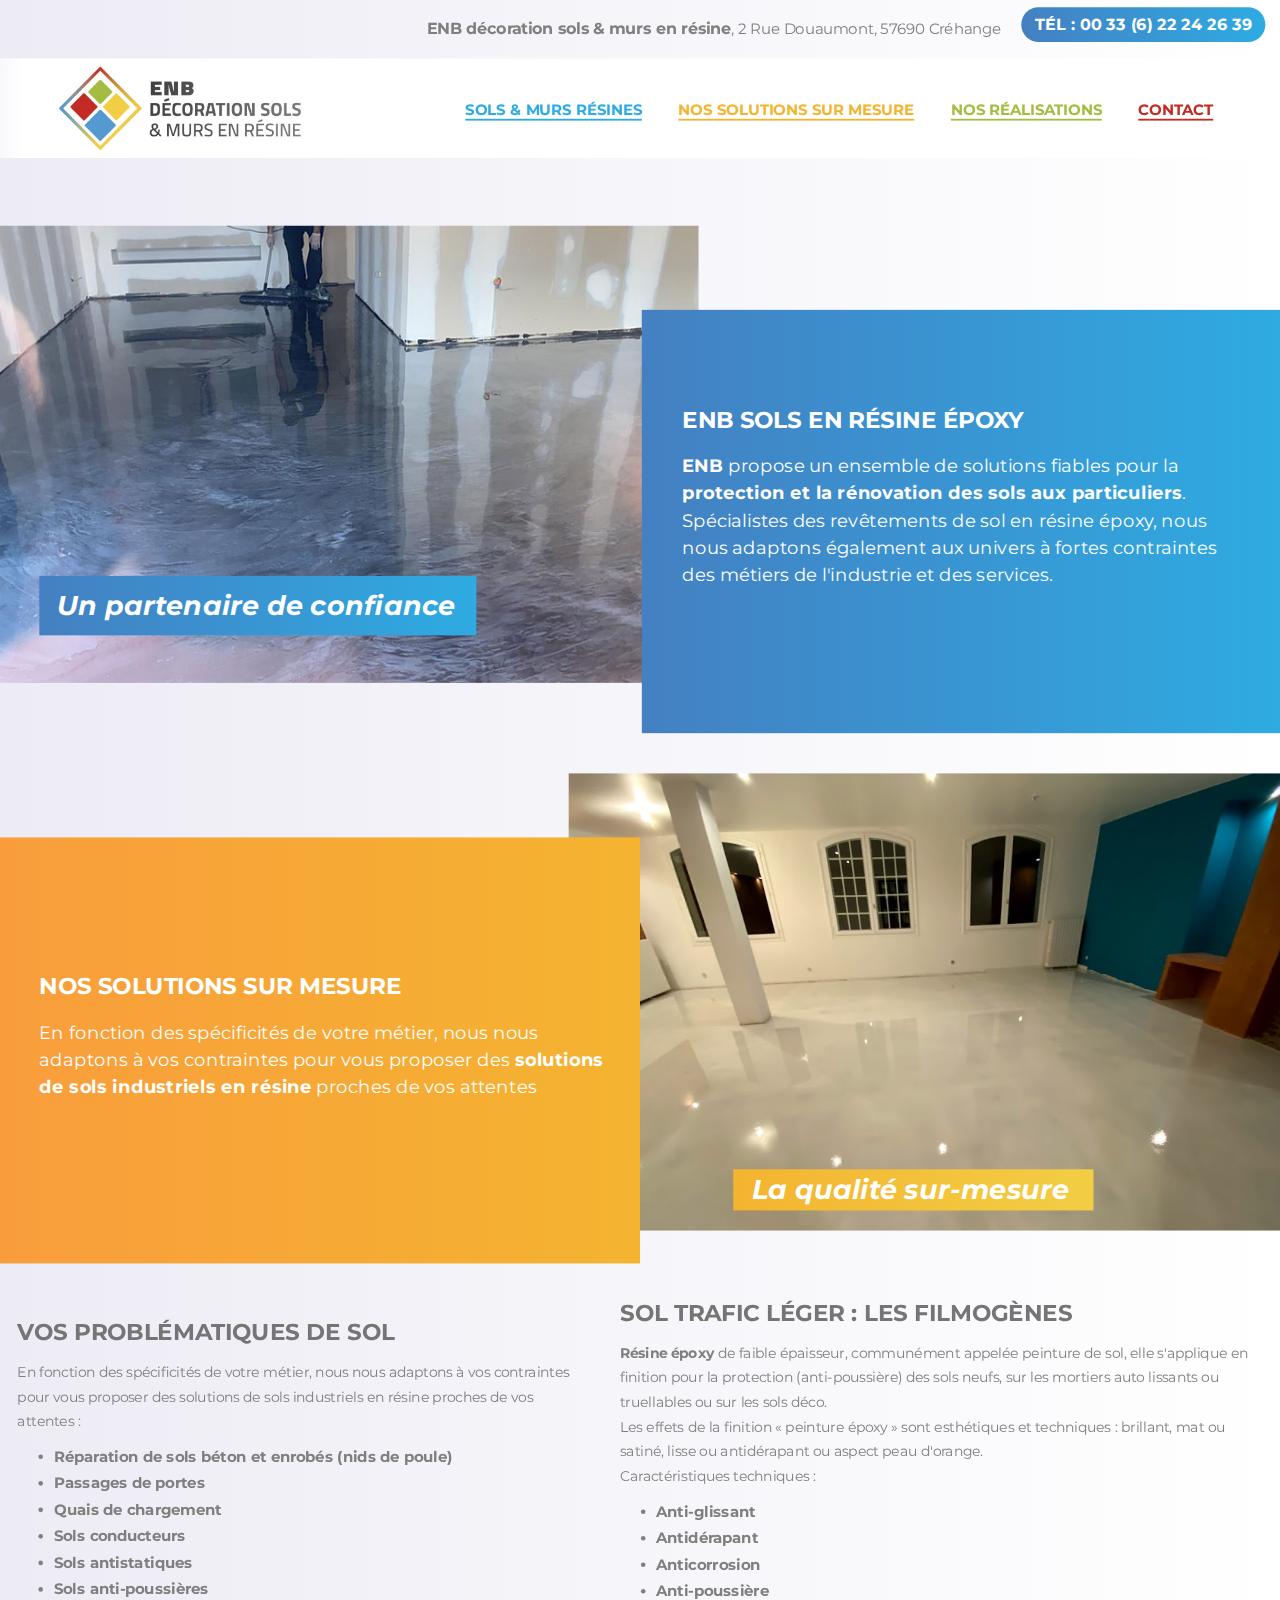
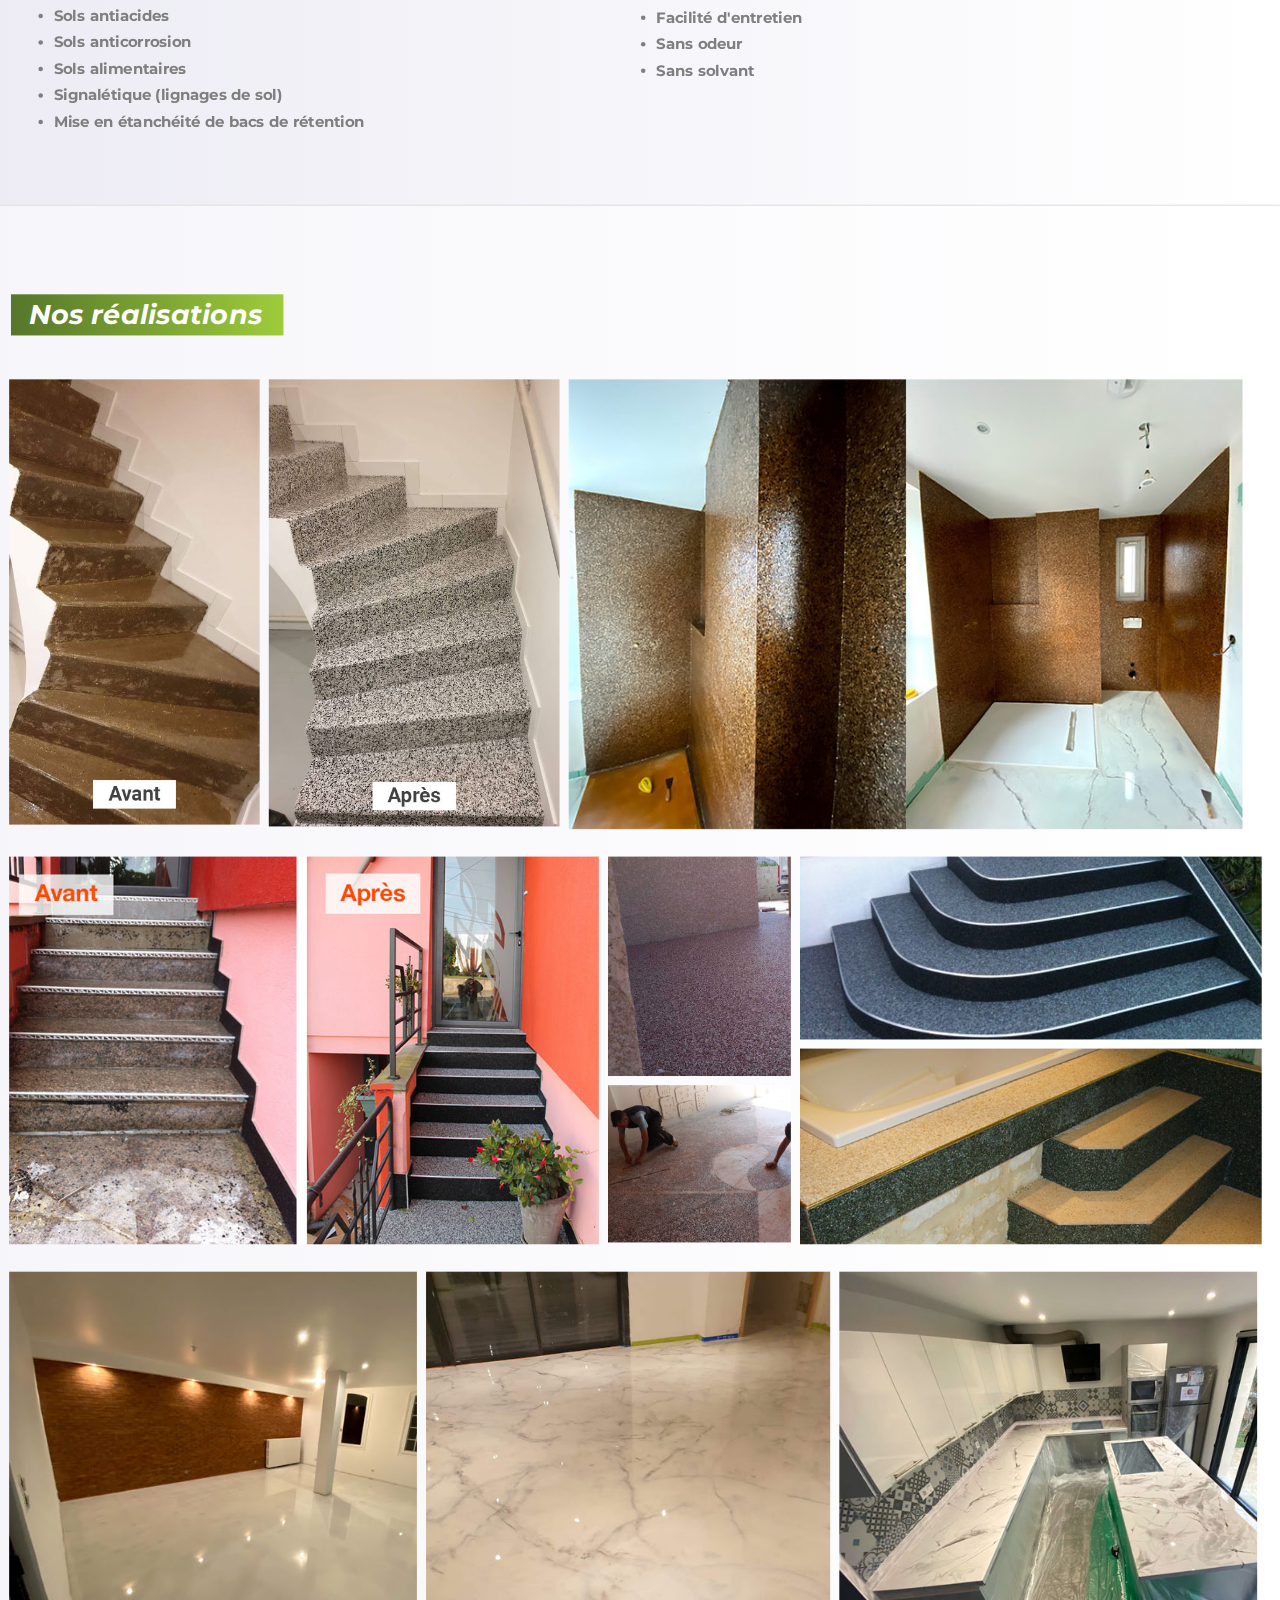
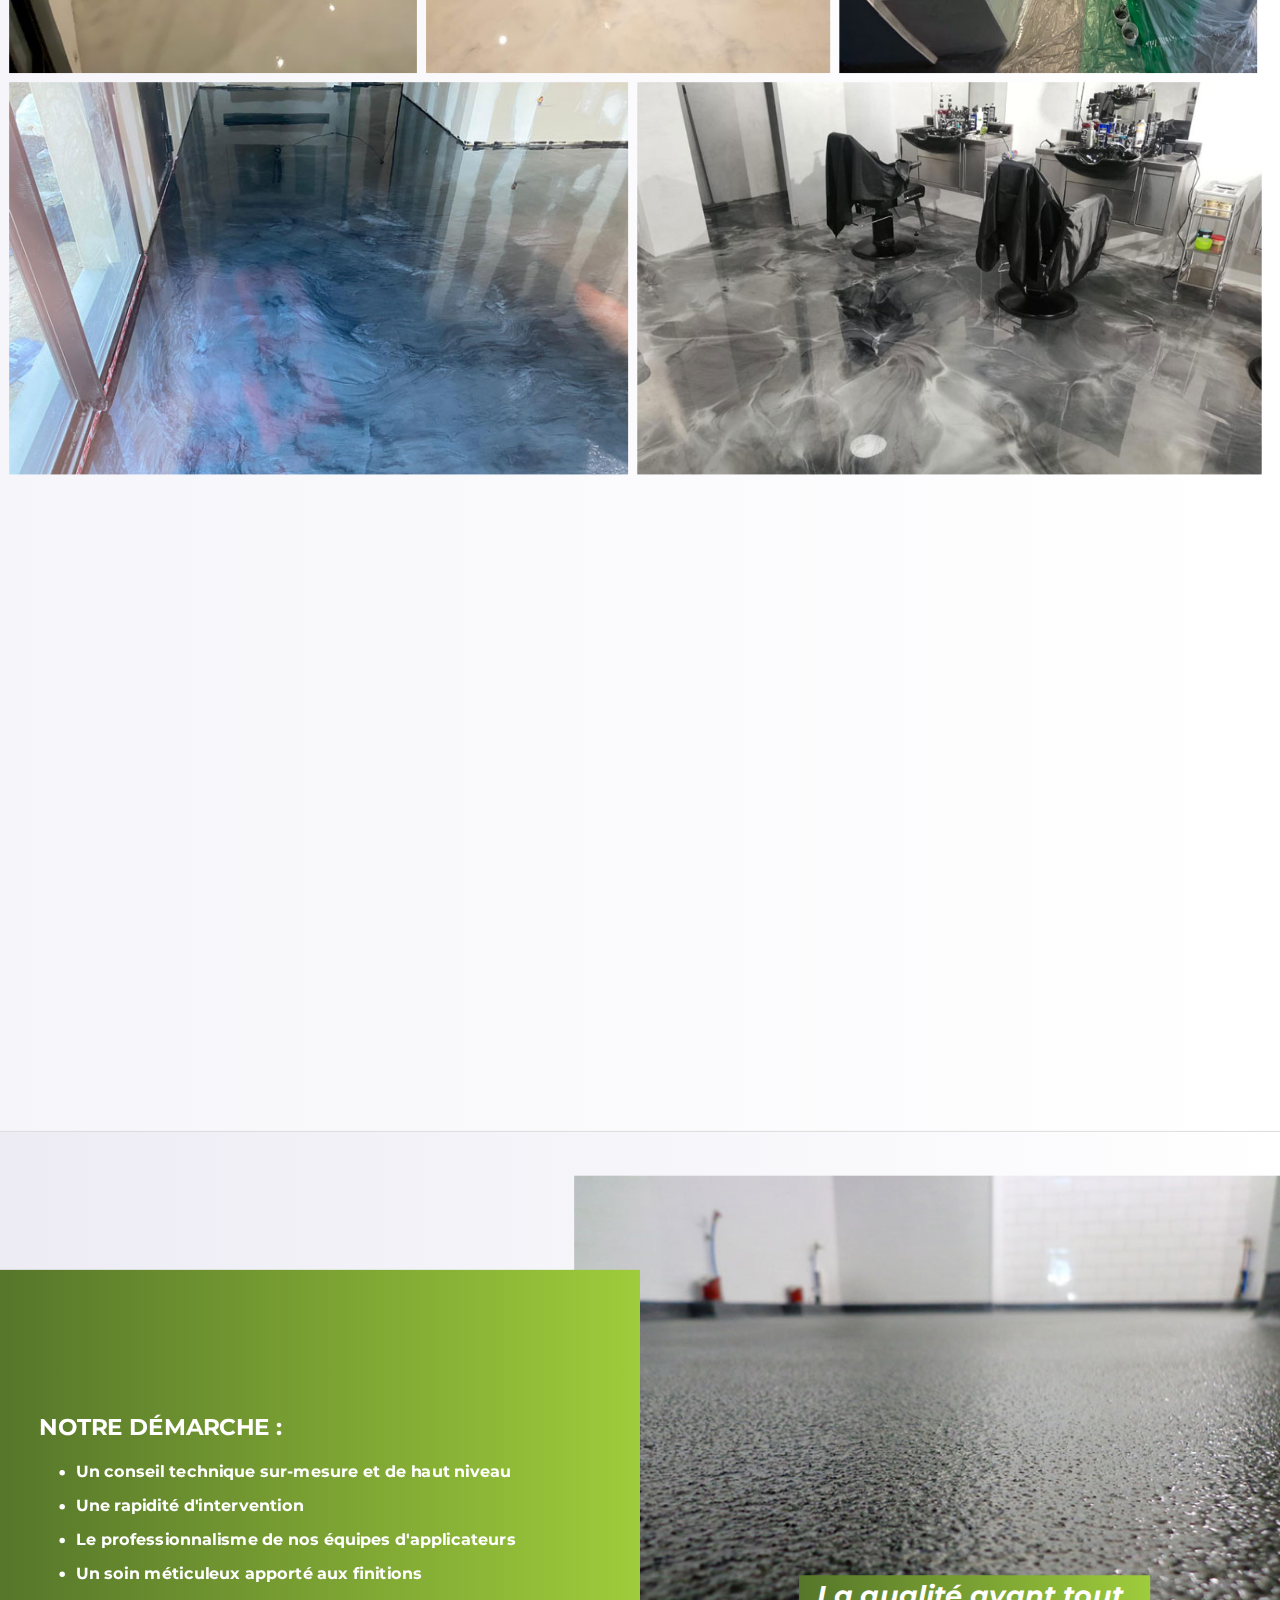
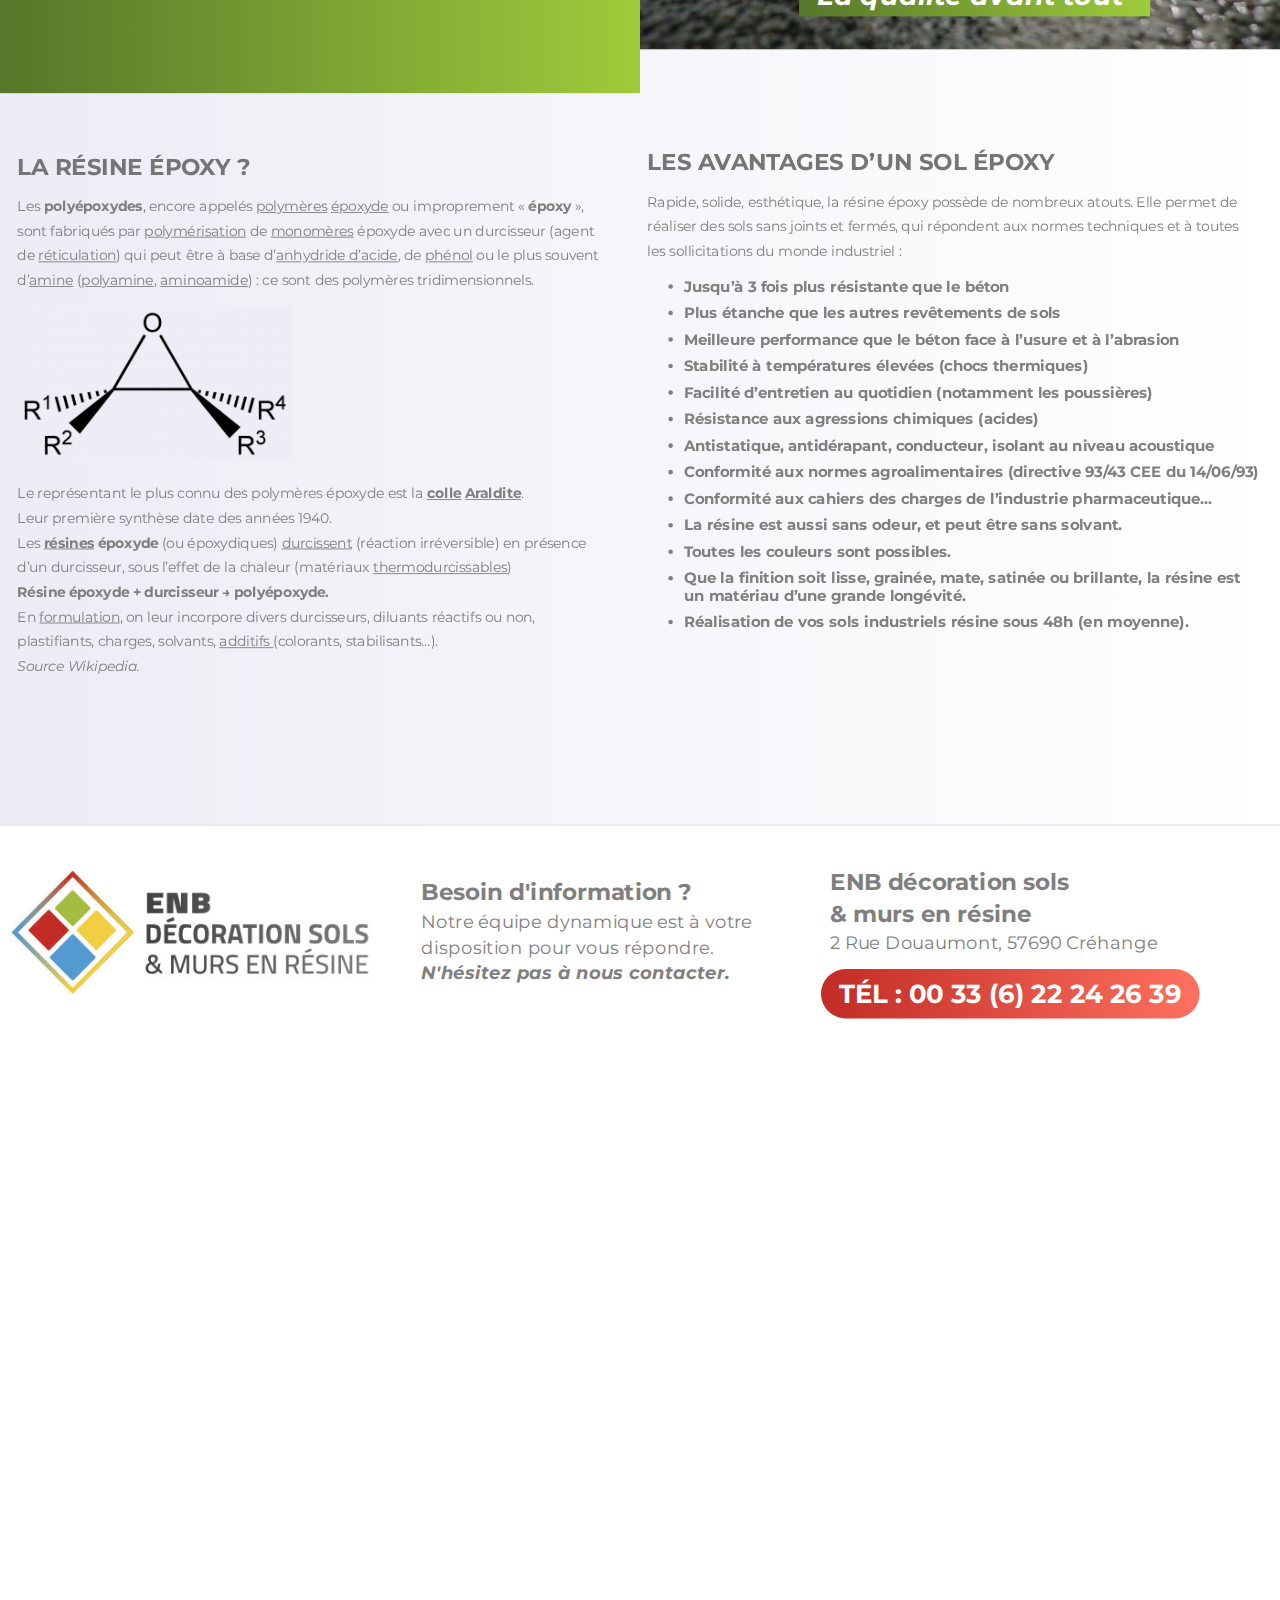
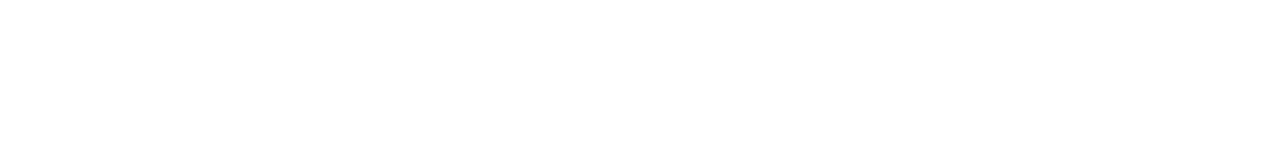
<file: index.html>
<!doctype html><html lang="" class=""><head>
    <meta charset="UTF-8">
    <!-- generator meta tag -->
    <!-- leave this for stats and Silex version check -->
    <meta name="generator" content="Silex v2.2.12">
    <!-- End of generator meta tag -->
    <script type="text/javascript" src="js/jquery.js"></script>
    
    
    <script type="text/javascript" src="js/front-end.js"></script>
    <link rel="stylesheet" href="css/normalize.css">
    <link rel="stylesheet" href="css/front-end.css">

    
    
    
    <title>ENB décoration sols &amp; murs en résine - ENB décoration sols et murs en résine</title>
    

    
<meta name="viewport" content="width=device-width, initial-scale=1"><link href="https://fonts.googleapis.com/css?family=Montserrat:400,400i,700,700i&amp;display=swap" rel="stylesheet" class="silex-custom-font"><meta name="description" content="Spécialistes des revêtements de sol en résine époxy, nous nous adaptons aux univers à fortes contraintes des métiers de l’industrie et des services ainsi qu'aux particuliers"><link href="css/ENB-favico.png" rel="shortcut icon"><meta name="twitter:title" content="ENB décoration sols &amp; murs en résine"><meta name="og:title" content="ENB décoration sols &amp; murs en résine"><meta name="twitter:description" content="Spécialistes des revêtements de sol en résine époxy, nous nous adaptons aux univers à fortes contraintes des métiers de l’industrie et des services ainsi qu'aux particuliers"><meta name="og:description" content="Spécialistes des revêtements de sol en résine époxy, nous nous adaptons aux univers à fortes contraintes des métiers de l’industrie et des services ainsi qu'aux particuliers"><meta name="twitter:card" content="summary"><meta name="twitter:image" content="https://mediapubdiffusion.github.io/enb-decoration-resine/assets/ENB-sols-et-murs-resines-screen.JPG"><meta name="og:image" content="https://mediapubdiffusion.github.io/enb-decoration-resine/assets/ENB-sols-et-murs-resines-screen.JPG"><script src="js/script.js" type="text/javascript"></script><link href="css/styles.css" rel="stylesheet" type="text/css"><style>body { opacity: 0; transition: .25s opacity ease; }</style></head>

<body class="body-initial all-style enable-mobile prevent-resizable prevent-selectable editable-style silex-runtime silex-published" data-silex-type="container-element" style="" data-current-page="page-enb-d-coration-sols-et-murs-en-r-sine">
    









    
    
    
















<style id="stylus-28-superseded-by-Stylus" type="text/css" class="stylus">.active-menu {border-bottom: 2px solid #000 !important;}</style><style id="stylus-28-superseded-by-Stylus" type="text/css" class="stylus">.active-menu {border-bottom: 2px solid #000 !important;}</style><style id="stylus-28-superseded-by-Stylus" type="text/css" class="stylus">.active-menu {border-bottom: 2px solid #000 !important;}</style>
<style id="stylus-28-superseded-by-Stylus" type="text/css" class="stylus">.active-menu {border-color: #fff;}.active-menu a {border-bottom: 2px solid #fff; border-color: inherit !important;}</style><style id="stylus-28-superseded-by-Stylus" type="text/css" class="stylus">.active-menu {border-color: #fff;}.active-menu a {border-bottom: 2px solid #fff; border-color: inherit !important;}</style><style id="stylus-28-superseded-by-Stylus" type="text/css" class="stylus">.active-menu {border-bottom: 2px solid #fff !important;}a.active-menu {border-color: inherit !important;}</style><style id="stylus-28" type="text/css" class="stylus">.website-width {width: 1400px;}@media (min-width: 481px) {.silex-editor {min-width: 1600px;}}</style><section data-silex-type="container-element" class="container-element editable-style silex-id-1478366444112-1 section-element prevent-resizable anchor-accueil" style="">
        
    <div data-silex-type="container-element" class="editable-style silex-element-content silex-id-1478366444112-0 container-element website-width" style=""><div data-silex-type="text-element" class="editable-style text-element silex-id-1584020088435-3 style-top-bar" style=""><div class="silex-element-content normal"><p><u>tél : 00 33 (6) 22 24 26 39</u></p><span class="_wysihtml-temp-caret-fix" style="position: absolute; display: block; min-width: 1px; z-index: 99999;">﻿</span></div></div><div data-silex-type="text-element" class="editable-style text-element silex-id-1584020702112-4 style-top-bar" style=""><div class="silex-element-content normal"><p><b>ENB décoration sols &amp; murs en résine</b><i></i>, 2 Rue Douaumont, 57690 Créhange</p><span class="_wysihtml-temp-caret-fix" style="position: absolute; display: block; min-width: 1px; z-index: 99999;">﻿</span></div></div><div data-silex-type="container-element" class="editable-style silex-id-1583509383739-2 container-element menu-bandeau fixed" style=""><div data-silex-type="text-element" class="editable-style silex-id-1583502964331-1 text-element style-menu anchor-link active-menu hide-on-mobile" style=""><div class="silex-element-content normal"><ul><li><p><a href="#anchor-accueil" title="accueil" rel="" target="" type="" download="" linktype="LinkTypeExternal">Sols &amp; murs résines</a></p></li><li><p><a href="#anchor-accueil" title="accueil"></a><a href="#anchor-solutions" title="Nos solutions sur mesure">Nos solutions sur mesure</a></p></li><li><p><a href="#anchor-solutions" title="Nos solutions sur mesure"></a><a href="#anchor-realisations" title="nos réalisations">Nos réalisations</a></p></li><li><p><a href="#anchor-realisations" title="nos réalisations"></a><a href="#anchor-contact" title="contact">C</a><a href="#anchor-contact" title="contact">ont</a><a href="#anchor-contact" title="contact">act</a></p></li></ul><p><a href="#anchor-accueil" title="accueil"></a></p><p><a href="#anchor-accueil" title="accueil"></a></p></div></div><a href="#" data-silex-type="container-element" class="editable-style silex-id-1583502670680-0 container-element" style=""></a></div></div></section><section data-silex-type="container-element" class="container-element editable-style section-element prevent-resizable silex-id-1583511908391-7" style="">
        
    <div data-silex-type="container-element" class="editable-style silex-element-content container-element website-width silex-id-1583511908391-8" style=""><div data-silex-type="container-element" class="editable-style container-element silex-id-1583511908391-9" style="" title="sol-résine"><div data-silex-type="text-element" class="editable-style text-element silex-id-1611565020299-0 style-deg-bleu-titres page-enb-d-coration-sols-et-murs-en-r-sine paged-element paged-element-visible" title="" style=""><div class="silex-element-content normal">

<p><b>Un partenaire de confiance</b></p>

</div></div></div><div data-silex-type="container-element" class="editable-style container-element silex-id-1583511908479-10 style-deg-bleu" style=""><div data-silex-type="text-element" class="editable-style text-element silex-id-1583511908479-11 style-txts-white" style=""><div class="silex-element-content normal"><h1>ENB SOLS EN RÉSINE ÉPOXY<br></h1><p> <b>ENB </b>propose un ensemble de solutions fiables pour la <b>protection et la rénovation des sols aux particuliers</b>.<br>Spécialistes des revêtements de sol en résine époxy, nous nous adaptons également aux univers à fortes contraintes des métiers de l'industrie et des services.<br></p></div></div></div></div></section><section data-silex-type="container-element" class="container-element editable-style section-element prevent-resizable silex-id-1583775572368-9 anchor-solutions" style="">
        
    <div data-silex-type="container-element" class="editable-style silex-element-content container-element website-width silex-id-1583775572368-10" style=""><div data-silex-type="text-element" class="editable-style text-element silex-id-1583774206094-8 style-txts-grey" style=""><div class="silex-element-content normal"><h2>SOL TRAFIC LÉGER : LES FILMOGÈNES<br></h2><p><b>Résine époxy</b> de faible épaisseur, communément appelée peinture de sol, elle s'applique en finition pour la protection (anti-poussière) des sols neufs, sur les mortiers auto lissants ou truellables ou sur les sols déco.<br>Les effets de la finition « peinture époxy » sont esthétiques et techniques : brillant, mat ou satiné, lisse ou antidérapant ou aspect peau d'orange.<br>Caractéristiques techniques :<br></p><ul><li>  Anti-glissant</li><li>Antidérapant</li><li>  Anticorrosion</li><li>  Anti-poussière</li><li>  Facilité d'entretien</li><li>  Sans odeur</li><li>  Sans solvant</li></ul><p></p></div></div><div data-silex-type="text-element" class="editable-style text-element silex-id-1583774206052-7 style-txts-grey" style=""><div class="silex-element-content normal"><h2>VOS PROBLÉMATIQUES DE SOL</h2><p></p><p>En fonction des spécificités de votre métier, nous nous adaptons à vos contraintes pour vous proposer des solutions de sols industriels en résine proches de vos attentes :</p><p></p><ul><li>Réparation de sols béton et enrobés (nids de poule)</li><li>Passages de portes</li><li>Quais de chargement</li><li>Sols conducteurs</li><li>Sols antistatiques</li><li>Sols anti-poussières</li><li>Sols antiacides</li><li>Sols anticorrosion</li><li>Sols alimentaires</li><li>Signalétique (lignages de sol)</li><li>Mise en étanchéité de bacs de rétention</li></ul><p></p></div></div><div data-silex-type="container-element" class="editable-style container-element silex-id-1583775572571-13" style="" title="sol-résine"><div data-silex-type="text-element" class="editable-style text-element silex-id-1611419621694-24 style-deg-orange-titres page-enb-d-coration-sols-et-murs-en-r-sine paged-element paged-element-visible" title="" style=""><div class="silex-element-content normal"><p><b>La qualité sur-mesure</b></p><span class="_wysihtml-temp-caret-fix" style="position: absolute; display: block; min-width: 1px; z-index: 99999;">﻿</span></div></div></div><div data-silex-type="container-element" class="editable-style container-element silex-id-1583775572683-16 style-deg-orange" style=""><div data-silex-type="text-element" class="editable-style text-element silex-id-1583775572683-17 style-txts-white" style=""><div class="silex-element-content normal"><h2>Nos solutions sur mesure<br></h2><p><b></b></p><p><b></b>En fonction des spécificités de votre métier, nous nous adaptons à vos contraintes pour vous proposer des <b>solutions de sols industriels en résine</b> proches de vos attentes</p>  </div></div></div></div></section><div data-silex-type="container-element" class="editable-style section-element silex-id-1611419164392-19 anchor-realisations page-enb-d-coration-sols-et-murs-en-r-sine paged-element paged-element-visible" style=""><div data-silex-type="container-element" class="editable-style container-element silex-id-1611419164393-20 silex-element-content website-width prevent-draggable" style=""><div data-silex-type="container-element" class="editable-style container-element silex-id-1611422758029-47" style=""><div data-silex-type="text-element" class="editable-style text-element silex-id-1611419205110-21 style-deg-green-titres" title="" style=""><div class="silex-element-content normal"><p><b>Nos réalisations</b></p><span class="_wysihtml-temp-caret-fix" style="position: absolute; display: block; min-width: 1px; z-index: 99999;">﻿</span></div></div></div><div data-silex-type="container-element" class="editable-style container-element silex-id-1611419758185-27" style=""><div data-silex-type="image-element" class="editable-style image-element silex-id-1611421061067-29" style="" title="escalier-époxy"><img src="assets/enb-photo-escalier-avant.jpg"></div><div data-silex-type="image-element" class="editable-style image-element silex-id-1611421067106-30" style="" title="escalier-époxy"><img src="assets/enb-phot-escalier-apr%C3%A8s.jpg"></div><div data-silex-type="image-element" class="editable-style image-element silex-id-1611422021100-36" style="" title="murs-résine"><img src="assets/murs-resine.jpg"></div></div><div data-silex-type="container-element" class="editable-style container-element silex-id-1611593279568-4" style=""><div data-silex-type="container-element" class="editable-style container-element silex-id-1611594518564-21" style=""><div data-silex-type="container-element" class="editable-style container-element silex-id-1611594518564-22" style="" title="escalier-époxy"></div></div><div data-silex-type="container-element" class="editable-style container-element silex-id-1611593720765-8" style=""><div data-silex-type="container-element" class="editable-style container-element silex-id-1611594296558-17" style="" title="sol-résine"></div><div data-silex-type="container-element" class="editable-style container-element silex-id-1611594381507-19" style="" title="sol-résine"></div></div><div data-silex-type="container-element" class="editable-style container-element silex-id-1611593913558-12" style=""><div data-silex-type="container-element" class="editable-style container-element silex-id-1611594183031-15" style="" title="escalier-époxy"></div><div data-silex-type="container-element" class="editable-style container-element silex-id-1611594258676-16" style="" title="escalier-époxy"></div></div></div><div data-silex-type="container-element" class="editable-style container-element silex-id-1611421075634-31" style=""><div data-silex-type="container-element" class="editable-style container-element silex-id-1611595332847-24" style="" title="sol-résine"></div><div data-silex-type="container-element" class="editable-style container-element silex-id-1611595408146-25" style="" title="sol-résine"></div><div data-silex-type="container-element" class="editable-style container-element silex-id-1613582004578-0" title="sol-résine" style=""></div><div data-silex-type="container-element" class="editable-style container-element silex-id-1611595414082-26" style="" title="sol-résine"></div><div data-silex-type="container-element" class="editable-style container-element silex-id-1613582234235-2" title="sol-résine" style=""></div></div><div data-silex-type="container-element" class="editable-style container-element silex-id-1611423021841-48 resp-iframe" style=""><div data-silex-type="html-element" class="editable-style html-element silex-id-1611422523570-41" style=""><div class="silex-element-content"><iframe width="100%" height="315" src="https://www.youtube-nocookie.com/embed/EYKloQb0buA?controls=0&amp;rel=0&amp;modestbranding=0&amp;autohide=1&amp;showinfo=0" frameborder="0" allow="accelerometer; autoplay; clipboard-write; encrypted-media; gyroscope; picture-in-picture" allowfullscreen=""></iframe></div></div><div data-silex-type="html-element" class="editable-style html-element silex-id-1611422349010-40" style=""><div class="silex-element-content"><iframe width="100%" height="315" src="https://www.youtube-nocookie.com/embed/Ggd0-ZlyNrU?controls=0&amp;rel=0&amp;modestbranding=0&amp;autohide=1&amp;showinfo=0" frameborder="0" allow="accelerometer; autoplay; clipboard-write; encrypted-media; gyroscope; picture-in-picture" allowfullscreen=""></iframe></div></div><div data-silex-type="html-element" class="editable-style html-element silex-id-1612790863503-0" style=""><div class="silex-element-content"><iframe width="100%" height="315" src="https://www.youtube-nocookie.com/embed/v7jPkqhl9Pk?controls=0&amp;rel=0&amp;modestbranding=0&amp;autohide=1&amp;showinfo=0" frameborder="0" allow="accelerometer; autoplay; clipboard-write; encrypted-media; gyroscope; picture-in-picture" allowfullscreen=""></iframe></div></div></div></div></div><div data-silex-type="container-element" class="editable-style section-element silex-id-1611418517852-15 page-enb-d-coration-sols-et-murs-en-r-sine paged-element paged-element-visible" style=""><div data-silex-type="container-element" class="editable-style container-element silex-id-1611418517853-16 silex-element-content website-width prevent-draggable" style=""><div data-silex-type="container-element" class="editable-style silex-id-1583508112352-0 container-element" style="" title="sol-résine"><div data-silex-type="text-element" class="editable-style text-element silex-id-1611412861131-4 style-deg-green-titres" title="" style=""><div class="silex-element-content normal"><p><b>La qualité avant&nbsp;</b><b>tout</b></p><p><b></b></p></div></div><div data-silex-type="container-element" class="editable-style silex-id-1583509935421-3 container-element style-deg-green" style=""><div data-silex-type="text-element" class="editable-style silex-id-1583510689820-4 text-element style-txts-white" style=""><div class="silex-element-content normal"><h2>Notre démarche :<br></h2><ul><li>  Un conseil technique sur-mesure et de haut niveau</li><li>  Une rapidité d'intervention</li><li>  Le professionnalisme de nos équipes d'applicateurs</li><li>  Un soin méticuleux apporté aux finitions</li></ul><br></div></div></div></div><div data-silex-type="text-element" class="editable-style silex-id-1583765439157-9 text-element style-txts-grey" style=""><div class="silex-element-content normal"><h2>LA RÉSINE ÉPOXY ?</h2>

<p>Les <b>polyépoxydes</b>, encore appelés <a href="https://fr.wikipedia.org/wiki/Polym%C3%A8re" target="_blank" title="Polymère">polymères</a>&nbsp;<a href="https://fr.wikipedia.org/wiki/%C3%89poxyde" target="_blank" title="Époxyde">époxyde</a>&nbsp;ou improprement « <b>époxy</b>&nbsp;», sont fabriqués par <a href="https://fr.wikipedia.org/wiki/Polym%C3%A9risation" target="_blank" title="Polymérisation">polymérisation</a>&nbsp;de <a href="https://fr.wikipedia.org/wiki/Monom%C3%A8re" target="_blank" title="Monomère">monomères</a>&nbsp;époxyde avec un&nbsp;durcisseur (agent de <a href="https://fr.wikipedia.org/wiki/R%C3%A9ticulation" target="_blank" title="Réticulation">réticulation</a>) qui peut être à base d’<a href="https://fr.wikipedia.org/wiki/Anhydride_d%27acide" target="_blank" title="Anhydride d'acide">anhydride d’acide</a>, de&nbsp;<a href="https://fr.wikipedia.org/wiki/Ph%C3%A9nol_%28mol%C3%A9cule%29" target="_blank" title="Phénol (molécule)">phénol</a>&nbsp;ou le plus souvent d’<a href="https://fr.wikipedia.org/wiki/Amine_%28chimie%29" target="_blank" title="Amine (chimie)">amine</a>&nbsp;(<a href="https://fr.wikipedia.org/wiki/Polyamine" target="_blank" title="Polyamine">polyamine</a>, <a href="https://fr.wikipedia.org/w/index.php?title=Aminoamide&amp;action=edit&amp;redlink=1" target="_blank" title="Aminoamide (page inexistante)">aminoamide</a>) : ce sont des polymères tridimensionnels.</p><p>

<img src="assets/Epoxide_generic.png" alt="epoxide">
<br></p><p>Le représentant le plus connu des polymères époxyde est la <a href="https://fr.wikipedia.org/wiki/Colle" target="_blank" title="Colle"><b>colle</b></a><b>&nbsp;</b><a href="https://fr.wikipedia.org/wiki/Araldite" target="_blank" title="Araldite"><b>Araldite</b></a>.<br>Leur première synthèse date des années 1940.<br>Les <a href="https://fr.wikipedia.org/wiki/R%C3%A9sine_%28constituant%29" target="_blank" title="Résine (constituant)"><b>résines</b></a><b>&nbsp;époxyde</b> (ou époxydiques) <a href="https://fr.wikipedia.org/wiki/R%C3%A9ticulation" target="_blank" title="Réticulation">durcissent</a>&nbsp;(réaction irréversible) en présence d’un durcisseur, sous l’effet de la chaleur (matériaux&nbsp;<a href="https://fr.wikipedia.org/wiki/Thermodurcissable" target="_blank" title="Thermodurcissable">thermodurcissables</a>)<br><b>Résine époxyde + durcisseur → polyépoxyde.</b><br>En <a href="https://fr.wikipedia.org/wiki/Formulation" target="_blank" title="Formulation">formulation</a>, on leur incorpore divers durcisseurs, diluants réactifs ou non, plastifiants, charges, solvants, <a href="https://fr.wikipedia.org/wiki/Additif" target="_blank" title="Additif">additifs </a>(colorants, stabilisants…). <br><i>Source Wikipedia.</i></p><span class="_wysihtml-temp-caret-fix" style="position: absolute; display: block; min-width: 1px; z-index: 99999;">﻿</span></div></div><div data-silex-type="text-element" class="editable-style text-element silex-id-1583766459084-10 style-txts-grey" style=""><div class="silex-element-content normal"><h2></h2>

<h2>LES AVANTAGES D’UN SOL ÉPOXY</h2><p>Rapide, solide, esthétique, la résine époxy possède de nombreux atouts. Elle permet de réaliser des sols sans joints et fermés, qui répondent aux normes techniques et à toutes les sollicitations du monde industriel :</p><ul><li>Jusqu’à 3 fois plus résistante que le béton</li><li>Plus étanche que les autres revêtements de sols</li><li>Meilleure performance que le béton face à l’usure et à l’abrasion</li><li>Stabilité à températures élevées (chocs thermiques)</li><li>Facilité d’entretien au quotidien (notamment les poussières)</li><li>Résistance aux agressions chimiques (acides)</li><li>Antistatique, antidérapant, conducteur, isolant au niveau acoustique</li><li>Conformité aux normes agroalimentaires (directive 93/43 CEE du 14/06/93)</li><li>Conformité aux cahiers des charges de l’industrie pharmaceutique…</li><li>La résine est aussi sans odeur, et peut être sans solvant.</li><li>Toutes les couleurs sont possibles.</li><li>Que la finition soit lisse, grainée, mate, satinée ou brillante, la résine est un matériau d’une grande longévité.</li><li>Réalisation de vos sols industriels résine sous 48h (en moyenne).</li></ul><p></p><p></p></div></div></div></div><section data-silex-type="container-element" class="prevent-resizable container-element editable-style silex-id-1583859022193-1 section-element anchor-contact"><div data-silex-type="container-element" class="editable-style silex-id-1583859022078-0 container-element silex-element-content website-width" style=""><div data-silex-type="text-element" class="editable-style text-element silex-id-1583859431359-4 style-footer" style=""><div class="silex-element-content normal"><p><b>ENB décoration sols <br>&amp; murs en résine</b><br>2 Rue Douaumont, 57690 Créhange</p></div></div><div data-silex-type="text-element" class="editable-style text-element silex-id-1583859482380-5 style-footer" style=""><div class="silex-element-content normal">

<p><u>tél : 00 33 (6) 22 24 26 39</u></p>

</div></div><div data-silex-type="container-element" class="editable-style container-element silex-id-1611422134355-37" title="" style=""></div><div data-silex-type="text-element" class="editable-style silex-id-1583859188688-3 text-element style-footer" style=""><div class="silex-element-content normal"><p><b>Besoin d'information ?</b><br>Notre équipe dynamique est à votre disposition pour vous répondre. <br><i>N'hésitez pas à nous contacter.</i></p><span class="_wysihtml-temp-caret-fix" style="position: absolute; display: block; min-width: 1px; z-index: 99999;">﻿</span></div></div></div></section></body></html>
</file>
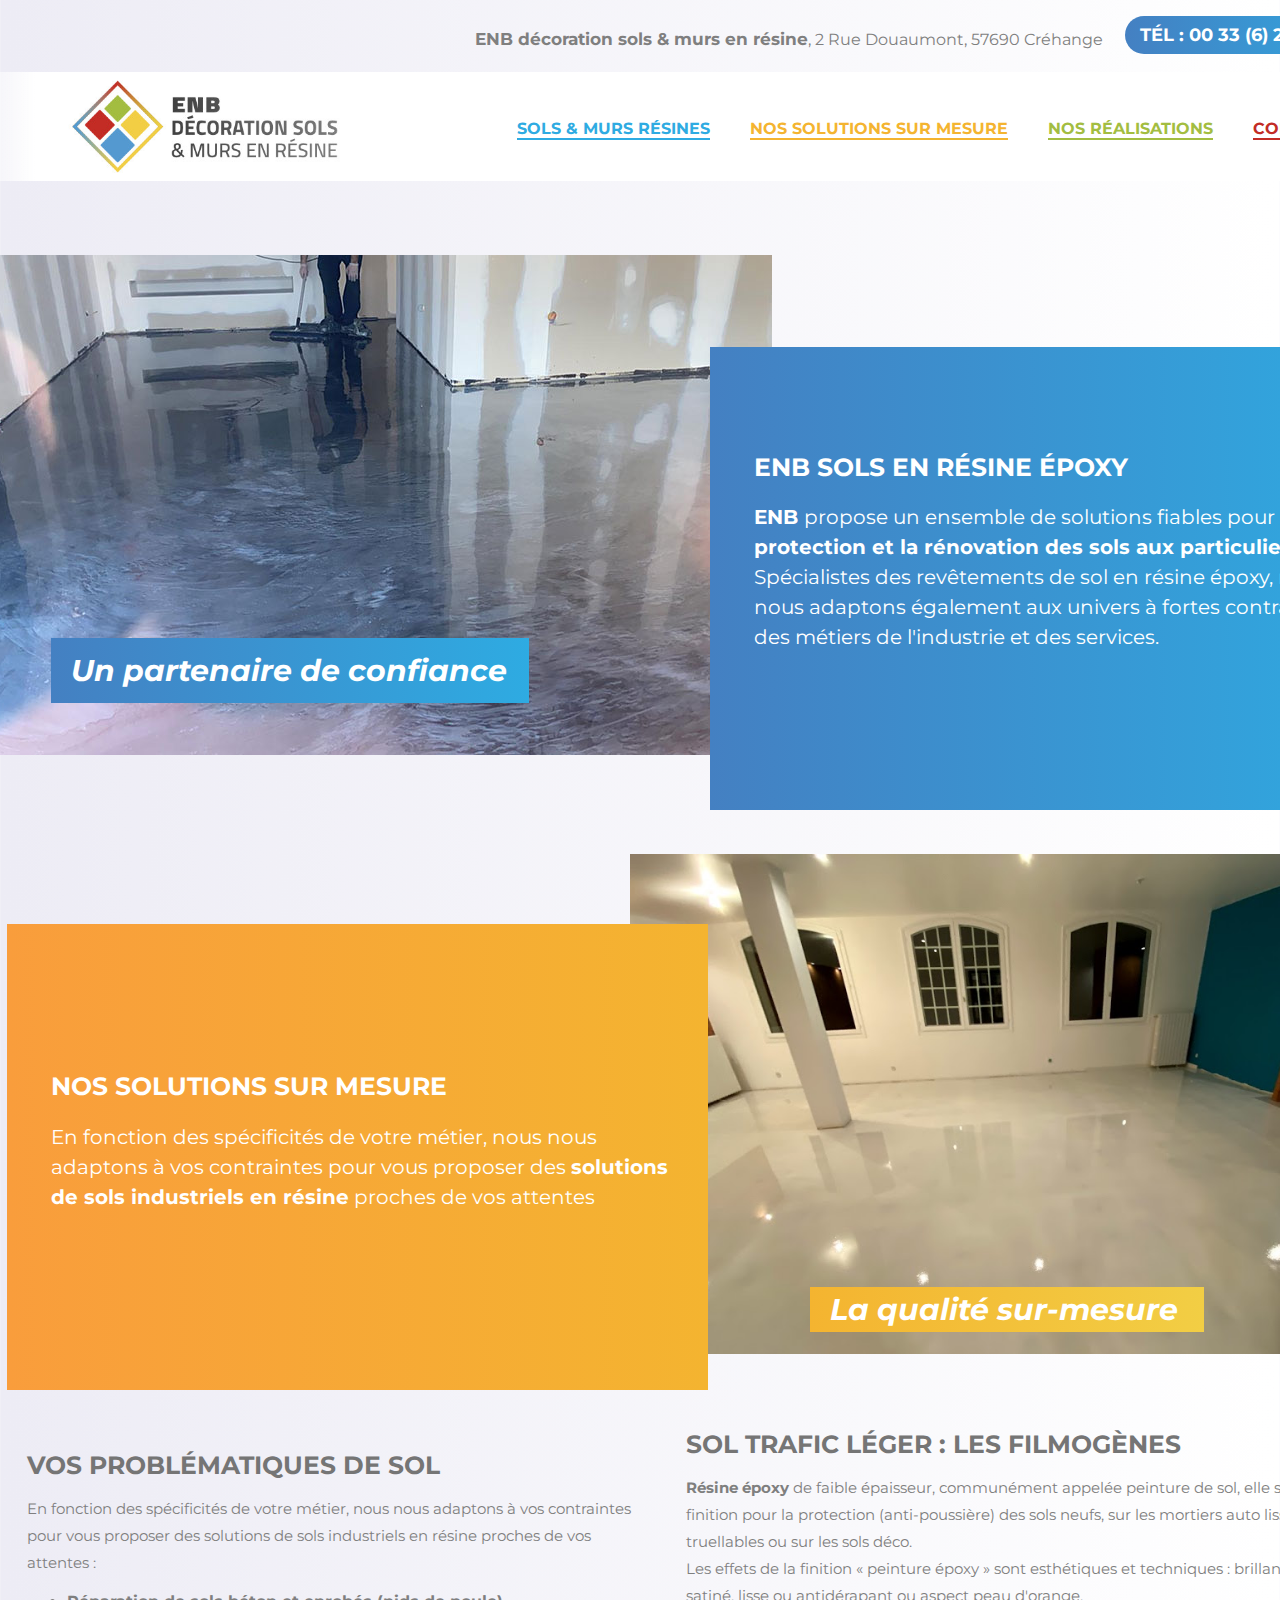
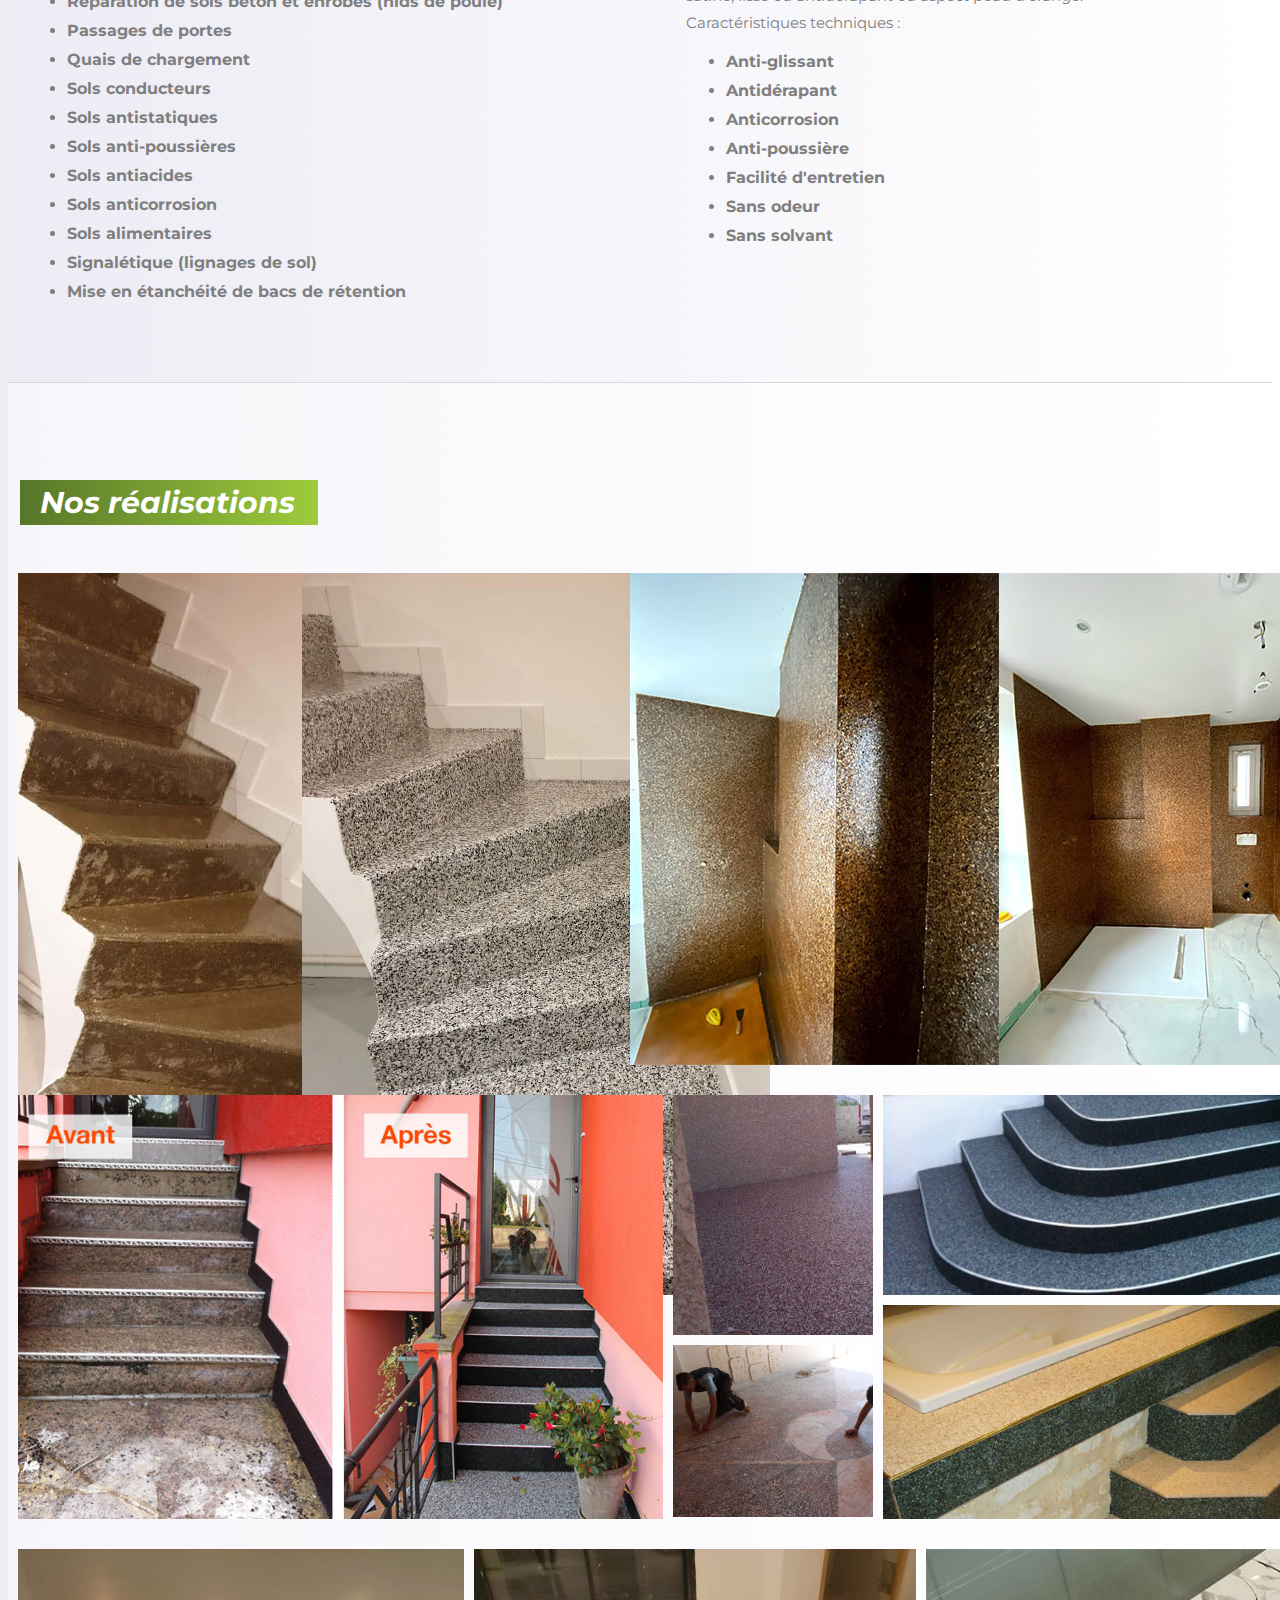
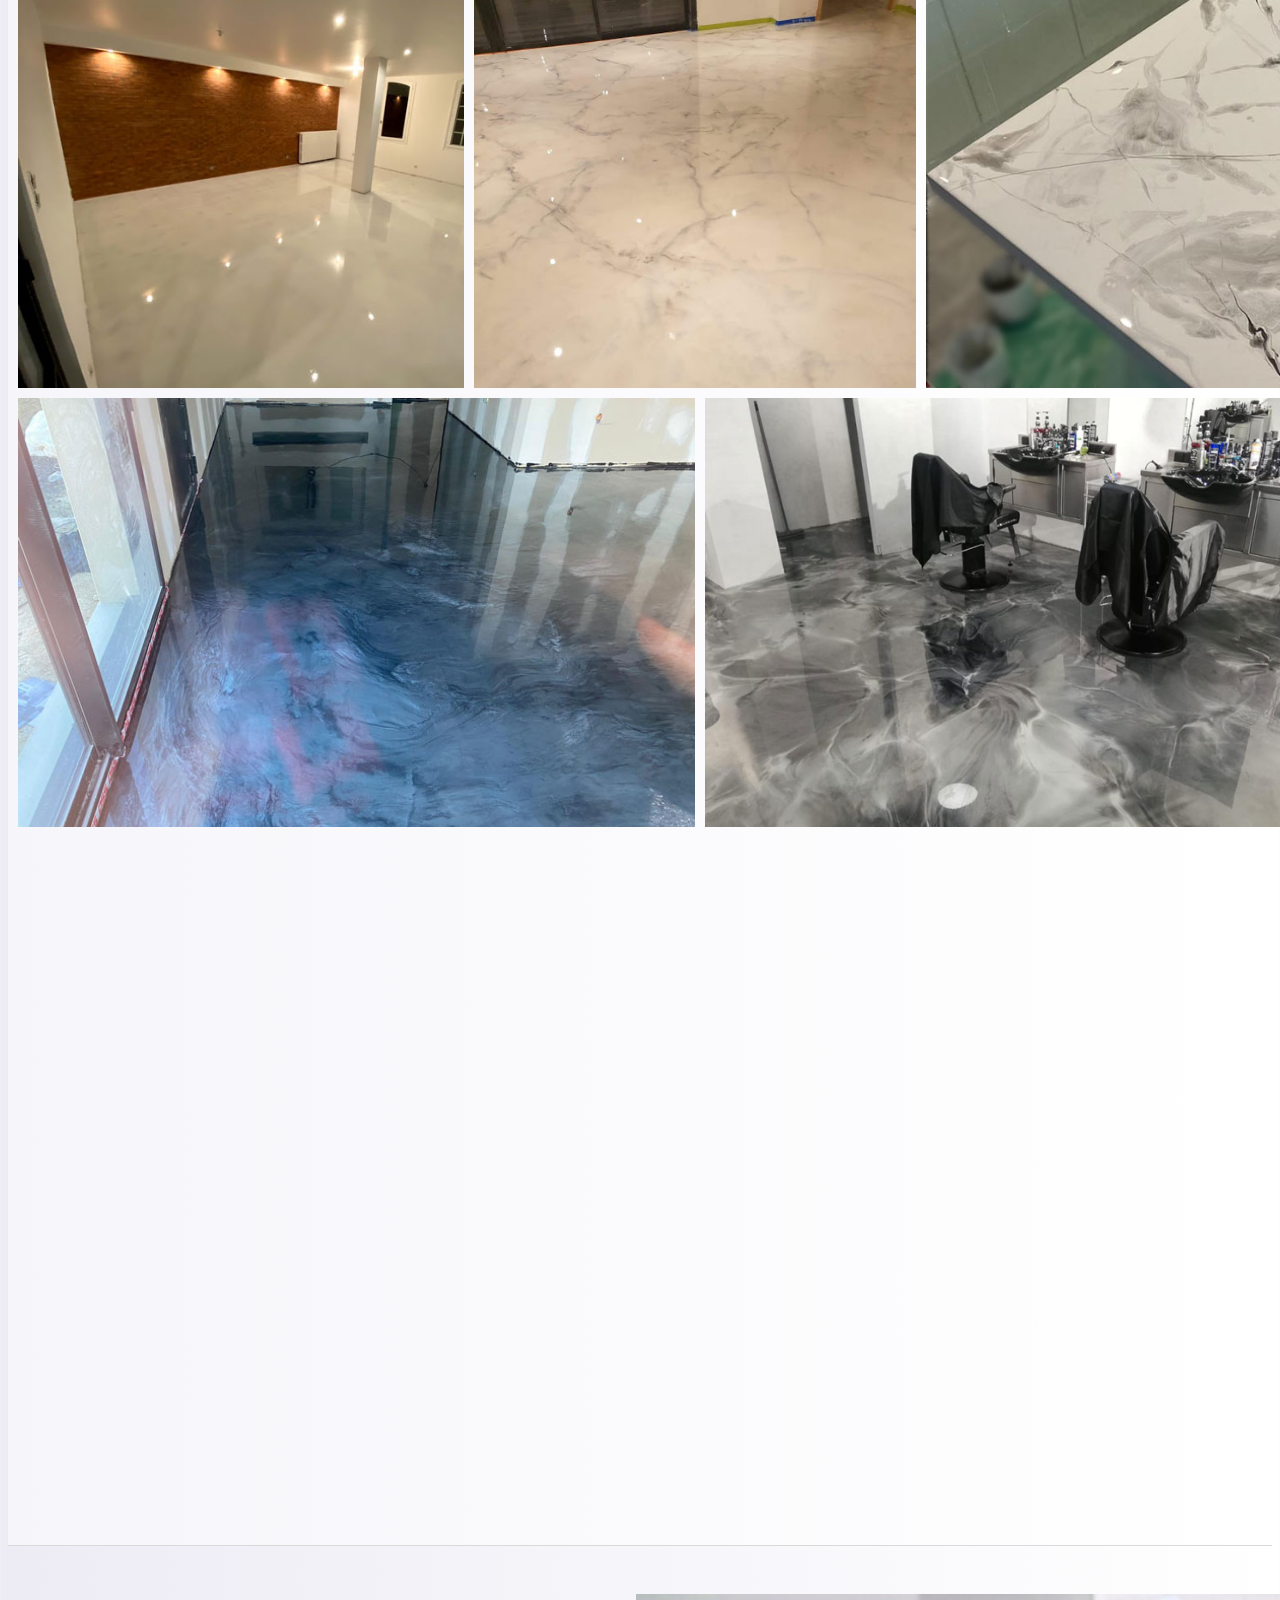
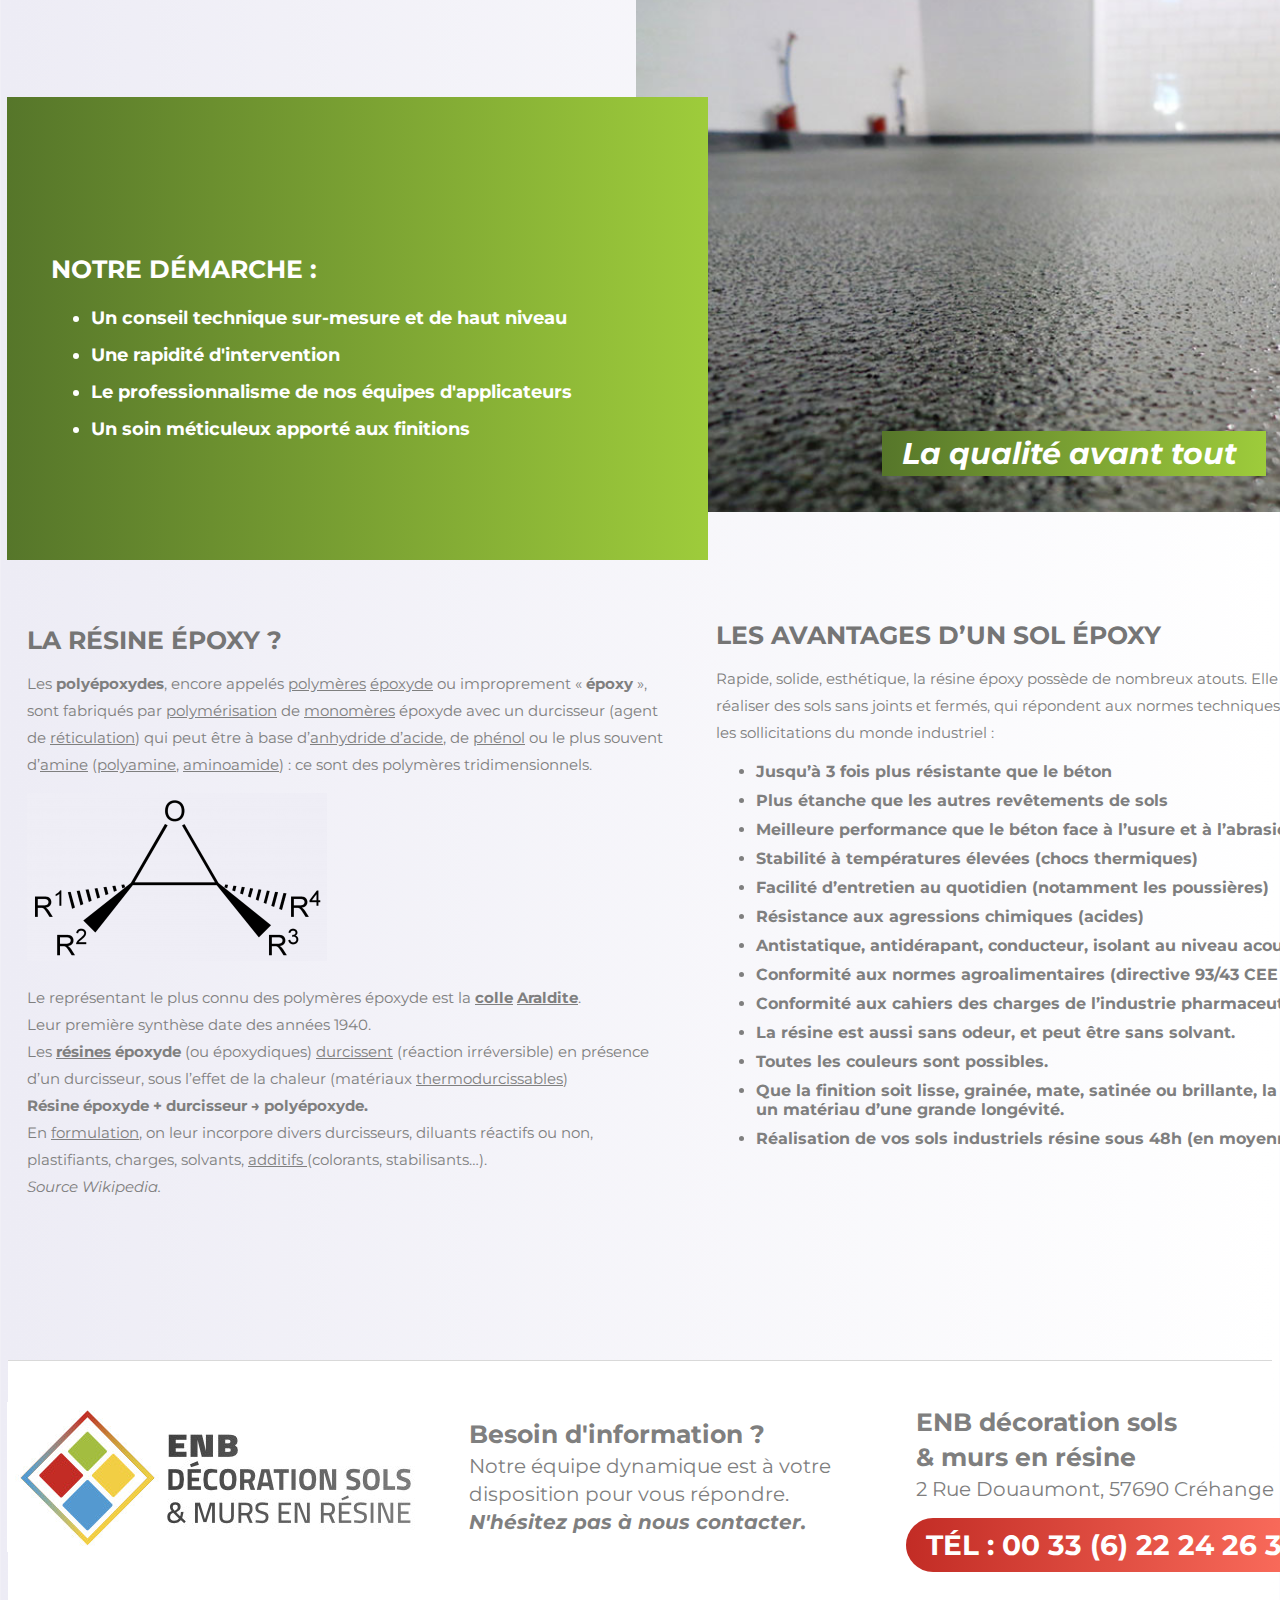
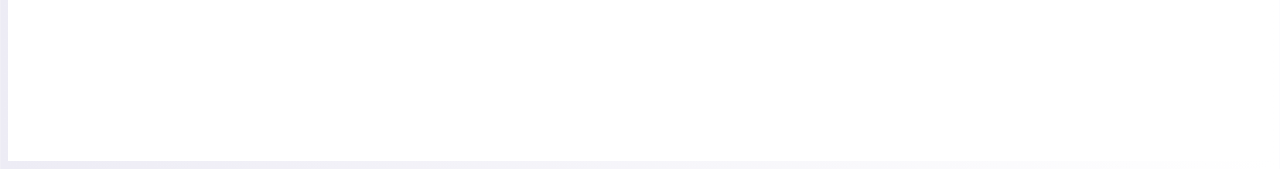
<file: bak-editable-2021-b.html>
<!DOCTYPE html><html lang="" class=""><head><script type="text/javascript" class="silex-json-styles" data-silex-static="">
    window.silex = window.silex || {}
    window.silex.data = {"site":{"width":1400},"pages":[{"id":"page-enb-d-coration-sols-et-murs-en-r-sine","displayName":"ENB décoration sols et murs en résine","link":{"linkType":"LinkTypePage","href":"#!page-enb-d-coration-sols-et-murs-en-r-sine"},"canDelete":true,"canProperties":true,"canMove":true,"canRename":true,"opened":false}]}</script>
    <meta charset="UTF-8">
    <!-- generator meta tag -->
    <!-- leave this for stats and Silex version check -->
    <meta name="generator" content="Silex v2.2.12">
    <!-- End of generator meta tag -->
    <script type="text/javascript" src="https://preprod.silex.me/static/2.11/jquery.js" data-silex-static=""></script>
    <script type="text/javascript" src="https://preprod.silex.me/static/2.11/jquery-ui.js" data-silex-static="" data-silex-remove-publish=""></script>
    <script type="text/javascript" src="https://preprod.silex.me/static/2.11/pageable.js" data-silex-static="" data-silex-remove-publish=""></script>
    <script type="text/javascript" src="https://preprod.silex.me/static/2.11/front-end.js" data-silex-static=""></script>
    <link rel="stylesheet" href="https://preprod.silex.me/static/2.11/normalize.css" data-silex-static="">
    <link rel="stylesheet" href="https://preprod.silex.me/static/2.11/front-end.css" data-silex-static="">

    <style type="text/css" class="silex-style">@import url(https://fonts.googleapis.com/css?family=Montserrat:400,400i,700,700i&display=swap);.all-style .silex-element-content>* {font-family: 'Montserrat', sans-serif;}.style-menu li {display: inline-block;}.style-menu :nth-child(1n) a {color: #2EABE2;}.style-menu :nth-child(2n) a {color: #F4B430;}.style-menu :nth-child(3n) a {color: #A3BD41;}.style-menu :nth-child(4n) a {color: #C22C25;}.style-menu :nth-child(5n) a {color: #F4B430;}.style-menu :nth-child(6n) a {color: #7F7F7F;}.body-initial {background: linear-gradient(90deg, rgba(237, 236, 245, 1) 0%, rgba(255, 255, 255, 1) 100%);}.menu-bandeau {background: linear-gradient(90deg, rgba(255, 255, 255, 0) 0%, rgba(255, 255, 255, 1) 5%, rgba(255, 255, 255, 1) 95%, rgba(255, 255, 255, 0) 100%);}.style-footer u,
.style-top-bar u {border-radius: 30px;}.active-menu {border-bottom: 2px solid #fff !important;}a.active-menu {border-color: inherit !important;}.fixed {z-index: 20 !important;}@media (max-width:480px) {.menu-bandeau {transform: none !important;}}.style-deg-rouge {background: linear-gradient(90deg, #C22C25, #FE705F) !important;}.style-deg-orange-titres, .style-deg-green-titres {background: initial !important;}</style>
    <script type="text/javascript" class="silex-script">
        /*
         * active menu widget for Silex
         * create an element which links to an anchor, e.g. an element with a link to #anchor1
         * add the css class "anchor-link" to this element
         * create an element which is the anchor, e.g. an element with the css class "anchor1"
         * when the user clicks on the link, the scroll slides until the element is visible
         * when the user slides and the element is visible, the link gets a css class "active-menu"
         */
        $(function() {
            // Cache selectors
            var lastId,
            // All list items
            menuItems = $(".anchor-link a");
            $(menuItems[0]).addClass("active-menu");
            // Anchors corresponding to menu items
            // find the name of the elements which are anchors
            var scrollItems = menuItems.map(function(){
                // the names are in the href attribute of the anchor links
                var attr = $(this).attr("data-silex-href") || $(this).attr("href");
                // case of a link in text field or an external link after publish
                $(this).find("[href]").each(function() {
                    attr = $(this).attr("href");
                });
                // case of an "external link" before publish
                $(this).find("[data-silex-href]").each(function() {
                    attr = $(this).attr("href");
                });
                // the links to anchors are expected to start with #
                if(attr && attr.indexOf("#") === 0) {
                    var name = attr.substring(1);
                    var item = $("." + name);
                    // check if there is a hash in the URL to scroll to the anchor at start
                    if(window.location.hash.indexOf(name) === 1) {
                        var offsetTop = item.offset().top;
                        $('html, body').stop().animate({
                            scrollTop: offsetTop - 85
                        }, 300);
                    }
                    // now find the element itself, which has the name as a css class
                    if (item.length) { return {
                            "link": this,
                            "item": item.get(0)
                        };
                    }
                }
            });
            // Bind click handler to menu items
            // so we can get a fancy scroll animation
            scrollItems.each(function() {
                var link = this.link;
                var item = this.item;
                var offsetTop = $(item).offset().top;
                $(link).click(function(e){
                  $('html, body').stop().animate({
                      scrollTop: offsetTop - 85
                  }, 300);
                  e.preventDefault();
                });
            })
            // Bind to scroll
            $(window).scroll(function(){
               // Get container scroll position
               var fromTop = $(this).scrollTop();
               // Get id of current scroll item
               var cur = scrollItems.map(function(){
                 if ($(this.item).offset().top  - 85 <= fromTop)
                   return this;
               });
               // add the css class on the current menu item
               $(".active-menu").removeClass("active-menu");
               if(cur.length > 0) {
                   cur = cur[cur.length-1];
                   $(cur.link).addClass("active-menu");
               }
            });
        });</script>
    <style class="silex-inline-styles" type="text/css">.body-initial {background-color: rgba(255,255,255,1); position: static;}.silex-id-1478366444112-1 {background-color: transparent; margin-top: -1px; position: static;}.silex-id-1478366444112-0 {background-color: transparent; min-height: 250px; position: relative; margin-left: auto; margin-right: auto;}.silex-id-1583509383739-2 {width: 1484px; background-color: transparent; top: 65px; left: -47px; border-width: 0 0 1px 0; border-style: solid; border-color: rgba(255,255,255,0.0196078431372549); min-height: 108px; position: absolute;}.silex-id-1583502670680-0 {width: 328px; background-color: transparent; top: 3px; left: 102px; background-image: url(assets/ENB-sols-et-murs-r%C3%A9sines.jpg); position: absolute; background-repeat: no-repeat; min-height: 102px; background-size: contain;}.silex-id-1583502964331-1 {width: 1034px; top: 4px; left: 360px; border-width: 0 0 1px 0; border-style: solid; border-color: rgba(255,0,6,1); min-height: 96px; position: absolute;}.silex-id-1584020702112-4 {width: 818px; top: 5px; left: 277px; position: absolute; min-height: 50px;}.silex-id-1584020088435-3 {width: 278px; top: 0px; left: 1106px; position: absolute; border-radius: 20px 20px 20px 20px; background-color: transparent; min-height: 50px;}.silex-id-1583511908391-7 {position: static; margin-top: -1px;}.silex-id-1583511908391-8 {background-color: transparent; min-height: 600px; position: relative; margin-left: auto; margin-right: auto;}.silex-id-1583511908391-9 {width: 800px; background-color: transparent; top: -1px; left: -36px; background-image: url(assets/ENB-sol-r%C3%A9sine-bleue-2020-12.jpg); background-size: cover; background-repeat: no-repeat; min-height: 500px; position: absolute;}.silex-id-1583511908479-10 {width: 701px; background-color: rgb(255, 255, 255); top: 91px; left: 702px; min-height: 463px; position: absolute;}.silex-id-1583511908479-11 {width: 619px; top: 88px; left: 44px; min-height: 256px; position: absolute;}.silex-id-1583508112352-0 {width: 800px; background-color: transparent; top: -1px; left: 628px; background-image: url(assets/detail-sol-resine.jpg); background-size: cover; background-repeat: no-repeat; background-position: top left; background-attachment: scroll; min-height: 518px; position: absolute;}.silex-id-1583509935421-3 {width: 701px; background-color: rgb(255, 255, 255); top: 103px; left: -629px; min-height: 463px; position: absolute;}.silex-id-1583510689820-4 {width: 619px; top: 136px; left: 44px; min-height: 218px; position: absolute;}.silex-id-1583765439157-9 {width: 639px; top: 609px; left: 19px; position: absolute; min-height: 644px;}.silex-id-1583766459084-10 {width: 669px; top: 604px; left: 708px; position: absolute; min-height: 564px;}.silex-id-1583774206094-8 {width: 699px; top: 553px; left: 678px; position: absolute; min-height: 452px;}.silex-id-1583774206052-7 {width: 622px; top: 574px; left: 19px; position: absolute; min-height: 521px;}.silex-id-1583775572368-9 {position: static; margin-top: -1px;}.silex-id-1583775572368-10 {background-color: transparent; min-height: 1128px; position: relative; margin-left: auto; margin-right: auto;}.silex-id-1583775572571-13 {width: 800px; background-color: transparent; top: -1px; left: 622px; background-image: url(assets/ENB-r%C3%A9sine.jpg); background-size: cover; background-repeat: no-repeat; min-height: 500px; position: absolute;}.silex-id-1583775572683-16 {width: 701px; background-color: rgb(255, 255, 255); top: 69px; left: -1px; min-height: 466px; position: absolute;}.silex-id-1583775572683-17 {width: 619px; top: 126px; left: 44px; min-height: 211px; position: absolute;}.silex-id-1583859022193-1 {margin-top: -1px; background-color: rgba(255,255,255,1); position: static; border-width: 1px 0 0 0; border-style: solid; border-color: rgba(217,217,217,1);}.silex-id-1583859022078-0 {margin-top: 0px; min-height: 400px; position: relative; margin-left: auto; margin-right: auto;}.silex-id-1583859188688-3 {width: 376px; top: 36px; left: 461px; position: absolute; min-height: 167px;}.silex-id-1583859431359-4 {width: 459px; top: 24px; left: 908px; position: absolute; min-height: 139px;}.silex-id-1583859482380-5 {width: 428px; top: 145px; left: 898px; position: absolute; border-radius: 20px 20px 20px 20px; background-color: transparent; min-height: 98px;}.silex-id-1611412861131-4 {width: 384px; top: 427px; left: 246px; position: absolute; min-height: 65px;}.silex-id-1611418517852-15 {position: static; margin-top: -1px; background-color: transparent;}.silex-id-1611418517853-16 {min-height: 1366px; background-color: transparent; position: relative; margin-left: auto; margin-right: auto; margin-top: 50px;}.silex-id-1611419164392-19 {position: static; margin-top: -1px; background-color: rgba(255,255,255,0.5019607843137255); border-width: 1px 0 1px 0; border-style: solid; border-color: rgba(217,217,217,1);}.silex-id-1611419164393-20 {min-height: 1481px; background-color: transparent; position: relative; margin-left: auto; margin-right: auto; margin-top: 80px; margin-bottom: 50px;}.silex-id-1611419205110-21 {width: 298px; position: absolute; min-height: 65px; top: 7px; left: 12px;}.silex-id-1611419621694-24 {width: 394px; top: 423px; left: 180px; position: absolute; min-height: 65px;}.silex-id-1611419758185-27 {width: 1402px; min-height: 502px; background-color: transparent; position: static; display: flex; top: 116px; left: -1px;}.silex-id-1611421061067-29 {width: 274px; height: 486.515625px; position: static; margin-left: 10px; margin-top: 10px;}.silex-id-1611421067106-30 {width: 318px; height: 489px; position: static; margin-left: 10px; margin-top: 10px;}.silex-id-1611421075634-31 {width: 1400px; min-height: 439px; background-color: transparent; position: static; display: flex; flex-direction: row; margin-top: 20px; flex-wrap: wrap;}.silex-id-1611422021100-36 {width: 737px; height: 492px; position: static; margin-left: 10px; margin-top: 10px; margin-right: 10px;}.silex-id-1611422134355-37 {width: 430px; background-color: transparent; top: 41px; left: -1px; background-image: url(assets/ENB-sols-et-murs-r%C3%A9sines.jpg); position: absolute; background-repeat: no-repeat; min-height: 150px;}.silex-id-1611422349010-40 {width: 560px; min-height: 319px; background-color: transparent; margin-top: 0px; top: 1073px; left: -99px; margin-left: 10px; margin-right: 10px;}.silex-id-1611422523570-41 {width: 560px; min-height: 315px; background-color: transparent; top: 1091px; left: 730px; margin-left: 10px; margin-top: 0px;}.silex-id-1611422758029-47 {width: 1402px; min-height: 100px; background-color: transparent; position: static; top: -1px; left: -1px;}.silex-id-1611423021841-48 {width: 1396px; min-height: 315px; background-color: transparent; position: static; margin-top: 20px; display: flex; margin-left: 0px; justify-content: center; flex-wrap: wrap; flex-direction: row;}.silex-id-1611565020299-0 {width: 478px; top: 383px; left: 78.5px; position: absolute; min-height: 65px;}.silex-id-1611593279568-4 {width: 1400px; min-height: 430px; background-color: transparent; position: static; display: flex; flex-direction: row; margin-top: 20px;}.silex-id-1611593720765-8 {width: 200px; min-height: 430px; background-color: transparent; position: static; display: flex; flex-direction: column; margin-left: 10px; margin-top: 10px;}.silex-id-1611593913558-12 {width: 508px; min-height: 434px; background-color: transparent; position: static; display: flex; flex-direction: column; margin-left: 10px; margin-top: 10px;}.silex-id-1611594183031-15 {width: 505px; min-height: 200px; background-color: transparent; position: static; background-image: url(assets/granulat-marches-gris-avec-contre-marches-noir.jpg); background-size: cover; margin-bottom: 10px; background-repeat: no-repeat; background-position: center left;}.silex-id-1611594258676-16 {width: 505px; min-height: 214px; background-color: transparent; position: static; background-image: url(assets/granulat-revetement-de-sol-a-base-de-resine-et-granulats-de-marbre.jpg); background-size: cover; background-repeat: no-repeat; background-position: top left;}.silex-id-1611594296558-17 {width: 200px; min-height: 240px; background-color: transparent; position: static; background-image: url(assets/granulat-de-marbre.jpg); background-size: cover; margin-bottom: 10px; background-repeat: no-repeat;}.silex-id-1611594381507-19 {width: 200px; min-height: 172px; background-color: transparent; position: static; background-image: url(assets/granulat-de-marbre-02.jpg); background-size: cover; margin-bottom: 10px; background-repeat: no-repeat;}.silex-id-1611594518564-21 {width: 645px; min-height: 430px; background-color: transparent; position: static; display: flex; flex-direction: column; margin-left: 10px; margin-top: 10px;}.silex-id-1611594518564-22 {width: 645px; min-height: 424px; background-color: transparent; position: static; background-image: url(assets/granulat-moquette-de-pierre-escalier-.jpg); background-size: cover; margin-bottom: 10px; background-repeat: no-repeat; background-position: top center;}.silex-id-1611595332847-24 {width: 446px; min-height: 429px; background-color: transparent; position: static; background-image: url(assets/enb-photo-04.jpg); background-size: cover; margin-bottom: 10px; margin-left: 10px; background-repeat: no-repeat;}.silex-id-1611595408146-25 {width: 442px; min-height: 439px; background-color: transparent; position: static; background-image: url(assets/enb-photo-03.jpg); background-size: cover; margin-bottom: 10px; margin-left: 10px; background-repeat: no-repeat;}.silex-id-1611595414082-26 {width: 677px; min-height: 429px; background-color: transparent; position: static; background-image: url(assets/ENB-sol-r%C3%A9sine-bleue-2020-12-02.jpg); background-size: cover; margin-bottom: 10px; margin-left: 10px; background-repeat: no-repeat;}.silex-id-1612790863503-0 {width: 560px; min-height: 319px; background-color: transparent; margin-top: 0px; top: 0px; left: 429px; margin-left: 10px; margin-right: 10px;}.silex-id-1613582004578-0 {width: 457px; min-height: 439px; background-color: transparent; position: static; background-image: url(assets/ENB-ilot-r%C3%A9sine.jpg); background-size: cover; margin-bottom: 10px; margin-left: 10px; background-repeat: no-repeat;}.silex-id-1613582234235-2 {width: 683px; min-height: 429px; background-color: transparent; position: static; background-image: url(assets/detail-sol-resine-coiffeur.jpg); background-size: cover; margin-bottom: 10px; margin-left: 10px; background-repeat: no-repeat;}@media only screen and (max-width: 480px) {.body-initial {top: NaNpx;}.silex-id-1478366444112-1 {top: NaNpx;}.silex-id-1478366444112-0 {min-height: 280px;}.silex-id-1583509383739-2 {top: 0px; left: 0px; width: 442px; flex-wrap: wrap; justify-content: space-around; min-height: 144px;}.silex-id-1583502670680-0 {background-position: center center; padding-bottom: 8px; top: -12px; left: 12px; min-height: 102px; width: 328px;}.silex-id-1583502964331-1 {top: 0px; left: 0px; width: 462px; margin-top: -30px; min-height: 168px;}.silex-id-1584020702112-4 {top: -55px; left: 0px; width: 462px; min-height: 77px;}.silex-id-1584020088435-3 {top: 0px; left: 0px; width: 389px; min-height: 60px;}.silex-id-1583511908391-8 {top: 0px; left: 0px; width: 462px; min-height: 646px;}.silex-id-1583511908391-9 {background-size: contain; top: 0px; left: 0px; width: 442px; min-height: 278px;}.silex-id-1583511908479-10 {top: 0px; left: 0px; width: 462px; min-height: 328px;}.silex-id-1583508112352-0 {background-size: contain; top: 0px; left: 0px; width: 462px; min-height: 356px;}.silex-id-1583509935421-3 {top: 5px; left: 0px; width: 462px; margin-top: 20px; min-height: 309px;}.silex-id-1583510689820-4 {min-height: 298px; top: -2px; left: -2px; width: 462px;}.silex-id-1583765439157-9 {margin-top: 20px;}.silex-id-1583766459084-10 {top: 0px; left: 0px; width: 462px; min-height: 430px;}.silex-id-1583774206094-8 {top: 0px; left: 0px; width: 462px; min-height: 324px;}.silex-id-1583774206052-7 {top: 0px; left: 0px; width: 462px; min-height: 528px; margin-bottom: 20px;}.silex-id-1583775572571-13 {top: 0px; left: 0px; width: 462px; background-size: contain; min-height: 330px;}.silex-id-1583775572683-16 {top: -52.5px; left: 0px; width: 462px; min-height: 301.5px;}.silex-id-1583859482380-5 {top: 0px; left: -57px; width: 465px; min-height: 98px;}.silex-id-1611412861131-4 {top: 0px; left: 0px; width: 345px; min-height: 62px; margin-top: 200px;}.silex-id-1611418517853-16 {margin-top: 0px;}.silex-id-1611419164393-20 {margin-top: 20px;}.silex-id-1611419205110-21 {top: 0px; left: 0px; width: 345px; min-height: 62px;}.silex-id-1611419621694-24 {top: 0px; left: 0px; width: 345px; min-height: 62px; margin-top: 200px;}.silex-id-1611421075634-31 {margin-top: 0px;}.silex-id-1611422021100-36 {height: 318px; top: 0px; left: 0px; width: 462px;}.silex-id-1611422134355-37 {background-position: center center; padding-bottom: 8px;}.silex-id-1611422349010-40 {width: 450px;}.silex-id-1611422523570-41 {width: 450px;}.silex-id-1611422758029-47 {min-height: 50px; width: 1400px;}.silex-id-1611565020299-0 {top: 0px; left: 0px; width: 346px; min-height: 50px; margin-top: 200px;}.silex-id-1611593279568-4 {margin-top: 10px;}.silex-id-1611593720765-8 {width: 462px;}.silex-id-1611594296558-17 {width: 462px; min-height: 240px; top: 0px; left: -2px;}.silex-id-1611594381507-19 {width: 462px; min-height: 240px;}.silex-id-1611594518564-21 {min-height: 300px; top: 0px; left: 0px; width: 462px;}.silex-id-1611594518564-22 {min-height: 300px; background-image: url(assets/granulat-moquette-de-pierre-escalier-.jpg); background-repeat: no-repeat; background-size: contain; top: 0px; left: 0px; width: 462px;}.silex-id-1612790863503-0 {width: 450px;}}</style>
    <title>ENB décoration sols &amp; murs en résine</title>
    

    
<meta name="viewport" content="width=device-width, initial-scale=1"><style type="text/css" class="silex-style-settings">.style-menu.text-element > .silex-element-content {font-weight: bold; font-size: 16px; color: #7F7F7F; text-align: right; text-transform: uppercase; direction: ltr;}.style-menu a {text-decoration: none;}.style-menu [data-silex-href] {text-decoration: none;}.style-menu ul li {padding-left: 20px; padding-right: 20px;}.style-menu.editable-style {border-style: solid; border-width: 0; border-color: #ffffff;}@media only screen and (max-width: 480px) {.style-menu.text-element > .silex-element-content {text-align: center;}.style-menu a {font-size: 20px;}.style-menu [data-silex-href] {font-size: 20px;}.style-menu ul li {text-decoration: none; padding-left: 1px;}}</style><link href="https://fonts.googleapis.com/css?family=Montserrat:400,400i,700,700i&amp;display=swap" rel="stylesheet" class="silex-custom-font"><meta name="description" content="Spécialistes des revêtements de sol en résine époxy, nous nous adaptons aux univers à fortes contraintes des métiers de l’industrie et des services ainsi qu'aux particuliers"><link href="assets/ENB-favico.png" rel="shortcut icon"><meta name="twitter:title" content="ENB décoration sols &amp; murs en résine"><meta name="og:title" content="ENB décoration sols &amp; murs en résine"><meta name="twitter:description" content="Spécialistes des revêtements de sol en résine époxy, nous nous adaptons aux univers à fortes contraintes des métiers de l’industrie et des services ainsi qu'aux particuliers"><meta name="og:description" content="Spécialistes des revêtements de sol en résine époxy, nous nous adaptons aux univers à fortes contraintes des métiers de l’industrie et des services ainsi qu'aux particuliers"><meta name="twitter:card" content="summary"><meta name="twitter:image" content="https://mediapubdiffusion.github.io/enb-decoration-resine/assets/ENB-sols-et-murs-resines-screen.JPG"><meta name="og:image" content="https://mediapubdiffusion.github.io/enb-decoration-resine/assets/ENB-sols-et-murs-resines-screen.JPG"><style class="silex-prodotype-style" type="text/css" data-style-id="all-style">h1 {font-size: 25px; color: #ffffff;}h2 {text-transform: uppercase;}.text-element > .silex-element-content {font-family: 'Roboto', sans-serif;}p {font-size: 20px; color: #ffffff; line-height: 1.4;}ul li {font-weight: bold; font-size: 16px; margin-top: 10px;}.editable-style {}@media only screen and (max-width: 480px) {h1 {padding-left: 20px; padding-right: 20px;}h2 {padding-left: 20px; padding-right: 20px;}p {padding-left: 20px; padding-right: 20px;}}</style><style class="silex-prodotype-style" type="text/css" data-style-id="style-menu">.style-menu.text-element > .silex-element-content {font-weight: bold; color: #7F7F7F; text-align: right; text-transform: uppercase; direction: ltr;}.style-menu p {font-size: 16px;}.style-menu a {text-decoration: none;}.style-menu [data-silex-href] {text-decoration: none;}.style-menu ul li {padding-left: 20px; padding-right: 20px;}.style-menu.editable-style {border-style: solid; border-width: 0; border-color: #ffffff;}@media only screen and (max-width: 480px) {.style-menu.text-element > .silex-element-content {text-align: center;}.style-menu a {font-size: 20px;}.style-menu [data-silex-href] {font-size: 20px;}.style-menu ul li {text-decoration: none; padding-left: 1px;}}</style><style class="silex-prodotype-style" type="text/css" data-style-id="style-deg-orange">.style-deg-orange.editable-style {background: linear-gradient(90deg, #F99D3C, #F4B430);}</style><style class="silex-prodotype-style" type="text/css" data-style-id="style-deg-bleu">.style-deg-bleu h2 {}.style-deg-bleu p {}.style-deg-bleu.editable-style {background: linear-gradient(90deg, #4480C2, #2EABE2);}</style><style class="silex-prodotype-style" type="text/css" data-style-id="style-deg-bleu-titres">.style-deg-bleu-titres h2 {}.style-deg-bleu-titres.text-element > .silex-element-content {}.style-deg-bleu-titres p {font-style: italic; font-size: 20px; line-height: 1.5; margin-top: 10px; margin-left: 20px; margin-bottom: 10px; margin-right: 20px; padding-top: 0; padding-left: 0; padding-bottom: 0; padding-right: 0; background: linear-gradient(, );}.style-deg-bleu-titres b {font-size: 30px;}.style-deg-bleu-titres.editable-style {background: linear-gradient(90deg, #4480C2, #2EABE2);}@media only screen and (max-width: 480px) {.style-deg-bleu-titres.text-element > .silex-element-content {}.style-deg-bleu-titres p {font-size: 10px;}.style-deg-bleu-titres b {font-size: 20px;}}</style><style class="silex-prodotype-style" type="text/css" data-style-id="style-textes-bleu">.style-textes-bleu h2 {font-size: 25px; color: #757575; line-height: 20px; margin-top: 0; margin-bottom: 0; padding-top: 10px; padding-bottom: 0;}.style-textes-bleu.text-element > .silex-element-content {color: #7F7F7F;}.style-textes-bleu p {font-size: 15px; color: #7F7F7F; line-height: 1.8;}.style-textes-bleu a {color: #7F7F7F;}.style-textes-bleu [data-silex-href] {color: #7F7F7F;}.style-textes-bleu ul li {}@media only screen and (max-width: 480px) {.style-textes-bleu h2 {line-height: 1;}}</style><style class="silex-prodotype-style" type="text/css" data-style-id="style-deg-green">.style-deg-green h2 {}.style-deg-green p {}.style-deg-green.editable-style {background: linear-gradient(90deg, #56762A, #9ECC3B);}</style><style class="silex-prodotype-style" type="text/css" data-style-id="style-deg-green-titres">.style-deg-green-titres h2 {}.style-deg-green-titres.text-element > .silex-element-content {background: linear-gradient(90deg, #56762A, #9ECC3B);}.style-deg-green-titres p {font-style: italic; font-size: 25px; line-height: 1.5; margin-top: 10px; margin-left: 20px; margin-bottom: 10px; margin-right: 20px; padding-top: 0; padding-left: 0; padding-bottom: 0; padding-right: 0;}.style-deg-green-titres b {font-size: 30px;}.style-deg-green-titres.editable-style {background: linear-gradient(90deg, #4480C2, #2EABE2);}@media only screen and (max-width: 480px) {.style-deg-green-titres b {font-size: 20px;}}</style><style class="silex-prodotype-style" type="text/css" data-style-id="style-textes-green">.style-textes-green h2 {font-size: 25px; color: #9ECC3B; line-height: 20px; margin-top: 0; margin-bottom: 0; padding-top: 10px; padding-bottom: 0; background: linear-gradient(, );}.style-textes-green.text-element > .silex-element-content {color: #7F7F7F;}.style-textes-green p {font-size: 15px; color: #7F7F7F;}.style-textes-green ul li {}@media only screen and (max-width: 480px) {.style-textes-green h2 {line-height: 1;}}</style><style class="silex-prodotype-style" type="text/css" data-style-id="style-deg-purple">.style-deg-purple h2 {}.style-deg-purple.text-element > .silex-element-content {}.style-deg-purple p {}.style-deg-purple.editable-style {background: linear-gradient(90deg, #54439B, #7E479C);}</style><style class="silex-prodotype-style" type="text/css" data-style-id="style-deg-purple-titres">.style-deg-purple-titres h2 {}.style-deg-purple-titres.text-element > .silex-element-content {background: linear-gradient(90deg, #54439B, #7E479C);}.style-deg-purple-titres p {font-style: italic; font-size: 25px; line-height: 1.5; margin-top: 10px; margin-left: 20px; margin-bottom: 10px; margin-right: 20px; padding-top: 0; padding-left: 0; padding-bottom: 0; padding-right: 0;}.style-deg-purple-titres b {font-size: 30px;}.style-deg-purple-titres.editable-style {background: linear-gradient(90deg, #4480C2, #2EABE2);}</style><style class="silex-prodotype-style" type="text/css" data-style-id="style-textes-purple">.style-textes-purple h2 {font-size: 25px; color: #7E479C; margin-top: 0; margin-bottom: 0; padding-top: 10px; padding-bottom: 0; background: linear-gradient(, );}.style-textes-purple.text-element > .silex-element-content {color: #7F7F7F;}.style-textes-purple p {font-size: 15px; color: #7F7F7F;}.style-textes-purple ul li {}</style><style class="silex-prodotype-style" type="text/css" data-style-id="style-deg-orange-titres">.style-deg-orange-titres h2 {}.style-deg-orange-titres.text-element > .silex-element-content {background: linear-gradient(90deg, #F4B430, #F2CE44);}.style-deg-orange-titres p {font-style: italic; font-size: 20px; line-height: 1.5; margin-top: 10px; margin-left: 20px; margin-bottom: 10px; margin-right: 20px; padding-top: 0; padding-left: 0; padding-bottom: 0; padding-right: 0;}.style-deg-orange-titres b {font-size: 30px;}.style-deg-orange-titres.editable-style {background: linear-gradient(90deg, #4480C2, #2EABE2);}@media only screen and (max-width: 480px) {.style-deg-orange-titres b {font-size: 23px;}}</style><style class="silex-prodotype-style" type="text/css" data-style-id="style-textes-orange">.style-textes-orange h2 {font-size: 25px; color: #F99D3C; margin-top: 0; margin-bottom: 0; padding-top: 10px; padding-bottom: 0; background: linear-gradient(, );}.style-textes-orange.text-element > .silex-element-content {color: #7F7F7F;}.style-textes-orange p {color: #7F7F7F;}.style-textes-orange a {color: #F99D3C;}.style-textes-orange [data-silex-href] {color: #F99D3C;}.style-textes-orange b {}.style-textes-orange u {}.style-textes-orange ul li {padding-top: 10px;}.style-textes-orange a:hover {color: #F4B430;}.style-textes-orange [data-silex-href]:hover {color: #F4B430;}</style><style class="silex-prodotype-style" type="text/css" data-style-id="style-footer">.style-footer.text-element > .silex-element-content {}.style-footer p {color: #7F7F7F; margin-bottom: 0;}.style-footer b {font-size: 25px;}.style-footer i {font-weight: bold;}.style-footer u {font-weight: bold; font-size: 28px; color: #ffffff; text-decoration: none; text-transform: uppercase; padding-top: 10px; padding-left: 20px; padding-bottom: 10px; padding-right: 20px; background: linear-gradient(90deg, #C22C25, #FE705F);}@media only screen and (max-width: 480px) {.style-footer p {text-align: center;}}</style><style class="silex-prodotype-style" type="text/css" data-style-id="style-top-bar">.style-top-bar.text-element > .silex-element-content {text-align: right;}.style-top-bar p {font-size: 16px; color: #7F7F7F;}.style-top-bar b {font-size: 17px;}.style-top-bar i {font-weight: bold;}.style-top-bar u {font-weight: bold; font-size: 18px; color: #ffffff; text-decoration: none; text-transform: uppercase; padding-top: 8px; padding-left: 15px; padding-bottom: 8px; padding-right: 15px; background: linear-gradient(90deg, #4480C2, #2EABE2);}@media only screen and (max-width: 480px) {.style-top-bar p {text-align: center;}}</style><style class="silex-prodotype-style" type="text/css" data-style-id="style-deg-rouge">.style-deg-rouge.text-element > .silex-element-content {background: linear-gradient(#f40606, #e56666);}</style><style class="silex-prodotype-style" type="text/css" data-style-id="style-txts-white">.style-txts-white h2 {font-size: 25px;}.style-txts-white.text-element > .silex-element-content {color: #ffffff;}.style-txts-white p {line-height: 1.5;}.style-txts-white ul li {font-size: 18px; line-height: 1.5;}@media only screen and (max-width: 480px) {.style-txts-white h1 {padding-left: 20px; padding-right: 20px;}.style-txts-white h2 {padding-left: 20px; padding-right: 20px;}.style-txts-white p {padding-left: 20px; padding-right: 20px;}}</style><style class="silex-prodotype-style" type="text/css" data-style-id="style-txts-grey">.style-txts-grey h2 {font-size: 25px; color: #757575; margin-bottom: 0;}.style-txts-grey.text-element > .silex-element-content {color: #7F7F7F;}.style-txts-grey p {font-size: 15px; color: #7F7F7F; line-height: 1.8;}.style-txts-grey a {color: #7F7F7F;}.style-txts-grey [data-silex-href] {color: #7F7F7F;}@media only screen and (max-width: 480px) {.style-txts-grey h2 {line-height: 1;}}</style></head>

<body data-silex-id="body-initial" class="body-initial all-style enable-mobile prevent-resizable prevent-selectable editable-style silex-runtime" data-silex-type="container-element" style="">
    









    
    
    
















<style id="stylus-28-superseded-by-Stylus" type="text/css" class="stylus">.active-menu {border-bottom: 2px solid #000 !important;}</style><style id="stylus-28-superseded-by-Stylus" type="text/css" class="stylus">.active-menu {border-bottom: 2px solid #000 !important;}</style><style id="stylus-28-superseded-by-Stylus" type="text/css" class="stylus">.active-menu {border-bottom: 2px solid #000 !important;}</style>
<style id="stylus-28-superseded-by-Stylus" type="text/css" class="stylus">.active-menu {border-color: #fff;}.active-menu a {border-bottom: 2px solid #fff; border-color: inherit !important;}</style><style id="stylus-28-superseded-by-Stylus" type="text/css" class="stylus">.active-menu {border-color: #fff;}.active-menu a {border-bottom: 2px solid #fff; border-color: inherit !important;}</style><style id="stylus-28-superseded-by-Stylus" type="text/css" class="stylus">.active-menu {border-bottom: 2px solid #fff !important;}a.active-menu {border-color: inherit !important;}</style><style id="stylus-28" type="text/css" class="stylus">.website-width {width: 1400px;}@media (min-width: 481px) {.silex-editor {min-width: 1600px;}}</style><section data-silex-type="container-element" class="container-element editable-style silex-id-1478366444112-1 section-element prevent-resizable anchor-accueil" data-silex-id="silex-id-1478366444112-1" style="">
        
    <div data-silex-type="container-element" class="editable-style silex-element-content silex-id-1478366444112-0 container-element website-width" data-silex-id="silex-id-1478366444112-0" style=""><div data-silex-type="text-element" class="editable-style text-element silex-id-1584020088435-3 style-top-bar" data-silex-id="silex-id-1584020088435-3" style=""><div class="silex-element-content normal"><p><u>tél : 00 33 (6) 22 24 26 39</u></p><span class="_wysihtml-temp-caret-fix" style="position: absolute; display: block; min-width: 1px; z-index: 99999;">﻿</span></div></div><div data-silex-type="text-element" class="editable-style text-element silex-id-1584020702112-4 style-top-bar" data-silex-id="silex-id-1584020702112-4" style=""><div class="silex-element-content normal"><p><b>ENB décoration sols &amp; murs en résine</b><i></i>, 2 Rue Douaumont, 57690 Créhange</p><span class="_wysihtml-temp-caret-fix" style="position: absolute; display: block; min-width: 1px; z-index: 99999;">﻿</span></div></div><div data-silex-type="container-element" class="editable-style silex-id-1583509383739-2 container-element menu-bandeau fixed" data-silex-id="silex-id-1583509383739-2" style=""><div data-silex-type="text-element" class="editable-style silex-id-1583502964331-1 text-element style-menu anchor-link active-menu hide-on-mobile" data-silex-id="silex-id-1583502964331-1" style=""><div class="silex-element-content normal"><ul><li><p><a href="#anchor-accueil" title="accueil" rel="" target="" type="" download="" linktype="LinkTypeExternal">Sols &amp; murs résines</a></p></li><li><p><a href="#anchor-accueil" title="accueil"></a><a href="#anchor-solutions" title="Nos solutions sur mesure">Nos solutions sur mesure</a></p></li><li><p><a href="#anchor-solutions" title="Nos solutions sur mesure"></a><a href="#anchor-realisations" title="nos réalisations">Nos réalisations</a></p></li><li><p><a href="#anchor-realisations" title="nos réalisations"></a><a href="#anchor-contact" title="contact">C</a><a href="#anchor-contact" title="contact">ont</a><a href="#anchor-contact" title="contact">act</a></p></li></ul><p><a href="#anchor-accueil" title="accueil"></a></p><p><a href="#anchor-accueil" title="accueil"></a></p></div></div><div data-silex-type="container-element" class="editable-style silex-id-1583502670680-0 container-element" data-silex-id="silex-id-1583502670680-0" style="" data-silex-href="#"></div></div></div></section><section data-silex-type="container-element" class="container-element editable-style section-element prevent-resizable silex-id-1583511908391-7" data-silex-id="silex-id-1583511908391-7" style="">
        
    <div data-silex-type="container-element" class="editable-style silex-element-content container-element website-width silex-id-1583511908391-8" data-silex-id="silex-id-1583511908391-8" style=""><div data-silex-type="container-element" class="editable-style container-element silex-id-1583511908391-9" data-silex-id="silex-id-1583511908391-9" style="" title="sol-résine"><div data-silex-type="text-element" class="editable-style text-element silex-id-1611565020299-0 style-deg-bleu-titres page-enb-d-coration-sols-et-murs-en-r-sine paged-element" data-silex-id="silex-id-1611565020299-0" title="" style=""><div class="silex-element-content normal">

<p><b>Un partenaire de confiance</b></p>

</div></div></div><div data-silex-type="container-element" class="editable-style container-element silex-id-1583511908479-10 style-deg-bleu" data-silex-id="silex-id-1583511908479-10" style=""><div data-silex-type="text-element" class="editable-style text-element silex-id-1583511908479-11 style-txts-white" data-silex-id="silex-id-1583511908479-11" style=""><div class="silex-element-content normal"><h1>ENB SOLS EN RÉSINE ÉPOXY<br></h1><p> <b>ENB </b>propose un ensemble de solutions fiables pour la <b>protection et la rénovation des sols aux particuliers</b>.<br>Spécialistes des revêtements de sol en résine époxy, nous nous adaptons également aux univers à fortes contraintes des métiers de l'industrie et des services.<br></p></div></div></div></div></section><section data-silex-type="container-element" class="container-element editable-style section-element prevent-resizable silex-id-1583775572368-9 anchor-solutions" data-silex-id="silex-id-1583775572368-9" style="">
        
    <div data-silex-type="container-element" class="editable-style silex-element-content container-element website-width silex-id-1583775572368-10" data-silex-id="silex-id-1583775572368-10" style=""><div data-silex-type="text-element" class="editable-style text-element silex-id-1583774206094-8 style-txts-grey" data-silex-id="silex-id-1583774206094-8" style=""><div class="silex-element-content normal"><h2>SOL TRAFIC LÉGER : LES FILMOGÈNES<br></h2><p><b>Résine époxy</b> de faible épaisseur, communément appelée peinture de sol, elle s'applique en finition pour la protection (anti-poussière) des sols neufs, sur les mortiers auto lissants ou truellables ou sur les sols déco.<br>Les effets de la finition « peinture époxy » sont esthétiques et techniques : brillant, mat ou satiné, lisse ou antidérapant ou aspect peau d'orange.<br>Caractéristiques techniques :<br></p><ul><li>  Anti-glissant</li><li>Antidérapant</li><li>  Anticorrosion</li><li>  Anti-poussière</li><li>  Facilité d'entretien</li><li>  Sans odeur</li><li>  Sans solvant</li></ul><p></p></div></div><div data-silex-type="text-element" class="editable-style text-element silex-id-1583774206052-7 style-txts-grey" data-silex-id="silex-id-1583774206052-7" style=""><div class="silex-element-content normal"><h2>VOS PROBLÉMATIQUES DE SOL</h2><p></p><p>En fonction des spécificités de votre métier, nous nous adaptons à vos contraintes pour vous proposer des solutions de sols industriels en résine proches de vos attentes :</p><p></p><ul><li>Réparation de sols béton et enrobés (nids de poule)</li><li>Passages de portes</li><li>Quais de chargement</li><li>Sols conducteurs</li><li>Sols antistatiques</li><li>Sols anti-poussières</li><li>Sols antiacides</li><li>Sols anticorrosion</li><li>Sols alimentaires</li><li>Signalétique (lignages de sol)</li><li>Mise en étanchéité de bacs de rétention</li></ul><p></p></div></div><div data-silex-type="container-element" class="editable-style container-element silex-id-1583775572571-13" data-silex-id="silex-id-1583775572571-13" style="" title="sol-résine"><div data-silex-type="text-element" class="editable-style text-element silex-id-1611419621694-24 style-deg-orange-titres page-enb-d-coration-sols-et-murs-en-r-sine paged-element" data-silex-id="silex-id-1611419621694-24" title="" style=""><div class="silex-element-content normal"><p><b>La qualité sur-mesure</b></p><span class="_wysihtml-temp-caret-fix" style="position: absolute; display: block; min-width: 1px; z-index: 99999;">﻿</span></div></div></div><div data-silex-type="container-element" class="editable-style container-element silex-id-1583775572683-16 style-deg-orange" data-silex-id="silex-id-1583775572683-16" style=""><div data-silex-type="text-element" class="editable-style text-element silex-id-1583775572683-17 style-txts-white" data-silex-id="silex-id-1583775572683-17" style=""><div class="silex-element-content normal"><h2>Nos solutions sur mesure<br></h2><p><b></b></p><p><b></b>En fonction des spécificités de votre métier, nous nous adaptons à vos contraintes pour vous proposer des <b>solutions de sols industriels en résine</b> proches de vos attentes</p>  </div></div></div></div></section><div data-silex-type="container-element" class="editable-style section-element silex-id-1611419164392-19 anchor-realisations page-enb-d-coration-sols-et-murs-en-r-sine paged-element" data-silex-id="silex-id-1611419164392-19" style=""><div data-silex-type="container-element" class="editable-style container-element silex-id-1611419164393-20 silex-element-content website-width prevent-draggable" data-silex-id="silex-id-1611419164393-20" style=""><div data-silex-type="container-element" class="editable-style container-element silex-id-1611422758029-47" data-silex-id="silex-id-1611422758029-47" style=""><div data-silex-type="text-element" class="editable-style text-element silex-id-1611419205110-21 style-deg-green-titres" data-silex-id="silex-id-1611419205110-21" title="" style=""><div class="silex-element-content normal"><p><b>Nos réalisations</b></p><span class="_wysihtml-temp-caret-fix" style="position: absolute; display: block; min-width: 1px; z-index: 99999;">﻿</span></div></div></div><div data-silex-type="container-element" class="editable-style container-element silex-id-1611419758185-27" data-silex-id="silex-id-1611419758185-27" style=""><div data-silex-type="image-element" class="editable-style image-element silex-id-1611421061067-29" data-silex-id="silex-id-1611421061067-29" style="" title="escalier-époxy"><img src="assets/enb-photo-escalier-avant.jpg"></div><div data-silex-type="image-element" class="editable-style image-element silex-id-1611421067106-30" data-silex-id="silex-id-1611421067106-30" style="" title="escalier-époxy"><img src="assets/enb-phot-escalier-apr%C3%A8s.jpg"></div><div data-silex-type="image-element" class="editable-style image-element silex-id-1611422021100-36" data-silex-id="silex-id-1611422021100-36" style="" title="murs-résine"><img src="assets/murs-resine.jpg"></div></div><div data-silex-type="container-element" class="editable-style container-element silex-id-1611593279568-4" data-silex-id="silex-id-1611593279568-4" style=""><div data-silex-type="container-element" class="editable-style container-element silex-id-1611594518564-21" data-silex-id="silex-id-1611594518564-21" style=""><div data-silex-type="container-element" class="editable-style container-element silex-id-1611594518564-22" data-silex-id="silex-id-1611594518564-22" style="" title="escalier-époxy"></div></div><div data-silex-type="container-element" class="editable-style container-element silex-id-1611593720765-8" data-silex-id="silex-id-1611593720765-8" style=""><div data-silex-type="container-element" class="editable-style container-element silex-id-1611594296558-17" data-silex-id="silex-id-1611594296558-17" style="" title="sol-résine"></div><div data-silex-type="container-element" class="editable-style container-element silex-id-1611594381507-19" data-silex-id="silex-id-1611594381507-19" style="" title="sol-résine"></div></div><div data-silex-type="container-element" class="editable-style container-element silex-id-1611593913558-12" data-silex-id="silex-id-1611593913558-12" style=""><div data-silex-type="container-element" class="editable-style container-element silex-id-1611594183031-15" data-silex-id="silex-id-1611594183031-15" style="" title="escalier-époxy"></div><div data-silex-type="container-element" class="editable-style container-element silex-id-1611594258676-16" data-silex-id="silex-id-1611594258676-16" style="" title="escalier-époxy"></div></div></div><div data-silex-type="container-element" class="editable-style container-element silex-id-1611421075634-31" data-silex-id="silex-id-1611421075634-31" style=""><div data-silex-type="container-element" class="editable-style container-element silex-id-1611595332847-24" data-silex-id="silex-id-1611595332847-24" style="" title="sol-résine"></div><div data-silex-type="container-element" class="editable-style container-element silex-id-1611595408146-25" data-silex-id="silex-id-1611595408146-25" style="" title="sol-résine"></div><div data-silex-type="container-element" class="editable-style container-element silex-id-1613582004578-0" data-silex-id="silex-id-1613582004578-0" title="sol-résine" style=""></div><div data-silex-type="container-element" class="editable-style container-element silex-id-1611595414082-26" data-silex-id="silex-id-1611595414082-26" style="" title="sol-résine"></div><div data-silex-type="container-element" class="editable-style container-element silex-id-1613582234235-2" data-silex-id="silex-id-1613582234235-2" title="sol-résine" style=""></div></div><div data-silex-type="container-element" class="editable-style container-element silex-id-1611423021841-48 resp-iframe" data-silex-id="silex-id-1611423021841-48" style=""><div data-silex-type="html-element" class="editable-style html-element silex-id-1611422523570-41" data-silex-id="silex-id-1611422523570-41" style=""><div class="silex-element-content"><iframe width="100%" height="315" src="https://www.youtube-nocookie.com/embed/EYKloQb0buA?controls=0&amp;rel=0&amp;modestbranding=0&amp;autohide=1&amp;showinfo=0" frameborder="0" allow="accelerometer; autoplay; clipboard-write; encrypted-media; gyroscope; picture-in-picture" allowfullscreen=""></iframe></div></div><div data-silex-type="html-element" class="editable-style html-element silex-id-1611422349010-40" data-silex-id="silex-id-1611422349010-40" style=""><div class="silex-element-content"><iframe width="100%" height="315" src="https://www.youtube-nocookie.com/embed/Ggd0-ZlyNrU?controls=0&amp;rel=0&amp;modestbranding=0&amp;autohide=1&amp;showinfo=0" frameborder="0" allow="accelerometer; autoplay; clipboard-write; encrypted-media; gyroscope; picture-in-picture" allowfullscreen=""></iframe></div></div><div data-silex-type="html-element" class="editable-style html-element silex-id-1612790863503-0" data-silex-id="silex-id-1612790863503-0" style=""><div class="silex-element-content"><iframe width="100%" height="315" src="https://www.youtube-nocookie.com/embed/v7jPkqhl9Pk?controls=0&amp;rel=0&amp;modestbranding=0&amp;autohide=1&amp;showinfo=0" frameborder="0" allow="accelerometer; autoplay; clipboard-write; encrypted-media; gyroscope; picture-in-picture" allowfullscreen=""></iframe></div></div></div></div></div><div data-silex-type="container-element" class="editable-style section-element silex-id-1611418517852-15 page-enb-d-coration-sols-et-murs-en-r-sine paged-element" data-silex-id="silex-id-1611418517852-15" style=""><div data-silex-type="container-element" class="editable-style container-element silex-id-1611418517853-16 silex-element-content website-width prevent-draggable" data-silex-id="silex-id-1611418517853-16" style=""><div data-silex-type="container-element" class="editable-style silex-id-1583508112352-0 container-element" data-silex-id="silex-id-1583508112352-0" style="" title="sol-résine"><div data-silex-type="text-element" class="editable-style text-element silex-id-1611412861131-4 style-deg-green-titres" data-silex-id="silex-id-1611412861131-4" title="" style=""><div class="silex-element-content normal"><p><b>La qualité avant&nbsp;</b><b>tout</b></p><p><b></b></p></div></div><div data-silex-type="container-element" class="editable-style silex-id-1583509935421-3 container-element style-deg-green" data-silex-id="silex-id-1583509935421-3" style=""><div data-silex-type="text-element" class="editable-style silex-id-1583510689820-4 text-element style-txts-white" data-silex-id="silex-id-1583510689820-4" style=""><div class="silex-element-content normal"><h2>Notre démarche :<br></h2><ul><li>  Un conseil technique sur-mesure et de haut niveau</li><li>  Une rapidité d'intervention</li><li>  Le professionnalisme de nos équipes d'applicateurs</li><li>  Un soin méticuleux apporté aux finitions</li></ul><br></div></div></div></div><div data-silex-type="text-element" class="editable-style silex-id-1583765439157-9 text-element style-txts-grey" data-silex-id="silex-id-1583765439157-9" style=""><div class="silex-element-content normal"><h2>LA RÉSINE ÉPOXY ?</h2>

<p>Les <b>polyépoxydes</b>, encore appelés <a href="https://fr.wikipedia.org/wiki/Polym%C3%A8re" target="_blank" title="Polymère">polymères</a>&nbsp;<a href="https://fr.wikipedia.org/wiki/%C3%89poxyde" target="_blank" title="Époxyde">époxyde</a>&nbsp;ou improprement « <b>époxy</b>&nbsp;», sont fabriqués par <a href="https://fr.wikipedia.org/wiki/Polym%C3%A9risation" target="_blank" title="Polymérisation">polymérisation</a>&nbsp;de <a href="https://fr.wikipedia.org/wiki/Monom%C3%A8re" target="_blank" title="Monomère">monomères</a>&nbsp;époxyde avec un&nbsp;durcisseur (agent de <a href="https://fr.wikipedia.org/wiki/R%C3%A9ticulation" target="_blank" title="Réticulation">réticulation</a>) qui peut être à base d’<a href="https://fr.wikipedia.org/wiki/Anhydride_d%27acide" target="_blank" title="Anhydride d'acide">anhydride d’acide</a>, de&nbsp;<a href="https://fr.wikipedia.org/wiki/Ph%C3%A9nol_%28mol%C3%A9cule%29" target="_blank" title="Phénol (molécule)">phénol</a>&nbsp;ou le plus souvent d’<a href="https://fr.wikipedia.org/wiki/Amine_%28chimie%29" target="_blank" title="Amine (chimie)">amine</a>&nbsp;(<a href="https://fr.wikipedia.org/wiki/Polyamine" target="_blank" title="Polyamine">polyamine</a>, <a href="https://fr.wikipedia.org/w/index.php?title=Aminoamide&amp;action=edit&amp;redlink=1" target="_blank" title="Aminoamide (page inexistante)">aminoamide</a>) : ce sont des polymères tridimensionnels.</p><p>

<img src="assets/Epoxide_generic.png" alt="epoxide">
<br></p><p>Le représentant le plus connu des polymères époxyde est la <a href="https://fr.wikipedia.org/wiki/Colle" target="_blank" title="Colle"><b>colle</b></a><b>&nbsp;</b><a href="https://fr.wikipedia.org/wiki/Araldite" target="_blank" title="Araldite"><b>Araldite</b></a>.<br>Leur première synthèse date des années 1940.<br>Les <a href="https://fr.wikipedia.org/wiki/R%C3%A9sine_%28constituant%29" target="_blank" title="Résine (constituant)"><b>résines</b></a><b>&nbsp;époxyde</b> (ou époxydiques) <a href="https://fr.wikipedia.org/wiki/R%C3%A9ticulation" target="_blank" title="Réticulation">durcissent</a>&nbsp;(réaction irréversible) en présence d’un durcisseur, sous l’effet de la chaleur (matériaux&nbsp;<a href="https://fr.wikipedia.org/wiki/Thermodurcissable" target="_blank" title="Thermodurcissable">thermodurcissables</a>)<br><b>Résine époxyde + durcisseur → polyépoxyde.</b><br>En <a href="https://fr.wikipedia.org/wiki/Formulation" target="_blank" title="Formulation">formulation</a>, on leur incorpore divers durcisseurs, diluants réactifs ou non, plastifiants, charges, solvants, <a href="https://fr.wikipedia.org/wiki/Additif" target="_blank" title="Additif">additifs </a>(colorants, stabilisants…). <br><i>Source Wikipedia.</i></p><span class="_wysihtml-temp-caret-fix" style="position: absolute; display: block; min-width: 1px; z-index: 99999;">﻿</span></div></div><div data-silex-type="text-element" class="editable-style text-element silex-id-1583766459084-10 style-txts-grey" data-silex-id="silex-id-1583766459084-10" style=""><div class="silex-element-content normal"><h2></h2>

<h2>LES AVANTAGES D’UN SOL ÉPOXY</h2><p>Rapide, solide, esthétique, la résine époxy possède de nombreux atouts. Elle permet de réaliser des sols sans joints et fermés, qui répondent aux normes techniques et à toutes les sollicitations du monde industriel :</p><ul><li>Jusqu’à 3 fois plus résistante que le béton</li><li>Plus étanche que les autres revêtements de sols</li><li>Meilleure performance que le béton face à l’usure et à l’abrasion</li><li>Stabilité à températures élevées (chocs thermiques)</li><li>Facilité d’entretien au quotidien (notamment les poussières)</li><li>Résistance aux agressions chimiques (acides)</li><li>Antistatique, antidérapant, conducteur, isolant au niveau acoustique</li><li>Conformité aux normes agroalimentaires (directive 93/43 CEE du 14/06/93)</li><li>Conformité aux cahiers des charges de l’industrie pharmaceutique…</li><li>La résine est aussi sans odeur, et peut être sans solvant.</li><li>Toutes les couleurs sont possibles.</li><li>Que la finition soit lisse, grainée, mate, satinée ou brillante, la résine est un matériau d’une grande longévité.</li><li>Réalisation de vos sols industriels résine sous 48h (en moyenne).</li></ul><p></p><p></p></div></div></div></div><section data-silex-type="container-element" class="prevent-resizable container-element editable-style silex-id-1583859022193-1 section-element anchor-contact" data-silex-id="silex-id-1583859022193-1"><div data-silex-type="container-element" class="editable-style silex-id-1583859022078-0 container-element silex-element-content website-width" data-silex-id="silex-id-1583859022078-0" style=""><div data-silex-type="text-element" class="editable-style text-element silex-id-1583859431359-4 style-footer" data-silex-id="silex-id-1583859431359-4" style=""><div class="silex-element-content normal"><p><b>ENB décoration sols <br>&amp; murs en résine</b><br>2 Rue Douaumont, 57690 Créhange</p></div></div><div data-silex-type="text-element" class="editable-style text-element silex-id-1583859482380-5 style-footer" data-silex-id="silex-id-1583859482380-5" style=""><div class="silex-element-content normal">

<p><u>tél : 00 33 (6) 22 24 26 39</u></p>

</div></div><div data-silex-type="container-element" class="editable-style container-element silex-id-1611422134355-37" data-silex-id="silex-id-1611422134355-37" title="" style=""></div><div data-silex-type="text-element" class="editable-style silex-id-1583859188688-3 text-element style-footer" data-silex-id="silex-id-1583859188688-3" style=""><div class="silex-element-content normal"><p><b>Besoin d'information ?</b><br>Notre équipe dynamique est à votre disposition pour vous répondre. <br><i>N'hésitez pas à nous contacter.</i></p><span class="_wysihtml-temp-caret-fix" style="position: absolute; display: block; min-width: 1px; z-index: 99999;">﻿</span></div></div></div></section></body></html>
</file>
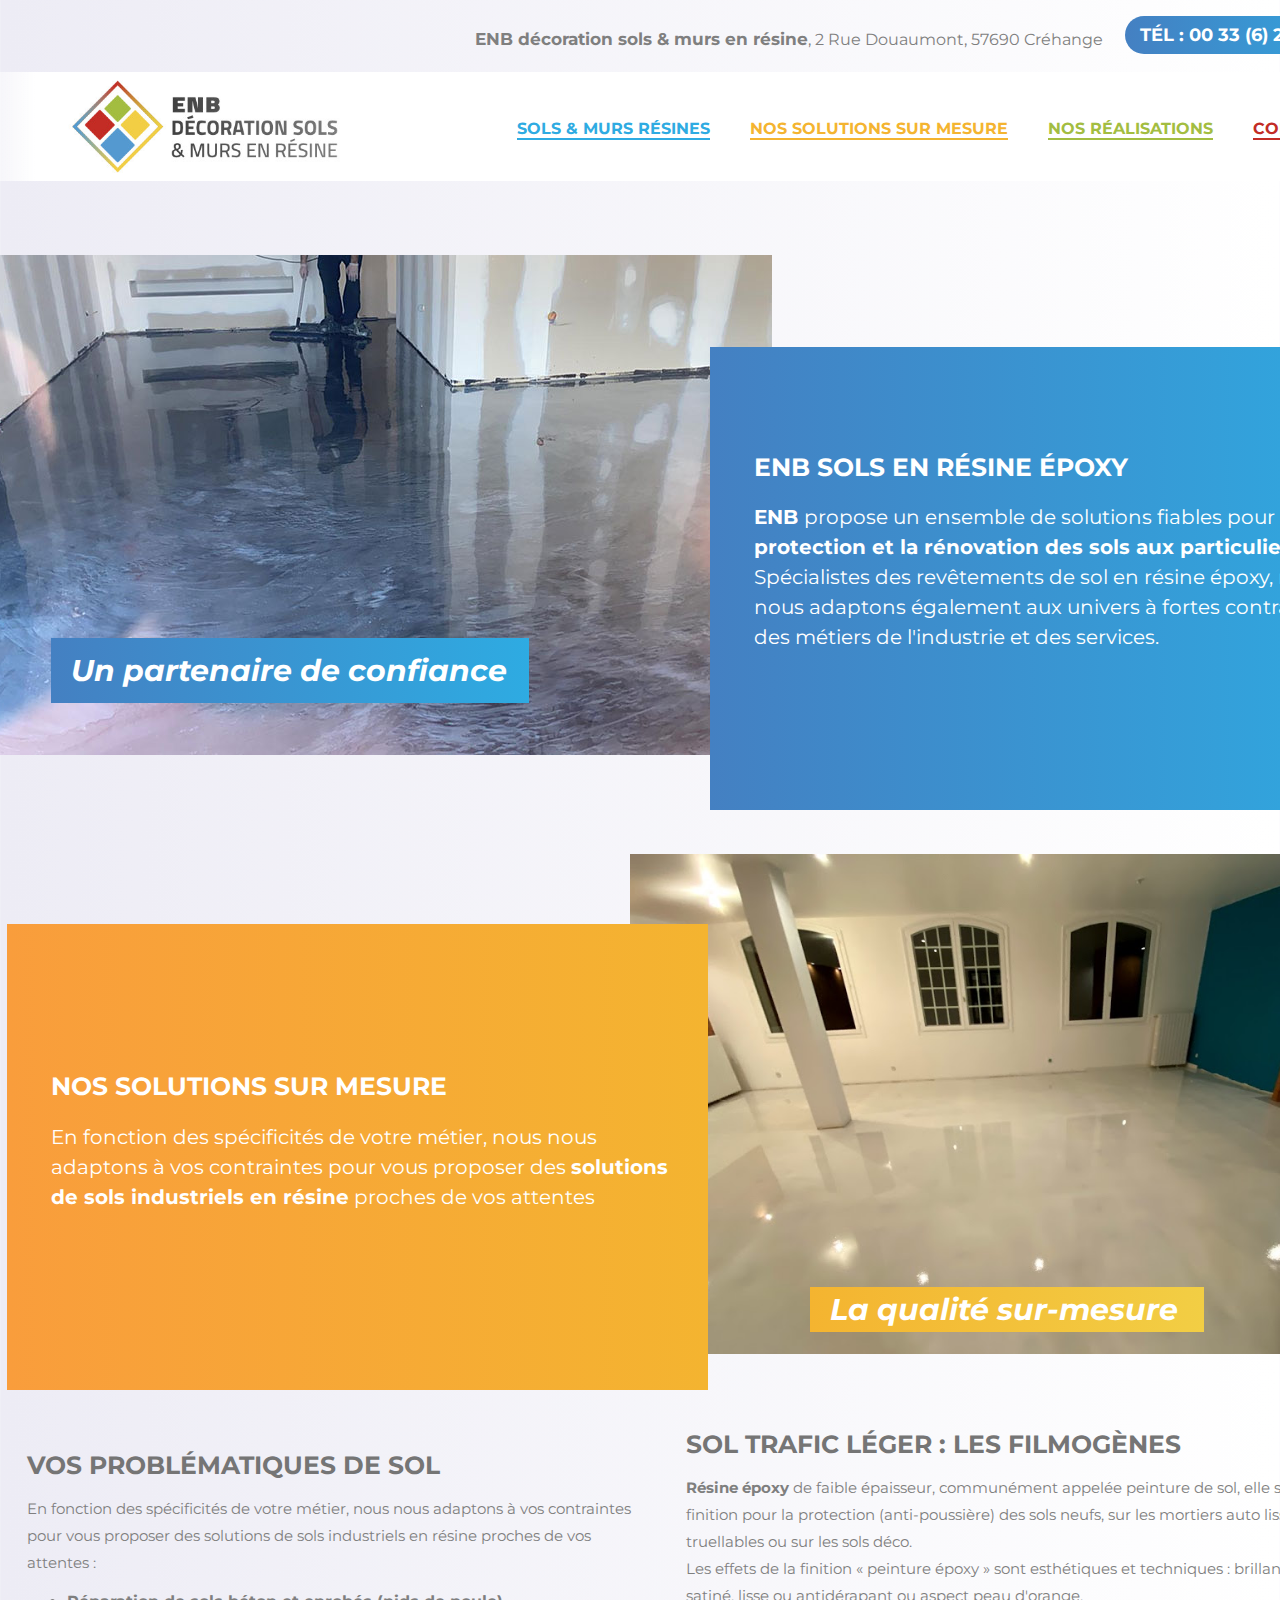
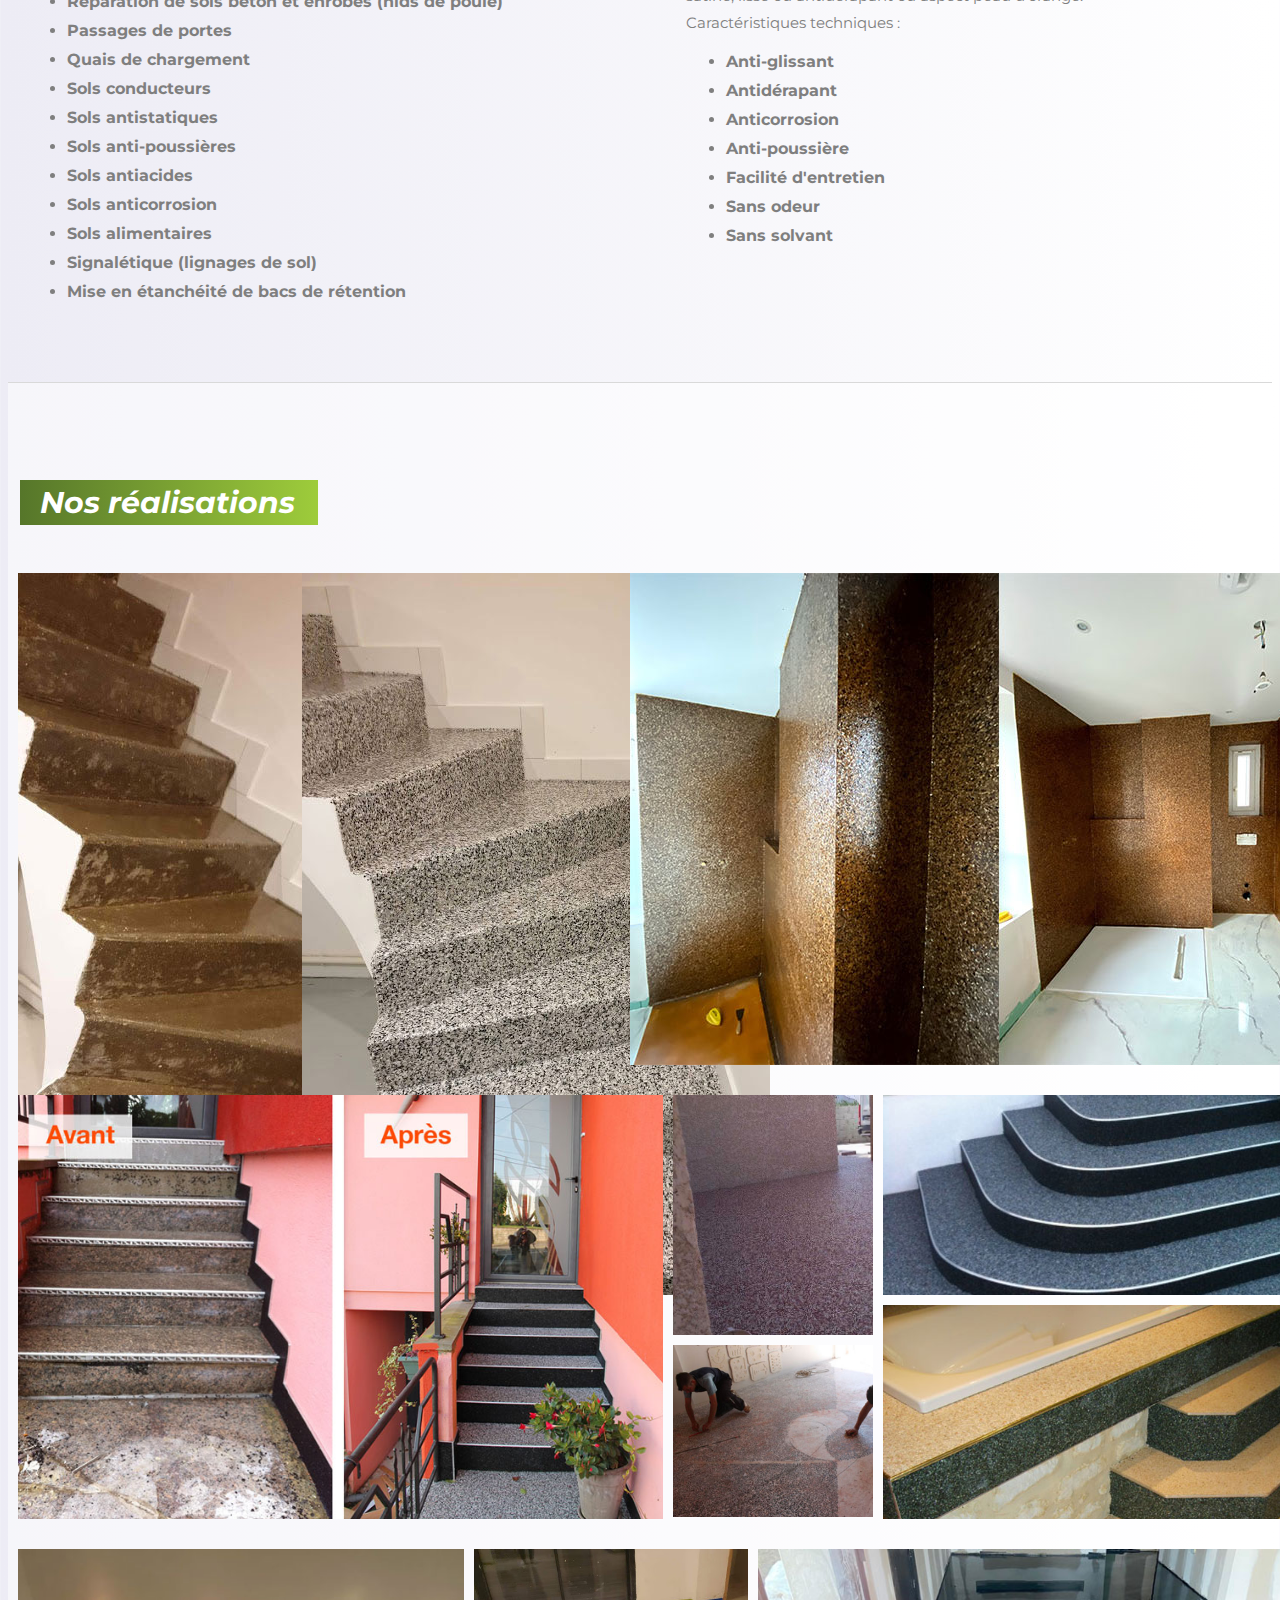
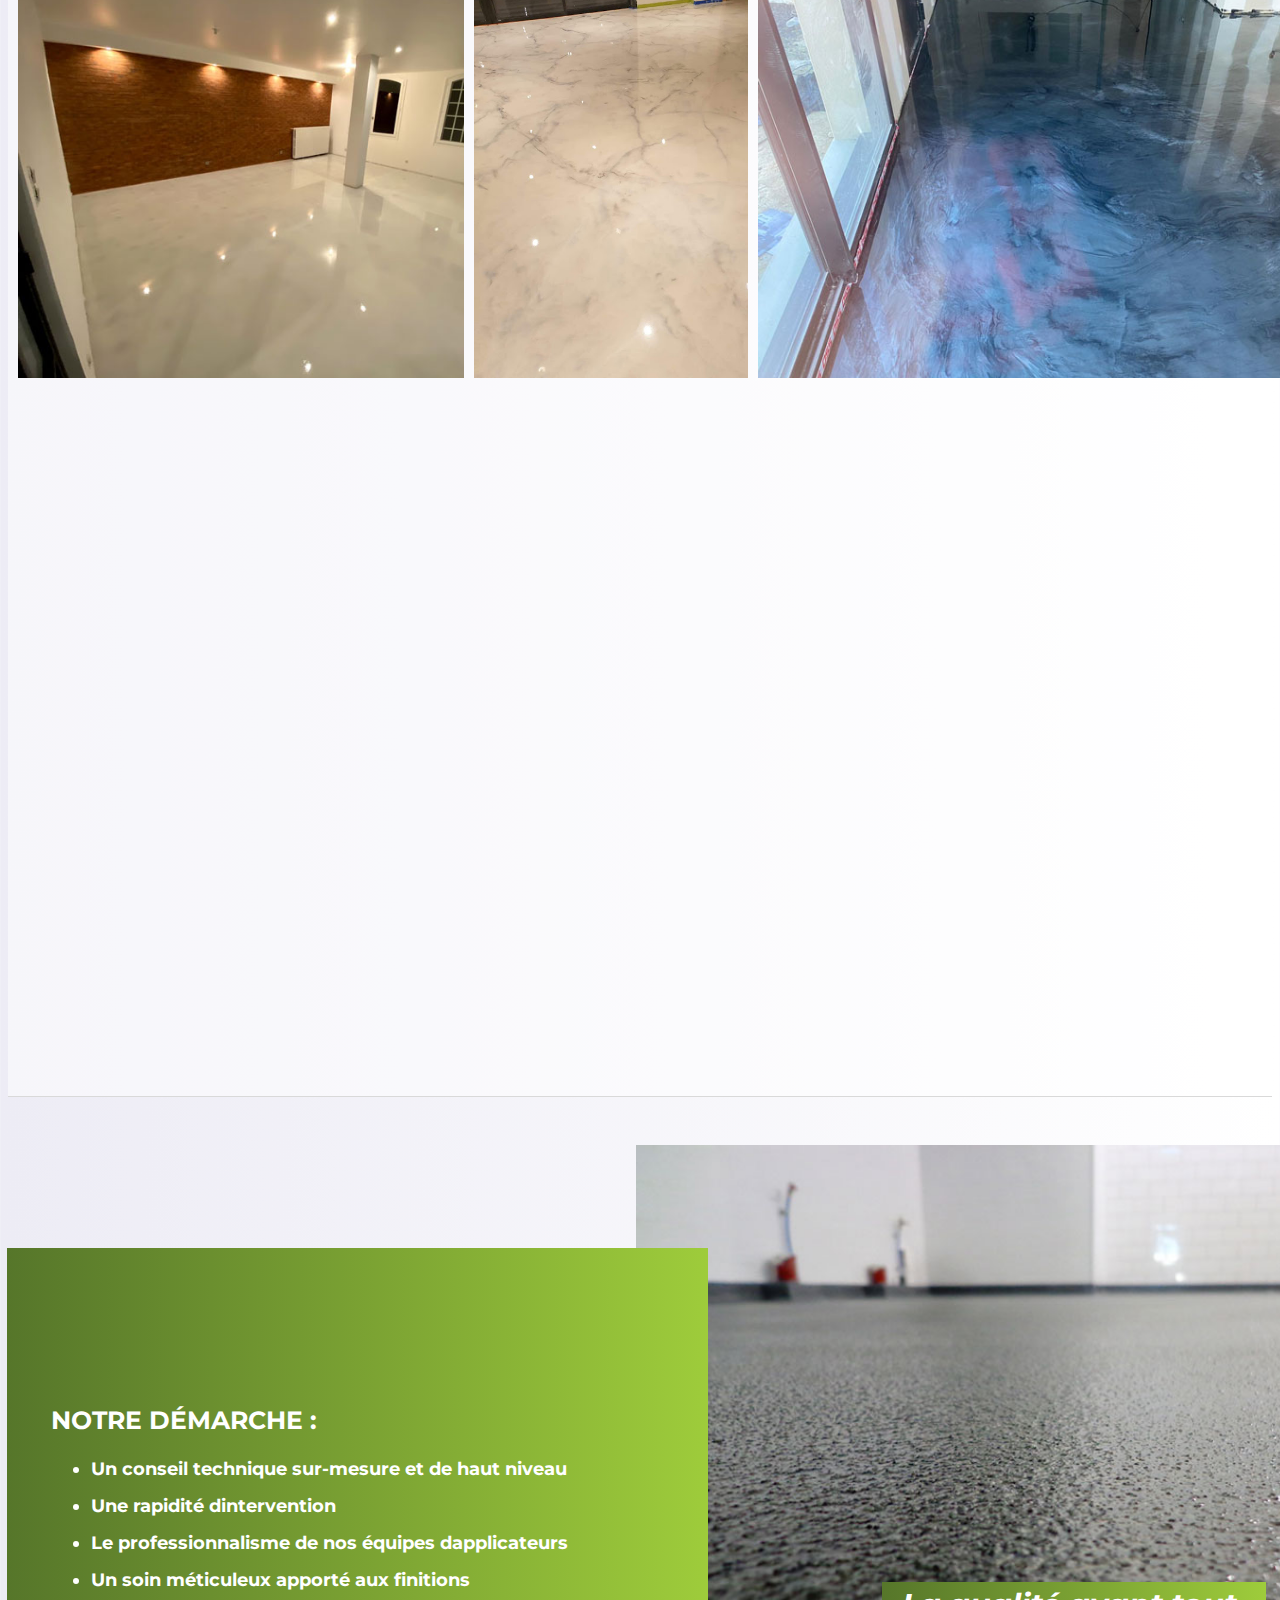
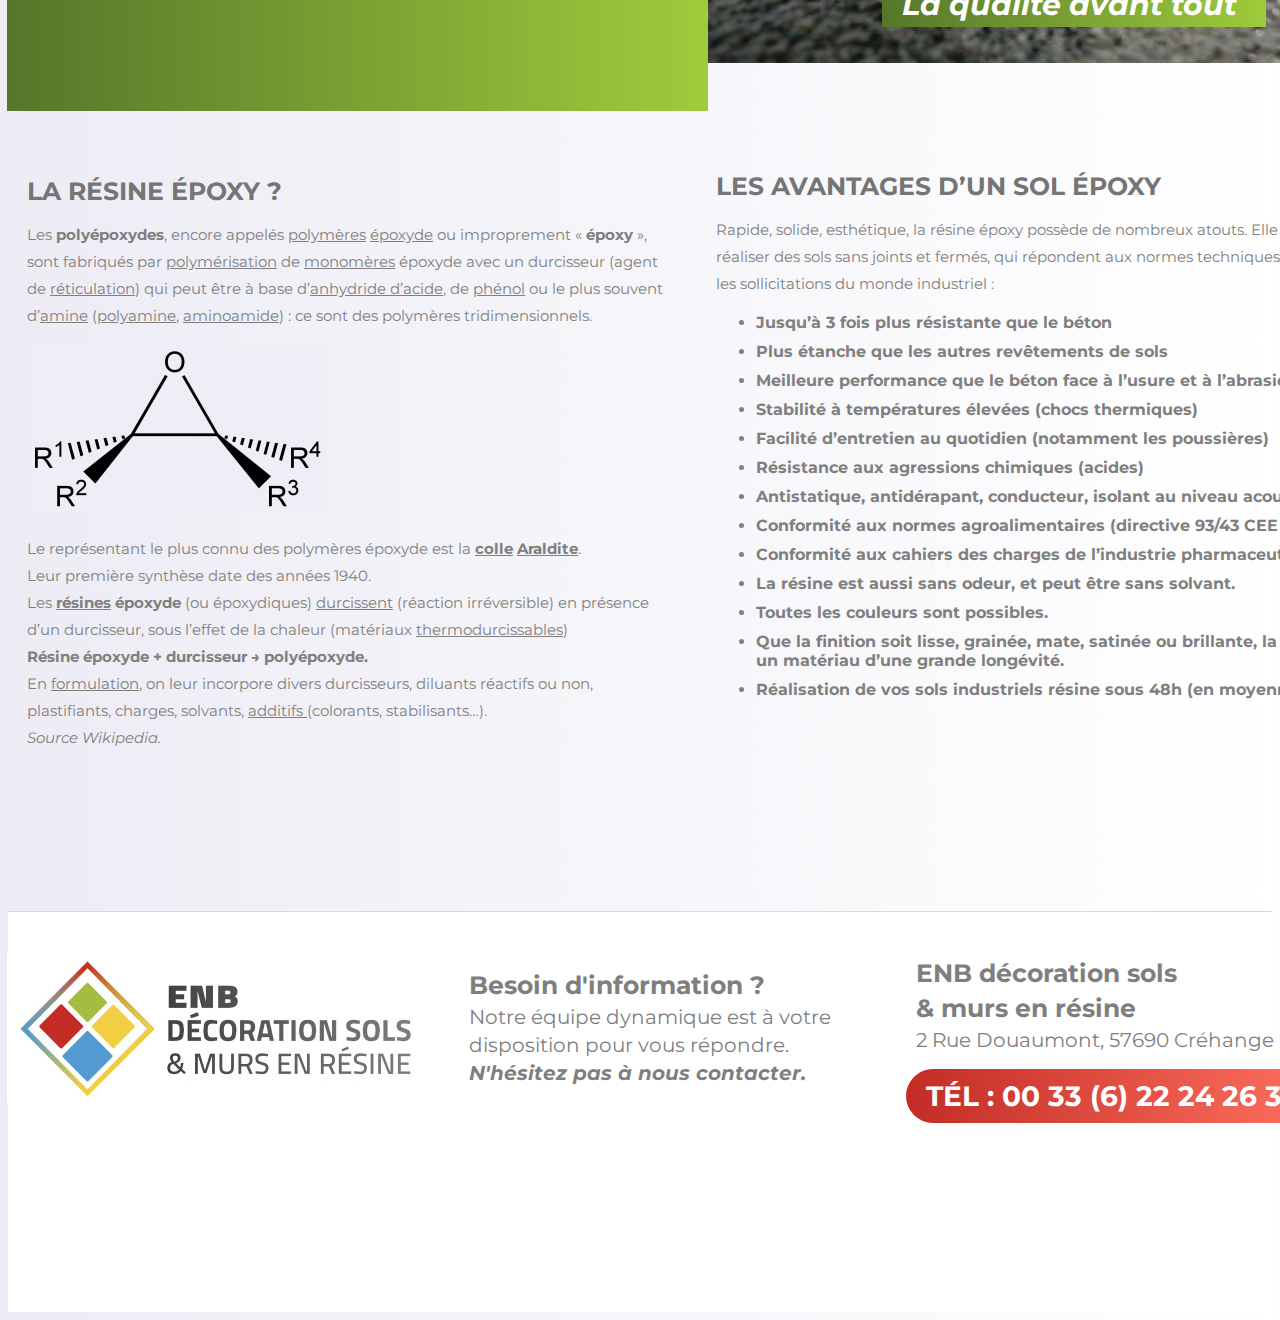
<file: bak-editable-2021.html>
<!DOCTYPE html><html lang="" class=""><head><script type="text/javascript" class="silex-json-styles" data-silex-static="">
    window.silex = window.silex || {}
    window.silex.data = {"site":{"width":1400},"pages":[{"id":"page-enb-d-coration-sols-et-murs-en-r-sine","displayName":"ENB décoration sols et murs en résine","link":{"linkType":"LinkTypePage","href":"#!page-enb-d-coration-sols-et-murs-en-r-sine"},"canDelete":true,"canProperties":true,"canMove":true,"canRename":true,"opened":false}]}</script>
    <meta charset="UTF-8">
    <!-- generator meta tag -->
    <!-- leave this for stats and Silex version check -->
    <meta name="generator" content="Silex v2.2.12">
    <!-- End of generator meta tag -->
    <script type="text/javascript" src="https://preprod.silex.me/static/2.11/jquery.js" data-silex-static=""></script>
    <script type="text/javascript" src="https://preprod.silex.me/static/2.11/jquery-ui.js" data-silex-static="" data-silex-remove-publish=""></script>
    <script type="text/javascript" src="https://preprod.silex.me/static/2.11/pageable.js" data-silex-static="" data-silex-remove-publish=""></script>
    <script type="text/javascript" src="https://preprod.silex.me/static/2.11/front-end.js" data-silex-static=""></script>
    <link rel="stylesheet" href="https://preprod.silex.me/static/2.11/normalize.css" data-silex-static="">
    <link rel="stylesheet" href="https://preprod.silex.me/static/2.11/front-end.css" data-silex-static="">

    <style type="text/css" class="silex-style">@import url(https://fonts.googleapis.com/css?family=Montserrat:400,400i,700,700i&display=swap);.all-style .silex-element-content>* {font-family: 'Montserrat', sans-serif;}.style-menu li {display: inline-block;}.style-menu :nth-child(1n) a {color: #2EABE2;}.style-menu :nth-child(2n) a {color: #F4B430;}.style-menu :nth-child(3n) a {color: #A3BD41;}.style-menu :nth-child(4n) a {color: #C22C25;}.style-menu :nth-child(5n) a {color: #F4B430;}.style-menu :nth-child(6n) a {color: #7F7F7F;}.body-initial {background: linear-gradient(90deg, rgba(237, 236, 245, 1) 0%, rgba(255, 255, 255, 1) 100%);}.menu-bandeau {background: linear-gradient(90deg, rgba(255, 255, 255, 0) 0%, rgba(255, 255, 255, 1) 5%, rgba(255, 255, 255, 1) 95%, rgba(255, 255, 255, 0) 100%);}.style-footer u,
.style-top-bar u {border-radius: 30px;}.active-menu {border-bottom: 2px solid #fff !important;}a.active-menu {border-color: inherit !important;}.fixed {z-index: 20 !important;}@media (max-width:480px) {.menu-bandeau {transform: none !important;}}.style-deg-rouge {background: linear-gradient(90deg, #C22C25, #FE705F) !important;}.style-deg-orange-titres, .style-deg-green-titres {background: initial !important;}</style>
    <script type="text/javascript" class="silex-script">
        /*
         * active menu widget for Silex
         * create an element which links to an anchor, e.g. an element with a link to #anchor1
         * add the css class "anchor-link" to this element
         * create an element which is the anchor, e.g. an element with the css class "anchor1"
         * when the user clicks on the link, the scroll slides until the element is visible
         * when the user slides and the element is visible, the link gets a css class "active-menu"
         */
        $(function() {
            // Cache selectors
            var lastId,
            // All list items
            menuItems = $(".anchor-link a");
            $(menuItems[0]).addClass("active-menu");
            // Anchors corresponding to menu items
            // find the name of the elements which are anchors
            var scrollItems = menuItems.map(function(){
                // the names are in the href attribute of the anchor links
                var attr = $(this).attr("data-silex-href") || $(this).attr("href");
                // case of a link in text field or an external link after publish
                $(this).find("[href]").each(function() {
                    attr = $(this).attr("href");
                });
                // case of an "external link" before publish
                $(this).find("[data-silex-href]").each(function() {
                    attr = $(this).attr("href");
                });
                // the links to anchors are expected to start with #
                if(attr && attr.indexOf("#") === 0) {
                    var name = attr.substring(1);
                    var item = $("." + name);
                    // check if there is a hash in the URL to scroll to the anchor at start
                    if(window.location.hash.indexOf(name) === 1) {
                        var offsetTop = item.offset().top;
                        $('html, body').stop().animate({
                            scrollTop: offsetTop - 85
                        }, 300);
                    }
                    // now find the element itself, which has the name as a css class
                    if (item.length) { return {
                            "link": this,
                            "item": item.get(0)
                        };
                    }
                }
            });
            // Bind click handler to menu items
            // so we can get a fancy scroll animation
            scrollItems.each(function() {
                var link = this.link;
                var item = this.item;
                var offsetTop = $(item).offset().top;
                $(link).click(function(e){
                  $('html, body').stop().animate({
                      scrollTop: offsetTop - 85
                  }, 300);
                  e.preventDefault();
                });
            })
            // Bind to scroll
            $(window).scroll(function(){
               // Get container scroll position
               var fromTop = $(this).scrollTop();
               // Get id of current scroll item
               var cur = scrollItems.map(function(){
                 if ($(this.item).offset().top  - 85 <= fromTop)
                   return this;
               });
               // add the css class on the current menu item
               $(".active-menu").removeClass("active-menu");
               if(cur.length > 0) {
                   cur = cur[cur.length-1];
                   $(cur.link).addClass("active-menu");
               }
            });
        });</script>
    <style class="silex-inline-styles" type="text/css">.body-initial {background-color: rgba(255,255,255,1); position: static;}.silex-id-1478366444112-1 {background-color: transparent; margin-top: -1px; position: static;}.silex-id-1478366444112-0 {background-color: transparent; min-height: 250px; position: relative; margin-left: auto; margin-right: auto;}.silex-id-1583509383739-2 {width: 1484px; background-color: transparent; top: 65px; left: -47px; border-width: 0 0 1px 0; border-style: solid; border-color: rgba(255,255,255,0.0196078431372549); min-height: 108px; position: absolute;}.silex-id-1583502670680-0 {width: 328px; background-color: transparent; top: 3px; left: 102px; background-image: url(assets/ENB-sols-et-murs-r%C3%A9sines.jpg); position: absolute; background-repeat: no-repeat; min-height: 102px; background-size: contain;}.silex-id-1583502964331-1 {width: 1034px; top: 4px; left: 360px; border-width: 0 0 1px 0; border-style: solid; border-color: rgba(255,0,6,1); min-height: 96px; position: absolute;}.silex-id-1584020702112-4 {width: 818px; top: 5px; left: 277px; position: absolute; min-height: 50px;}.silex-id-1584020088435-3 {width: 278px; top: 0px; left: 1106px; position: absolute; border-radius: 20px 20px 20px 20px; background-color: transparent; min-height: 50px;}.silex-id-1583511908391-7 {position: static; margin-top: -1px;}.silex-id-1583511908391-8 {background-color: transparent; min-height: 600px; position: relative; margin-left: auto; margin-right: auto;}.silex-id-1583511908391-9 {width: 800px; background-color: transparent; top: -1px; left: -36px; background-image: url(assets/ENB-sol-r%C3%A9sine-bleue-2020-12.jpg); background-size: cover; background-repeat: no-repeat; min-height: 500px; position: absolute;}.silex-id-1583511908479-10 {width: 701px; background-color: rgb(255, 255, 255); top: 91px; left: 702px; min-height: 463px; position: absolute;}.silex-id-1583511908479-11 {width: 619px; top: 88px; left: 44px; min-height: 256px; position: absolute;}.silex-id-1583508112352-0 {width: 800px; background-color: transparent; top: -1px; left: 628px; background-image: url(assets/detail-sol-resine.jpg); background-size: cover; background-repeat: no-repeat; background-position: top left; background-attachment: scroll; min-height: 518px; position: absolute;}.silex-id-1583509935421-3 {width: 701px; background-color: rgb(255, 255, 255); top: 103px; left: -629px; min-height: 463px; position: absolute;}.silex-id-1583510689820-4 {width: 619px; top: 136px; left: 44px; min-height: 218px; position: absolute;}.silex-id-1583765439157-9 {width: 639px; top: 609px; left: 19px; position: absolute; min-height: 644px;}.silex-id-1583766459084-10 {width: 669px; top: 604px; left: 708px; position: absolute; min-height: 564px;}.silex-id-1583774206094-8 {width: 699px; top: 553px; left: 678px; position: absolute; min-height: 452px;}.silex-id-1583774206052-7 {width: 622px; top: 574px; left: 19px; position: absolute; min-height: 521px;}.silex-id-1583775572368-9 {position: static; margin-top: -1px;}.silex-id-1583775572368-10 {background-color: transparent; min-height: 1128px; position: relative; margin-left: auto; margin-right: auto;}.silex-id-1583775572571-13 {width: 800px; background-color: transparent; top: -1px; left: 622px; background-image: url(assets/ENB-r%C3%A9sine.jpg); background-size: cover; background-repeat: no-repeat; min-height: 500px; position: absolute;}.silex-id-1583775572683-16 {width: 701px; background-color: rgb(255, 255, 255); top: 69px; left: -1px; min-height: 466px; position: absolute;}.silex-id-1583775572683-17 {width: 619px; top: 126px; left: 44px; min-height: 211px; position: absolute;}.silex-id-1583859022193-1 {margin-top: -1px; background-color: rgba(255,255,255,1); position: static; border-width: 1px 0 0 0; border-style: solid; border-color: rgba(217,217,217,1);}.silex-id-1583859022078-0 {margin-top: 0px; min-height: 400px; position: relative; margin-left: auto; margin-right: auto;}.silex-id-1583859188688-3 {width: 376px; top: 36px; left: 461px; position: absolute; min-height: 167px;}.silex-id-1583859431359-4 {width: 459px; top: 24px; left: 908px; position: absolute; min-height: 139px;}.silex-id-1583859482380-5 {width: 428px; top: 145px; left: 898px; position: absolute; border-radius: 20px 20px 20px 20px; background-color: transparent; min-height: 98px;}.silex-id-1611412861131-4 {width: 384px; top: 427px; left: 246px; position: absolute; min-height: 65px;}.silex-id-1611418517852-15 {position: static; margin-top: -1px; background-color: transparent;}.silex-id-1611418517853-16 {min-height: 1366px; background-color: transparent; position: relative; margin-left: auto; margin-right: auto; margin-top: 50px;}.silex-id-1611419164392-19 {position: static; margin-top: -1px; background-color: rgba(255,255,255,0.5019607843137255); border-width: 1px 0 1px 0; border-style: solid; border-color: rgba(217,217,217,1);}.silex-id-1611419164393-20 {min-height: 1481px; background-color: transparent; position: relative; margin-left: auto; margin-right: auto; margin-top: 80px; margin-bottom: 50px;}.silex-id-1611419205110-21 {width: 298px; position: absolute; min-height: 65px; top: 7px; left: 12px;}.silex-id-1611419621694-24 {width: 394px; top: 423px; left: 180px; position: absolute; min-height: 65px;}.silex-id-1611419758185-27 {width: 1402px; min-height: 502px; background-color: transparent; position: static; display: flex; top: 116px; left: -1px;}.silex-id-1611421061067-29 {width: 274px; height: 486.515625px; position: static; margin-left: 10px; margin-top: 10px;}.silex-id-1611421067106-30 {width: 318px; height: 489px; position: static; margin-left: 10px; margin-top: 10px;}.silex-id-1611421075634-31 {width: 1400px; min-height: 439px; background-color: transparent; position: static; display: flex; flex-direction: row; margin-top: 20px; flex-wrap: wrap;}.silex-id-1611422021100-36 {width: 737px; height: 492px; position: static; margin-left: 10px; margin-top: 10px; margin-right: 10px;}.silex-id-1611422134355-37 {width: 430px; background-color: transparent; top: 41px; left: -1px; background-image: url(assets/ENB-sols-et-murs-r%C3%A9sines.jpg); position: absolute; background-repeat: no-repeat; min-height: 150px;}.silex-id-1611422349010-40 {width: 560px; min-height: 319px; background-color: transparent; margin-top: 0px; top: 1073px; left: -99px; margin-left: 10px; margin-right: 10px;}.silex-id-1611422523570-41 {width: 560px; min-height: 315px; background-color: transparent; top: 1091px; left: 730px; margin-left: 10px; margin-top: 0px;}.silex-id-1611422758029-47 {width: 1402px; min-height: 100px; background-color: transparent; position: static; top: -1px; left: -1px;}.silex-id-1611423021841-48 {width: 1396px; min-height: 315px; background-color: transparent; position: static; margin-top: 20px; display: flex; margin-left: 0px; justify-content: center; flex-wrap: wrap; flex-direction: row;}.silex-id-1611565020299-0 {width: 478px; top: 383px; left: 78.5px; position: absolute; min-height: 65px;}.silex-id-1611593279568-4 {width: 1400px; min-height: 430px; background-color: transparent; position: static; display: flex; flex-direction: row; margin-top: 20px;}.silex-id-1611593720765-8 {width: 200px; min-height: 430px; background-color: transparent; position: static; display: flex; flex-direction: column; margin-left: 10px; margin-top: 10px;}.silex-id-1611593913558-12 {width: 508px; min-height: 434px; background-color: transparent; position: static; display: flex; flex-direction: column; margin-left: 10px; margin-top: 10px;}.silex-id-1611594183031-15 {width: 505px; min-height: 200px; background-color: transparent; position: static; background-image: url(assets/granulat-marches-gris-avec-contre-marches-noir.jpg); background-size: cover; margin-bottom: 10px; background-repeat: no-repeat; background-position: center left;}.silex-id-1611594258676-16 {width: 505px; min-height: 214px; background-color: transparent; position: static; background-image: url(assets/granulat-revetement-de-sol-a-base-de-resine-et-granulats-de-marbre.jpg); background-size: cover; background-repeat: no-repeat; background-position: top left;}.silex-id-1611594296558-17 {width: 200px; min-height: 240px; background-color: transparent; position: static; background-image: url(assets/granulat-de-marbre.jpg); background-size: cover; margin-bottom: 10px; background-repeat: no-repeat;}.silex-id-1611594381507-19 {width: 200px; min-height: 172px; background-color: transparent; position: static; background-image: url(assets/granulat-de-marbre-02.jpg); background-size: cover; margin-bottom: 10px; background-repeat: no-repeat;}.silex-id-1611594518564-21 {width: 645px; min-height: 430px; background-color: transparent; position: static; display: flex; flex-direction: column; margin-left: 10px; margin-top: 10px;}.silex-id-1611594518564-22 {width: 645px; min-height: 424px; background-color: transparent; position: static; background-image: url(assets/granulat-moquette-de-pierre-escalier-.jpg); background-size: cover; margin-bottom: 10px; background-repeat: no-repeat; background-position: top center;}.silex-id-1611595332847-24 {width: 446px; min-height: 429px; background-color: transparent; position: static; background-image: url(assets/enb-photo-04.jpg); background-size: cover; margin-bottom: 10px; margin-left: 10px; background-repeat: no-repeat;}.silex-id-1611595408146-25 {width: 274px; min-height: 429px; background-color: transparent; position: static; background-image: url(assets/enb-photo-03.jpg); background-size: cover; margin-bottom: 10px; margin-left: 10px; background-repeat: no-repeat;}.silex-id-1611595414082-26 {width: 630px; min-height: 429px; background-color: transparent; position: static; background-image: url(assets/ENB-sol-r%C3%A9sine-bleue-2020-12-02.jpg); background-size: cover; margin-bottom: 10px; margin-left: 10px; background-repeat: no-repeat;}.silex-id-1612790863503-0 {width: 560px; min-height: 319px; background-color: transparent; margin-top: 0px; top: 0px; left: 429px; margin-left: 10px; margin-right: 10px;}@media only screen and (max-width: 480px) {.body-initial {top: NaNpx;}.silex-id-1478366444112-1 {top: NaNpx;}.silex-id-1478366444112-0 {min-height: 280px;}.silex-id-1583509383739-2 {top: 0px; left: 0px; width: 442px; flex-wrap: wrap; justify-content: space-around; min-height: 144px;}.silex-id-1583502670680-0 {background-position: center center; padding-bottom: 8px; top: -12px; left: 12px; min-height: 102px; width: 328px;}.silex-id-1583502964331-1 {top: 0px; left: 0px; width: 462px; margin-top: -30px; min-height: 168px;}.silex-id-1584020702112-4 {top: -55px; left: 0px; width: 462px; min-height: 77px;}.silex-id-1584020088435-3 {top: 0px; left: 0px; width: 389px; min-height: 60px;}.silex-id-1583511908391-8 {top: 0px; left: 0px; width: 462px; min-height: 646px;}.silex-id-1583511908391-9 {background-size: contain; top: 0px; left: 0px; width: 442px; min-height: 278px;}.silex-id-1583511908479-10 {top: 0px; left: 0px; width: 462px; min-height: 328px;}.silex-id-1583508112352-0 {background-size: contain; top: 0px; left: 0px; width: 462px; min-height: 356px;}.silex-id-1583509935421-3 {top: 5px; left: 0px; width: 462px; margin-top: 20px; min-height: 309px;}.silex-id-1583510689820-4 {min-height: 298px; top: -2px; left: -2px; width: 462px;}.silex-id-1583765439157-9 {margin-top: 20px;}.silex-id-1583766459084-10 {top: 0px; left: 0px; width: 462px; min-height: 430px;}.silex-id-1583774206094-8 {top: 0px; left: 0px; width: 462px; min-height: 324px;}.silex-id-1583774206052-7 {top: 0px; left: 0px; width: 462px; min-height: 528px; margin-bottom: 20px;}.silex-id-1583775572571-13 {top: 0px; left: 0px; width: 462px; background-size: contain; min-height: 330px;}.silex-id-1583775572683-16 {top: -52.5px; left: 0px; width: 462px; min-height: 301.5px;}.silex-id-1583859482380-5 {top: 0px; left: -57px; width: 465px; min-height: 98px;}.silex-id-1611412861131-4 {top: 0px; left: 0px; width: 345px; min-height: 62px; margin-top: 200px;}.silex-id-1611418517853-16 {margin-top: 0px;}.silex-id-1611419164393-20 {margin-top: 20px;}.silex-id-1611419205110-21 {top: 0px; left: 0px; width: 345px; min-height: 62px;}.silex-id-1611419621694-24 {top: 0px; left: 0px; width: 345px; min-height: 62px; margin-top: 200px;}.silex-id-1611421075634-31 {margin-top: 0px;}.silex-id-1611422021100-36 {height: 318px; top: 0px; left: 0px; width: 462px;}.silex-id-1611422134355-37 {background-position: center center; padding-bottom: 8px;}.silex-id-1611422349010-40 {width: 450px;}.silex-id-1611422523570-41 {width: 450px;}.silex-id-1611422758029-47 {min-height: 50px; width: 1400px;}.silex-id-1611565020299-0 {top: 0px; left: 0px; width: 346px; min-height: 50px; margin-top: 200px;}.silex-id-1611593279568-4 {margin-top: 10px;}.silex-id-1611593720765-8 {width: 462px;}.silex-id-1611594296558-17 {width: 462px; min-height: 240px; top: 0px; left: -2px;}.silex-id-1611594381507-19 {width: 462px; min-height: 240px;}.silex-id-1611594518564-21 {min-height: 300px; top: 0px; left: 0px; width: 462px;}.silex-id-1611594518564-22 {min-height: 300px; background-image: url(assets/granulat-moquette-de-pierre-escalier-.jpg); background-repeat: no-repeat; background-size: contain; top: 0px; left: 0px; width: 462px;}.silex-id-1612790863503-0 {width: 450px;}}</style>
    <title>ENB décoration sols &amp; murs en résine</title>
    

    
<meta name="viewport" content="width=device-width, initial-scale=1"><style type="text/css" class="silex-style-settings">.style-menu.text-element > .silex-element-content {font-weight: bold; font-size: 16px; color: #7F7F7F; text-align: right; text-transform: uppercase; direction: ltr;}.style-menu a {text-decoration: none;}.style-menu [data-silex-href] {text-decoration: none;}.style-menu ul li {padding-left: 20px; padding-right: 20px;}.style-menu.editable-style {border-style: solid; border-width: 0; border-color: #ffffff;}@media only screen and (max-width: 480px) {.style-menu.text-element > .silex-element-content {text-align: center;}.style-menu a {font-size: 20px;}.style-menu [data-silex-href] {font-size: 20px;}.style-menu ul li {text-decoration: none; padding-left: 1px;}}</style><link href="https://fonts.googleapis.com/css?family=Montserrat:400,400i,700,700i&amp;display=swap" rel="stylesheet" class="silex-custom-font"><meta name="description" content="Spécialistes des revêtements de sol en résine époxy, nous nous adaptons aux univers à fortes contraintes des métiers de l’industrie et des services ainsi qu'aux particuliers"><link href="assets/ENB-favico.png" rel="shortcut icon"><meta name="twitter:title" content="ENB décoration sols &amp; murs en résine"><meta name="og:title" content="ENB décoration sols &amp; murs en résine"><meta name="twitter:description" content="Spécialistes des revêtements de sol en résine époxy, nous nous adaptons aux univers à fortes contraintes des métiers de l’industrie et des services ainsi qu'aux particuliers"><meta name="og:description" content="Spécialistes des revêtements de sol en résine époxy, nous nous adaptons aux univers à fortes contraintes des métiers de l’industrie et des services ainsi qu'aux particuliers"><meta name="twitter:card" content="summary"><meta name="twitter:image" content="https://mediapubdiffusion.github.io/enb-decoration-resine/assets/ENB-sols-et-murs-resines-screen.JPG"><meta name="og:image" content="https://mediapubdiffusion.github.io/enb-decoration-resine/assets/ENB-sols-et-murs-resines-screen.JPG"><style class="silex-prodotype-style" type="text/css" data-style-id="all-style">h1 {font-size: 25px; color: #ffffff;}h2 {text-transform: uppercase;}.text-element > .silex-element-content {font-family: 'Roboto', sans-serif;}p {font-size: 20px; color: #ffffff; line-height: 1.4;}ul li {font-weight: bold; font-size: 16px; margin-top: 10px;}.editable-style {}@media only screen and (max-width: 480px) {h1 {padding-left: 20px; padding-right: 20px;}h2 {padding-left: 20px; padding-right: 20px;}p {padding-left: 20px; padding-right: 20px;}}</style><style class="silex-prodotype-style" type="text/css" data-style-id="style-menu">.style-menu.text-element > .silex-element-content {font-weight: bold; color: #7F7F7F; text-align: right; text-transform: uppercase; direction: ltr;}.style-menu p {font-size: 16px;}.style-menu a {text-decoration: none;}.style-menu [data-silex-href] {text-decoration: none;}.style-menu ul li {padding-left: 20px; padding-right: 20px;}.style-menu.editable-style {border-style: solid; border-width: 0; border-color: #ffffff;}@media only screen and (max-width: 480px) {.style-menu.text-element > .silex-element-content {text-align: center;}.style-menu a {font-size: 20px;}.style-menu [data-silex-href] {font-size: 20px;}.style-menu ul li {text-decoration: none; padding-left: 1px;}}</style><style class="silex-prodotype-style" type="text/css" data-style-id="style-deg-orange">.style-deg-orange.editable-style {background: linear-gradient(90deg, #F99D3C, #F4B430);}</style><style class="silex-prodotype-style" type="text/css" data-style-id="style-deg-bleu">.style-deg-bleu h2 {}.style-deg-bleu p {}.style-deg-bleu.editable-style {background: linear-gradient(90deg, #4480C2, #2EABE2);}</style><style class="silex-prodotype-style" type="text/css" data-style-id="style-deg-bleu-titres">.style-deg-bleu-titres h2 {}.style-deg-bleu-titres.text-element > .silex-element-content {}.style-deg-bleu-titres p {font-style: italic; font-size: 20px; line-height: 1.5; margin-top: 10px; margin-left: 20px; margin-bottom: 10px; margin-right: 20px; padding-top: 0; padding-left: 0; padding-bottom: 0; padding-right: 0; background: linear-gradient(, );}.style-deg-bleu-titres b {font-size: 30px;}.style-deg-bleu-titres.editable-style {background: linear-gradient(90deg, #4480C2, #2EABE2);}@media only screen and (max-width: 480px) {.style-deg-bleu-titres.text-element > .silex-element-content {}.style-deg-bleu-titres p {font-size: 10px;}.style-deg-bleu-titres b {font-size: 20px;}}</style><style class="silex-prodotype-style" type="text/css" data-style-id="style-textes-bleu">.style-textes-bleu h2 {font-size: 25px; color: #757575; line-height: 20px; margin-top: 0; margin-bottom: 0; padding-top: 10px; padding-bottom: 0;}.style-textes-bleu.text-element > .silex-element-content {color: #7F7F7F;}.style-textes-bleu p {font-size: 15px; color: #7F7F7F; line-height: 1.8;}.style-textes-bleu a {color: #7F7F7F;}.style-textes-bleu [data-silex-href] {color: #7F7F7F;}.style-textes-bleu ul li {}@media only screen and (max-width: 480px) {.style-textes-bleu h2 {line-height: 1;}}</style><style class="silex-prodotype-style" type="text/css" data-style-id="style-deg-green">.style-deg-green h2 {}.style-deg-green p {}.style-deg-green.editable-style {background: linear-gradient(90deg, #56762A, #9ECC3B);}</style><style class="silex-prodotype-style" type="text/css" data-style-id="style-deg-green-titres">.style-deg-green-titres h2 {}.style-deg-green-titres.text-element > .silex-element-content {background: linear-gradient(90deg, #56762A, #9ECC3B);}.style-deg-green-titres p {font-style: italic; font-size: 25px; line-height: 1.5; margin-top: 10px; margin-left: 20px; margin-bottom: 10px; margin-right: 20px; padding-top: 0; padding-left: 0; padding-bottom: 0; padding-right: 0;}.style-deg-green-titres b {font-size: 30px;}.style-deg-green-titres.editable-style {background: linear-gradient(90deg, #4480C2, #2EABE2);}@media only screen and (max-width: 480px) {.style-deg-green-titres b {font-size: 20px;}}</style><style class="silex-prodotype-style" type="text/css" data-style-id="style-textes-green">.style-textes-green h2 {font-size: 25px; color: #9ECC3B; line-height: 20px; margin-top: 0; margin-bottom: 0; padding-top: 10px; padding-bottom: 0; background: linear-gradient(, );}.style-textes-green.text-element > .silex-element-content {color: #7F7F7F;}.style-textes-green p {font-size: 15px; color: #7F7F7F;}.style-textes-green ul li {}@media only screen and (max-width: 480px) {.style-textes-green h2 {line-height: 1;}}</style><style class="silex-prodotype-style" type="text/css" data-style-id="style-deg-purple">.style-deg-purple h2 {}.style-deg-purple.text-element > .silex-element-content {}.style-deg-purple p {}.style-deg-purple.editable-style {background: linear-gradient(90deg, #54439B, #7E479C);}</style><style class="silex-prodotype-style" type="text/css" data-style-id="style-deg-purple-titres">.style-deg-purple-titres h2 {}.style-deg-purple-titres.text-element > .silex-element-content {background: linear-gradient(90deg, #54439B, #7E479C);}.style-deg-purple-titres p {font-style: italic; font-size: 25px; line-height: 1.5; margin-top: 10px; margin-left: 20px; margin-bottom: 10px; margin-right: 20px; padding-top: 0; padding-left: 0; padding-bottom: 0; padding-right: 0;}.style-deg-purple-titres b {font-size: 30px;}.style-deg-purple-titres.editable-style {background: linear-gradient(90deg, #4480C2, #2EABE2);}</style><style class="silex-prodotype-style" type="text/css" data-style-id="style-textes-purple">.style-textes-purple h2 {font-size: 25px; color: #7E479C; margin-top: 0; margin-bottom: 0; padding-top: 10px; padding-bottom: 0; background: linear-gradient(, );}.style-textes-purple.text-element > .silex-element-content {color: #7F7F7F;}.style-textes-purple p {font-size: 15px; color: #7F7F7F;}.style-textes-purple ul li {}</style><style class="silex-prodotype-style" type="text/css" data-style-id="style-deg-orange-titres">.style-deg-orange-titres h2 {}.style-deg-orange-titres.text-element > .silex-element-content {background: linear-gradient(90deg, #F4B430, #F2CE44);}.style-deg-orange-titres p {font-style: italic; font-size: 20px; line-height: 1.5; margin-top: 10px; margin-left: 20px; margin-bottom: 10px; margin-right: 20px; padding-top: 0; padding-left: 0; padding-bottom: 0; padding-right: 0;}.style-deg-orange-titres b {font-size: 30px;}.style-deg-orange-titres.editable-style {background: linear-gradient(90deg, #4480C2, #2EABE2);}@media only screen and (max-width: 480px) {.style-deg-orange-titres b {font-size: 23px;}}</style><style class="silex-prodotype-style" type="text/css" data-style-id="style-textes-orange">.style-textes-orange h2 {font-size: 25px; color: #F99D3C; margin-top: 0; margin-bottom: 0; padding-top: 10px; padding-bottom: 0; background: linear-gradient(, );}.style-textes-orange.text-element > .silex-element-content {color: #7F7F7F;}.style-textes-orange p {color: #7F7F7F;}.style-textes-orange a {color: #F99D3C;}.style-textes-orange [data-silex-href] {color: #F99D3C;}.style-textes-orange b {}.style-textes-orange u {}.style-textes-orange ul li {padding-top: 10px;}.style-textes-orange a:hover {color: #F4B430;}.style-textes-orange [data-silex-href]:hover {color: #F4B430;}</style><style class="silex-prodotype-style" type="text/css" data-style-id="style-footer">.style-footer.text-element > .silex-element-content {}.style-footer p {color: #7F7F7F; margin-bottom: 0;}.style-footer b {font-size: 25px;}.style-footer i {font-weight: bold;}.style-footer u {font-weight: bold; font-size: 28px; color: #ffffff; text-decoration: none; text-transform: uppercase; padding-top: 10px; padding-left: 20px; padding-bottom: 10px; padding-right: 20px; background: linear-gradient(90deg, #C22C25, #FE705F);}@media only screen and (max-width: 480px) {.style-footer p {text-align: center;}}</style><style class="silex-prodotype-style" type="text/css" data-style-id="style-top-bar">.style-top-bar.text-element > .silex-element-content {text-align: right;}.style-top-bar p {font-size: 16px; color: #7F7F7F;}.style-top-bar b {font-size: 17px;}.style-top-bar i {font-weight: bold;}.style-top-bar u {font-weight: bold; font-size: 18px; color: #ffffff; text-decoration: none; text-transform: uppercase; padding-top: 8px; padding-left: 15px; padding-bottom: 8px; padding-right: 15px; background: linear-gradient(90deg, #4480C2, #2EABE2);}@media only screen and (max-width: 480px) {.style-top-bar p {text-align: center;}}</style><style class="silex-prodotype-style" type="text/css" data-style-id="style-deg-rouge">.style-deg-rouge.text-element > .silex-element-content {background: linear-gradient(#f40606, #e56666);}</style><style class="silex-prodotype-style" type="text/css" data-style-id="style-txts-white">.style-txts-white h2 {font-size: 25px;}.style-txts-white.text-element > .silex-element-content {color: #ffffff;}.style-txts-white p {line-height: 1.5;}.style-txts-white ul li {font-size: 18px; line-height: 1.5;}@media only screen and (max-width: 480px) {.style-txts-white h1 {padding-left: 20px; padding-right: 20px;}.style-txts-white h2 {padding-left: 20px; padding-right: 20px;}.style-txts-white p {padding-left: 20px; padding-right: 20px;}}</style><style class="silex-prodotype-style" type="text/css" data-style-id="style-txts-grey">.style-txts-grey h2 {font-size: 25px; color: #757575; margin-bottom: 0;}.style-txts-grey.text-element > .silex-element-content {color: #7F7F7F;}.style-txts-grey p {font-size: 15px; color: #7F7F7F; line-height: 1.8;}.style-txts-grey a {color: #7F7F7F;}.style-txts-grey [data-silex-href] {color: #7F7F7F;}@media only screen and (max-width: 480px) {.style-txts-grey h2 {line-height: 1;}}</style></head>

<body data-silex-id="body-initial" class="body-initial all-style enable-mobile prevent-resizable prevent-selectable editable-style silex-runtime" data-silex-type="container-element" style="">
    









    
    
    
















<style id="stylus-28-superseded-by-Stylus" type="text/css" class="stylus">.active-menu {border-bottom: 2px solid #000 !important;}</style><style id="stylus-28-superseded-by-Stylus" type="text/css" class="stylus">.active-menu {border-bottom: 2px solid #000 !important;}</style><style id="stylus-28-superseded-by-Stylus" type="text/css" class="stylus">.active-menu {border-bottom: 2px solid #000 !important;}</style>
<style id="stylus-28-superseded-by-Stylus" type="text/css" class="stylus">.active-menu {border-color: #fff;}.active-menu a {border-bottom: 2px solid #fff; border-color: inherit !important;}</style><style id="stylus-28-superseded-by-Stylus" type="text/css" class="stylus">.active-menu {border-color: #fff;}.active-menu a {border-bottom: 2px solid #fff; border-color: inherit !important;}</style><style id="stylus-28-superseded-by-Stylus" type="text/css" class="stylus">.active-menu {border-bottom: 2px solid #fff !important;}a.active-menu {border-color: inherit !important;}</style><style id="stylus-28" type="text/css" class="stylus">.website-width {width: 1400px;}@media (min-width: 481px) {.silex-editor {min-width: 1600px;}}</style><section data-silex-type="container-element" class="container-element editable-style silex-id-1478366444112-1 section-element prevent-resizable anchor-accueil" data-silex-id="silex-id-1478366444112-1" style="">
        
    <div data-silex-type="container-element" class="editable-style silex-element-content silex-id-1478366444112-0 container-element website-width" data-silex-id="silex-id-1478366444112-0" style=""><div data-silex-type="text-element" class="editable-style text-element silex-id-1584020088435-3 style-top-bar" data-silex-id="silex-id-1584020088435-3" style=""><div class="silex-element-content normal"><p><u>tél : 00 33 (6) 22 24 26 39</u></p><span class="_wysihtml-temp-caret-fix" style="position: absolute; display: block; min-width: 1px; z-index: 99999;">﻿</span></div></div><div data-silex-type="text-element" class="editable-style text-element silex-id-1584020702112-4 style-top-bar" data-silex-id="silex-id-1584020702112-4" style=""><div class="silex-element-content normal"><p><b>ENB décoration sols &amp; murs en résine</b><i></i>, 2 Rue Douaumont, 57690 Créhange</p><span class="_wysihtml-temp-caret-fix" style="position: absolute; display: block; min-width: 1px; z-index: 99999;">﻿</span></div></div><div data-silex-type="container-element" class="editable-style silex-id-1583509383739-2 container-element menu-bandeau fixed" data-silex-id="silex-id-1583509383739-2" style=""><div data-silex-type="text-element" class="editable-style silex-id-1583502964331-1 text-element style-menu anchor-link active-menu hide-on-mobile" data-silex-id="silex-id-1583502964331-1" style=""><div class="silex-element-content normal"><ul><li><p><a href="#anchor-accueil" title="accueil" rel="" target="" type="" download="" linktype="LinkTypeExternal">Sols &amp; murs résines</a></p></li><li><p><a href="#anchor-accueil" title="accueil"></a><a href="#anchor-solutions" title="Nos solutions sur mesure">Nos solutions sur mesure</a></p></li><li><p><a href="#anchor-solutions" title="Nos solutions sur mesure"></a><a href="#anchor-realisations" title="nos réalisations">Nos réalisations</a></p></li><li><p><a href="#anchor-realisations" title="nos réalisations"></a><a href="#anchor-contact" title="contact">C</a><a href="#anchor-contact" title="contact">ont</a><a href="#anchor-contact" title="contact">act</a></p></li></ul><p><a href="#anchor-accueil" title="accueil"></a></p><p><a href="#anchor-accueil" title="accueil"></a></p></div></div><div data-silex-type="container-element" class="editable-style silex-id-1583502670680-0 container-element" data-silex-id="silex-id-1583502670680-0" style="" data-silex-href="#"></div></div></div></section><section data-silex-type="container-element" class="container-element editable-style section-element prevent-resizable silex-id-1583511908391-7" data-silex-id="silex-id-1583511908391-7" style="">
        
    <div data-silex-type="container-element" class="editable-style silex-element-content container-element website-width silex-id-1583511908391-8" data-silex-id="silex-id-1583511908391-8" style=""><div data-silex-type="container-element" class="editable-style container-element silex-id-1583511908391-9" data-silex-id="silex-id-1583511908391-9" style="" title="sol-résine"><div data-silex-type="text-element" class="editable-style text-element silex-id-1611565020299-0 style-deg-bleu-titres page-enb-d-coration-sols-et-murs-en-r-sine paged-element" data-silex-id="silex-id-1611565020299-0" title="" style=""><div class="silex-element-content normal">

<p><b>Un partenaire de confiance</b></p>

</div></div></div><div data-silex-type="container-element" class="editable-style container-element silex-id-1583511908479-10 style-deg-bleu" data-silex-id="silex-id-1583511908479-10" style=""><div data-silex-type="text-element" class="editable-style text-element silex-id-1583511908479-11 style-txts-white" data-silex-id="silex-id-1583511908479-11" style=""><div class="silex-element-content normal"><h1>ENB SOLS EN RÉSINE ÉPOXY<br></h1><p> <b>ENB </b>propose un ensemble de solutions fiables pour la <b>protection et la rénovation des sols aux particuliers</b>.<br>Spécialistes des revêtements de sol en résine époxy, nous nous adaptons également aux univers à fortes contraintes des métiers de l'industrie et des services.<br></p></div></div></div></div></section><section data-silex-type="container-element" class="container-element editable-style section-element prevent-resizable silex-id-1583775572368-9 anchor-solutions" data-silex-id="silex-id-1583775572368-9" style="">
        
    <div data-silex-type="container-element" class="editable-style silex-element-content container-element website-width silex-id-1583775572368-10" data-silex-id="silex-id-1583775572368-10" style=""><div data-silex-type="text-element" class="editable-style text-element silex-id-1583774206094-8 style-txts-grey" data-silex-id="silex-id-1583774206094-8" style=""><div class="silex-element-content normal"><h2>SOL TRAFIC LÉGER : LES FILMOGÈNES<br></h2><p><b>Résine époxy</b> de faible épaisseur, communément appelée peinture de sol, elle s'applique en finition pour la protection (anti-poussière) des sols neufs, sur les mortiers auto lissants ou truellables ou sur les sols déco.<br>Les effets de la finition « peinture époxy » sont esthétiques et techniques : brillant, mat ou satiné, lisse ou antidérapant ou aspect peau d'orange.<br>Caractéristiques techniques :<br></p><ul><li>  Anti-glissant</li><li>Antidérapant</li><li>  Anticorrosion</li><li>  Anti-poussière</li><li>  Facilité d'entretien</li><li>  Sans odeur</li><li>  Sans solvant</li></ul><p></p></div></div><div data-silex-type="text-element" class="editable-style text-element silex-id-1583774206052-7 style-txts-grey" data-silex-id="silex-id-1583774206052-7" style=""><div class="silex-element-content normal"><h2>VOS PROBLÉMATIQUES DE SOL</h2><p></p><p>En fonction des spécificités de votre métier, nous nous adaptons à vos contraintes pour vous proposer des solutions de sols industriels en résine proches de vos attentes :</p><p></p><ul><li>Réparation de sols béton et enrobés (nids de poule)</li><li>Passages de portes</li><li>Quais de chargement</li><li>Sols conducteurs</li><li>Sols antistatiques</li><li>Sols anti-poussières</li><li>Sols antiacides</li><li>Sols anticorrosion</li><li>Sols alimentaires</li><li>Signalétique (lignages de sol)</li><li>Mise en étanchéité de bacs de rétention</li></ul><p></p></div></div><div data-silex-type="container-element" class="editable-style container-element silex-id-1583775572571-13" data-silex-id="silex-id-1583775572571-13" style="" title="sol-résine"><div data-silex-type="text-element" class="editable-style text-element silex-id-1611419621694-24 style-deg-orange-titres page-enb-d-coration-sols-et-murs-en-r-sine paged-element" data-silex-id="silex-id-1611419621694-24" title="" style=""><div class="silex-element-content normal"><p><b>La qualité sur-mesure</b></p><span class="_wysihtml-temp-caret-fix" style="position: absolute; display: block; min-width: 1px; z-index: 99999;">﻿</span></div></div></div><div data-silex-type="container-element" class="editable-style container-element silex-id-1583775572683-16 style-deg-orange" data-silex-id="silex-id-1583775572683-16" style=""><div data-silex-type="text-element" class="editable-style text-element silex-id-1583775572683-17 style-txts-white" data-silex-id="silex-id-1583775572683-17" style=""><div class="silex-element-content normal"><h2>Nos solutions sur mesure<br></h2><p><b></b></p><p><b></b>En fonction des spécificités de votre métier, nous nous adaptons à vos contraintes pour vous proposer des <b>solutions de sols industriels en résine</b> proches de vos attentes</p>  </div></div></div></div></section><div data-silex-type="container-element" class="editable-style section-element silex-id-1611419164392-19 anchor-realisations page-enb-d-coration-sols-et-murs-en-r-sine paged-element" data-silex-id="silex-id-1611419164392-19" style=""><div data-silex-type="container-element" class="editable-style container-element silex-id-1611419164393-20 silex-element-content website-width prevent-draggable" data-silex-id="silex-id-1611419164393-20" style=""><div data-silex-type="container-element" class="editable-style container-element silex-id-1611422758029-47" data-silex-id="silex-id-1611422758029-47" style=""><div data-silex-type="text-element" class="editable-style text-element silex-id-1611419205110-21 style-deg-green-titres" data-silex-id="silex-id-1611419205110-21" title="" style=""><div class="silex-element-content normal"><p><b>Nos réalisations</b></p><span class="_wysihtml-temp-caret-fix" style="position: absolute; display: block; min-width: 1px; z-index: 99999;">﻿</span></div></div></div><div data-silex-type="container-element" class="editable-style container-element silex-id-1611419758185-27" data-silex-id="silex-id-1611419758185-27" style=""><div data-silex-type="image-element" class="editable-style image-element silex-id-1611421061067-29" data-silex-id="silex-id-1611421061067-29" style="" title="escalier-époxy"><img src="assets/enb-photo-escalier-avant.jpg"></div><div data-silex-type="image-element" class="editable-style image-element silex-id-1611421067106-30" data-silex-id="silex-id-1611421067106-30" style="" title="escalier-époxy"><img src="assets/enb-phot-escalier-apr%C3%A8s.jpg"></div><div data-silex-type="image-element" class="editable-style image-element silex-id-1611422021100-36" data-silex-id="silex-id-1611422021100-36" style="" title="murs-résine"><img src="assets/murs-resine.jpg"></div></div><div data-silex-type="container-element" class="editable-style container-element silex-id-1611593279568-4" data-silex-id="silex-id-1611593279568-4" style=""><div data-silex-type="container-element" class="editable-style container-element silex-id-1611594518564-21" data-silex-id="silex-id-1611594518564-21" style=""><div data-silex-type="container-element" class="editable-style container-element silex-id-1611594518564-22" data-silex-id="silex-id-1611594518564-22" style="" title="escalier-époxy"></div></div><div data-silex-type="container-element" class="editable-style container-element silex-id-1611593720765-8" data-silex-id="silex-id-1611593720765-8" style=""><div data-silex-type="container-element" class="editable-style container-element silex-id-1611594296558-17" data-silex-id="silex-id-1611594296558-17" style="" title="sol-résine"></div><div data-silex-type="container-element" class="editable-style container-element silex-id-1611594381507-19" data-silex-id="silex-id-1611594381507-19" style="" title="sol-résine"></div></div><div data-silex-type="container-element" class="editable-style container-element silex-id-1611593913558-12" data-silex-id="silex-id-1611593913558-12" style=""><div data-silex-type="container-element" class="editable-style container-element silex-id-1611594183031-15" data-silex-id="silex-id-1611594183031-15" style="" title="escalier-époxy"></div><div data-silex-type="container-element" class="editable-style container-element silex-id-1611594258676-16" data-silex-id="silex-id-1611594258676-16" style="" title="escalier-époxy"></div></div></div><div data-silex-type="container-element" class="editable-style container-element silex-id-1611421075634-31" data-silex-id="silex-id-1611421075634-31" style=""><div data-silex-type="container-element" class="editable-style container-element silex-id-1611595332847-24" data-silex-id="silex-id-1611595332847-24" style="" title="sol-résine"></div><div data-silex-type="container-element" class="editable-style container-element silex-id-1611595408146-25" data-silex-id="silex-id-1611595408146-25" style="" title="sol-résine"></div><div data-silex-type="container-element" class="editable-style container-element silex-id-1611595414082-26" data-silex-id="silex-id-1611595414082-26" style="" title="sol-résine"></div></div><div data-silex-type="container-element" class="editable-style container-element silex-id-1611423021841-48 resp-iframe" data-silex-id="silex-id-1611423021841-48" style=""><div data-silex-type="html-element" class="editable-style html-element silex-id-1611422523570-41" data-silex-id="silex-id-1611422523570-41" style=""><div class="silex-element-content"><iframe width="100%" height="315" src="https://www.youtube-nocookie.com/embed/EYKloQb0buA?controls=0&amp;rel=0&amp;modestbranding=0&amp;autohide=1&amp;showinfo=0" frameborder="0" allow="accelerometer; autoplay; clipboard-write; encrypted-media; gyroscope; picture-in-picture" allowfullscreen=""></iframe></div></div><div data-silex-type="html-element" class="editable-style html-element silex-id-1611422349010-40" data-silex-id="silex-id-1611422349010-40" style=""><div class="silex-element-content"><iframe width="100%" height="315" src="https://www.youtube-nocookie.com/embed/Ggd0-ZlyNrU?controls=0&amp;rel=0&amp;modestbranding=0&amp;autohide=1&amp;showinfo=0" frameborder="0" allow="accelerometer; autoplay; clipboard-write; encrypted-media; gyroscope; picture-in-picture" allowfullscreen=""></iframe></div></div><div data-silex-type="html-element" class="editable-style html-element silex-id-1612790863503-0" data-silex-id="silex-id-1612790863503-0" style=""><div class="silex-element-content"><iframe width="100%" height="315" src="https://www.youtube-nocookie.com/embed/v7jPkqhl9Pk?controls=0&amp;rel=0&amp;modestbranding=0&amp;autohide=1&amp;showinfo=0" frameborder="0" allow="accelerometer; autoplay; clipboard-write; encrypted-media; gyroscope; picture-in-picture" allowfullscreen=""></iframe></div></div></div></div></div><div data-silex-type="container-element" class="editable-style section-element silex-id-1611418517852-15 page-enb-d-coration-sols-et-murs-en-r-sine paged-element" data-silex-id="silex-id-1611418517852-15" style=""><div data-silex-type="container-element" class="editable-style container-element silex-id-1611418517853-16 silex-element-content website-width prevent-draggable" data-silex-id="silex-id-1611418517853-16" style=""><div data-silex-type="container-element" class="editable-style silex-id-1583508112352-0 container-element" data-silex-id="silex-id-1583508112352-0" style="" title="sol-résine"><div data-silex-type="text-element" class="editable-style text-element silex-id-1611412861131-4 style-deg-green-titres" data-silex-id="silex-id-1611412861131-4" title="" style=""><div class="silex-element-content normal"><p><b>La qualité avant&nbsp;</b><b>tout</b></p><p><b></b></p></div></div><div data-silex-type="container-element" class="editable-style silex-id-1583509935421-3 container-element style-deg-green" data-silex-id="silex-id-1583509935421-3" style=""><div data-silex-type="text-element" class="editable-style silex-id-1583510689820-4 text-element style-txts-white" data-silex-id="silex-id-1583510689820-4" style=""><div class="silex-element-content normal"><h2>Notre démarche :<br></h2><ul><li>  Un conseil technique sur-mesure et de haut niveau</li><li>  Une rapidité dintervention</li><li>  Le professionnalisme de nos équipes dapplicateurs</li><li>  Un soin méticuleux apporté aux finitions</li></ul><br></div></div></div></div><div data-silex-type="text-element" class="editable-style silex-id-1583765439157-9 text-element style-txts-grey" data-silex-id="silex-id-1583765439157-9" style=""><div class="silex-element-content normal"><h2>LA RÉSINE ÉPOXY ?</h2>

<p>Les <b>polyépoxydes</b>, encore appelés <a href="https://fr.wikipedia.org/wiki/Polym%C3%A8re" target="_blank" title="Polymère">polymères</a>&nbsp;<a href="https://fr.wikipedia.org/wiki/%C3%89poxyde" target="_blank" title="Époxyde">époxyde</a>&nbsp;ou improprement « <b>époxy</b>&nbsp;», sont fabriqués par <a href="https://fr.wikipedia.org/wiki/Polym%C3%A9risation" target="_blank" title="Polymérisation">polymérisation</a>&nbsp;de <a href="https://fr.wikipedia.org/wiki/Monom%C3%A8re" target="_blank" title="Monomère">monomères</a>&nbsp;époxyde avec un&nbsp;durcisseur (agent de <a href="https://fr.wikipedia.org/wiki/R%C3%A9ticulation" target="_blank" title="Réticulation">réticulation</a>) qui peut être à base d’<a href="https://fr.wikipedia.org/wiki/Anhydride_d%27acide" target="_blank" title="Anhydride d'acide">anhydride d’acide</a>, de&nbsp;<a href="https://fr.wikipedia.org/wiki/Ph%C3%A9nol_%28mol%C3%A9cule%29" target="_blank" title="Phénol (molécule)">phénol</a>&nbsp;ou le plus souvent d’<a href="https://fr.wikipedia.org/wiki/Amine_%28chimie%29" target="_blank" title="Amine (chimie)">amine</a>&nbsp;(<a href="https://fr.wikipedia.org/wiki/Polyamine" target="_blank" title="Polyamine">polyamine</a>, <a href="https://fr.wikipedia.org/w/index.php?title=Aminoamide&amp;action=edit&amp;redlink=1" target="_blank" title="Aminoamide (page inexistante)">aminoamide</a>) : ce sont des polymères tridimensionnels.</p><p>

<img src="assets/Epoxide_generic.png" alt="epoxide">
<br></p><p>Le représentant le plus connu des polymères époxyde est la <a href="https://fr.wikipedia.org/wiki/Colle" target="_blank" title="Colle"><b>colle</b></a><b>&nbsp;</b><a href="https://fr.wikipedia.org/wiki/Araldite" target="_blank" title="Araldite"><b>Araldite</b></a>.<br>Leur première synthèse date des années 1940.<br>Les <a href="https://fr.wikipedia.org/wiki/R%C3%A9sine_%28constituant%29" target="_blank" title="Résine (constituant)"><b>résines</b></a><b>&nbsp;époxyde</b> (ou époxydiques) <a href="https://fr.wikipedia.org/wiki/R%C3%A9ticulation" target="_blank" title="Réticulation">durcissent</a>&nbsp;(réaction irréversible) en présence d’un durcisseur, sous l’effet de la chaleur (matériaux&nbsp;<a href="https://fr.wikipedia.org/wiki/Thermodurcissable" target="_blank" title="Thermodurcissable">thermodurcissables</a>)<br><b>Résine époxyde + durcisseur → polyépoxyde.</b><br>En <a href="https://fr.wikipedia.org/wiki/Formulation" target="_blank" title="Formulation">formulation</a>, on leur incorpore divers durcisseurs, diluants réactifs ou non, plastifiants, charges, solvants, <a href="https://fr.wikipedia.org/wiki/Additif" target="_blank" title="Additif">additifs </a>(colorants, stabilisants…). <br><i>Source Wikipedia.</i></p><span class="_wysihtml-temp-caret-fix" style="position: absolute; display: block; min-width: 1px; z-index: 99999;">﻿</span></div></div><div data-silex-type="text-element" class="editable-style text-element silex-id-1583766459084-10 style-txts-grey" data-silex-id="silex-id-1583766459084-10" style=""><div class="silex-element-content normal"><h2></h2>

<h2>LES AVANTAGES D’UN SOL ÉPOXY</h2><p>Rapide, solide, esthétique, la résine époxy possède de nombreux atouts. Elle permet de réaliser des sols sans joints et fermés, qui répondent aux normes techniques et à toutes les sollicitations du monde industriel :</p><ul><li>Jusqu’à 3 fois plus résistante que le béton</li><li>Plus étanche que les autres revêtements de sols</li><li>Meilleure performance que le béton face à l’usure et à l’abrasion</li><li>Stabilité à températures élevées (chocs thermiques)</li><li>Facilité d’entretien au quotidien (notamment les poussières)</li><li>Résistance aux agressions chimiques (acides)</li><li>Antistatique, antidérapant, conducteur, isolant au niveau acoustique</li><li>Conformité aux normes agroalimentaires (directive 93/43 CEE du 14/06/93)</li><li>Conformité aux cahiers des charges de l’industrie pharmaceutique…</li><li>La résine est aussi sans odeur, et peut être sans solvant.</li><li>Toutes les couleurs sont possibles.</li><li>Que la finition soit lisse, grainée, mate, satinée ou brillante, la résine est un matériau d’une grande longévité.</li><li>Réalisation de vos sols industriels résine sous 48h (en moyenne).</li></ul><p></p><p></p></div></div></div></div><section data-silex-type="container-element" class="prevent-resizable container-element editable-style silex-id-1583859022193-1 section-element anchor-contact" data-silex-id="silex-id-1583859022193-1"><div data-silex-type="container-element" class="editable-style silex-id-1583859022078-0 container-element silex-element-content website-width" data-silex-id="silex-id-1583859022078-0" style=""><div data-silex-type="text-element" class="editable-style text-element silex-id-1583859431359-4 style-footer" data-silex-id="silex-id-1583859431359-4" style=""><div class="silex-element-content normal"><p><b>ENB décoration sols <br>&amp; murs en résine</b><br>2 Rue Douaumont, 57690 Créhange</p></div></div><div data-silex-type="text-element" class="editable-style text-element silex-id-1583859482380-5 style-footer" data-silex-id="silex-id-1583859482380-5" style=""><div class="silex-element-content normal">

<p><u>tél : 00 33 (6) 22 24 26 39</u></p>

</div></div><div data-silex-type="container-element" class="editable-style container-element silex-id-1611422134355-37" data-silex-id="silex-id-1611422134355-37" title="" style=""></div><div data-silex-type="text-element" class="editable-style silex-id-1583859188688-3 text-element style-footer" data-silex-id="silex-id-1583859188688-3" style=""><div class="silex-element-content normal"><p><b>Besoin d'information ?</b><br>Notre équipe dynamique est à votre disposition pour vous répondre. <br><i>N'hésitez pas à nous contacter.</i></p><span class="_wysihtml-temp-caret-fix" style="position: absolute; display: block; min-width: 1px; z-index: 99999;">﻿</span></div></div></div></section></body></html>
</file>
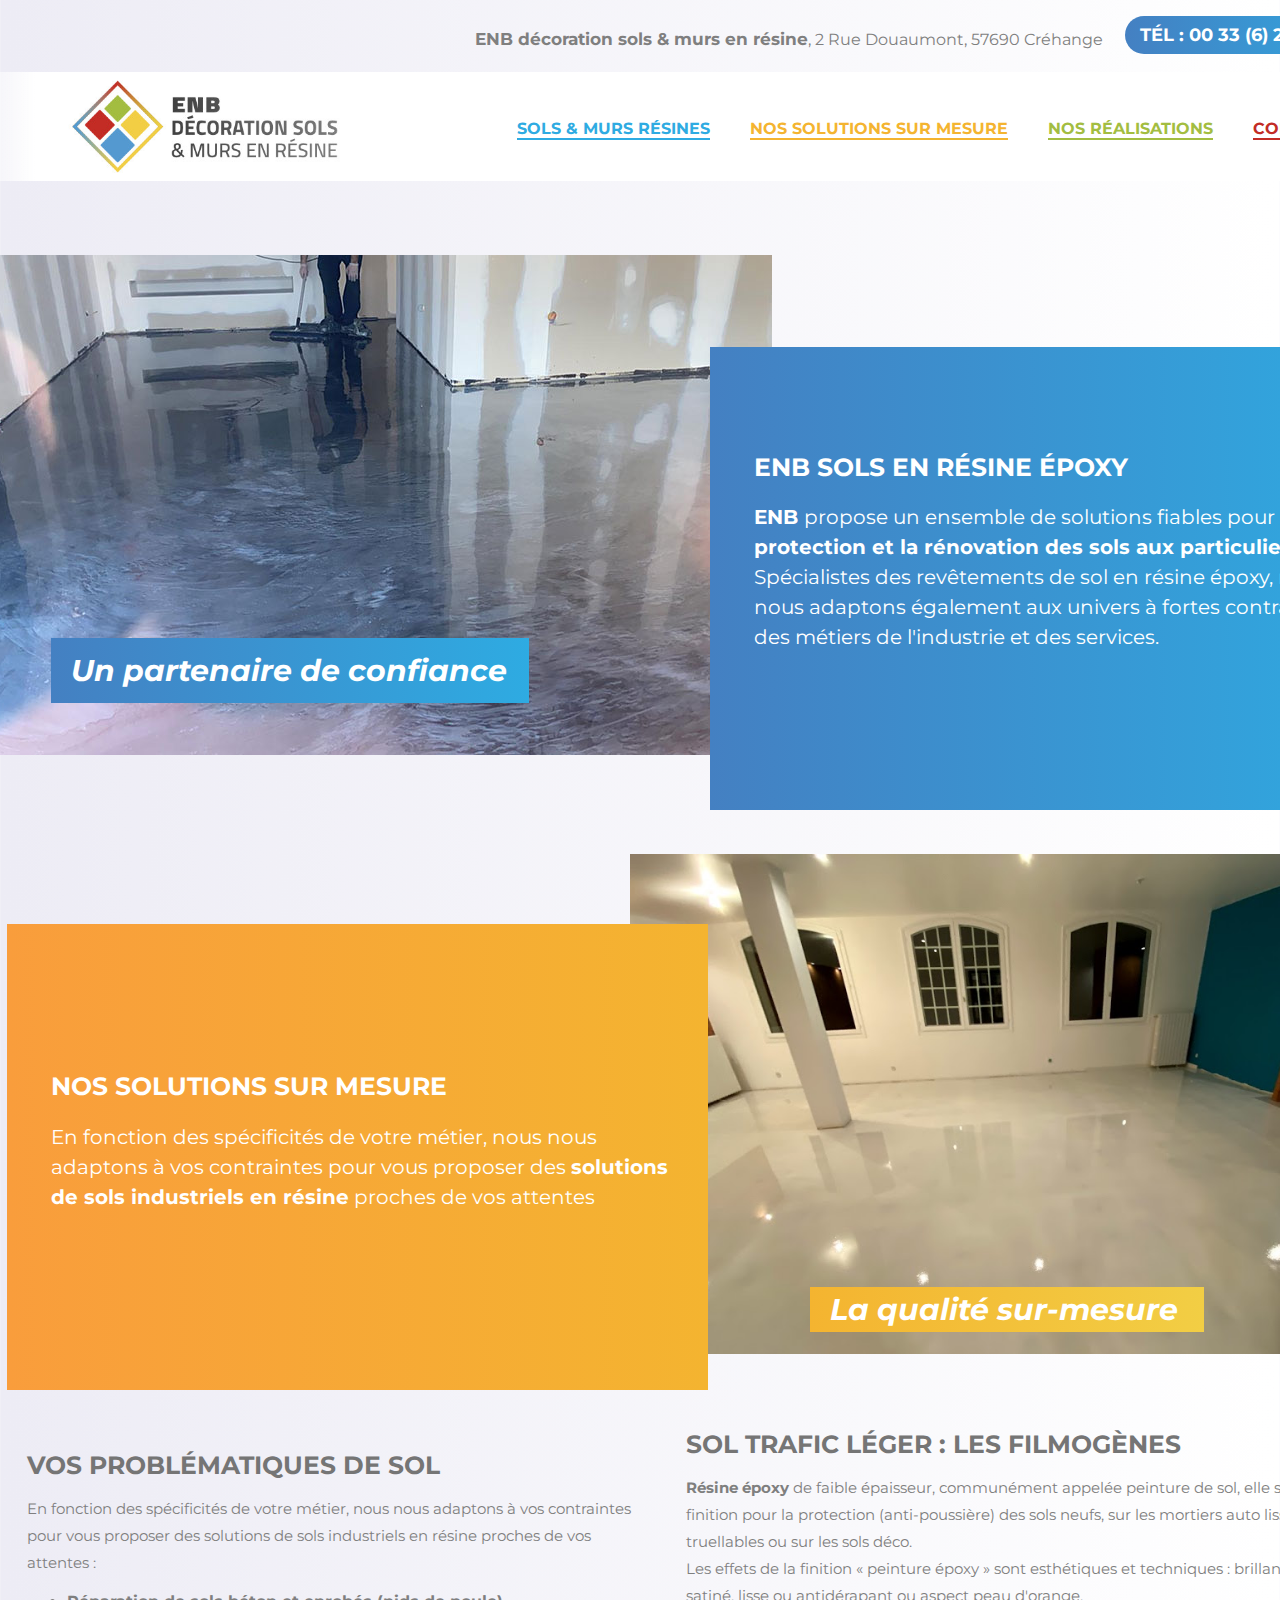
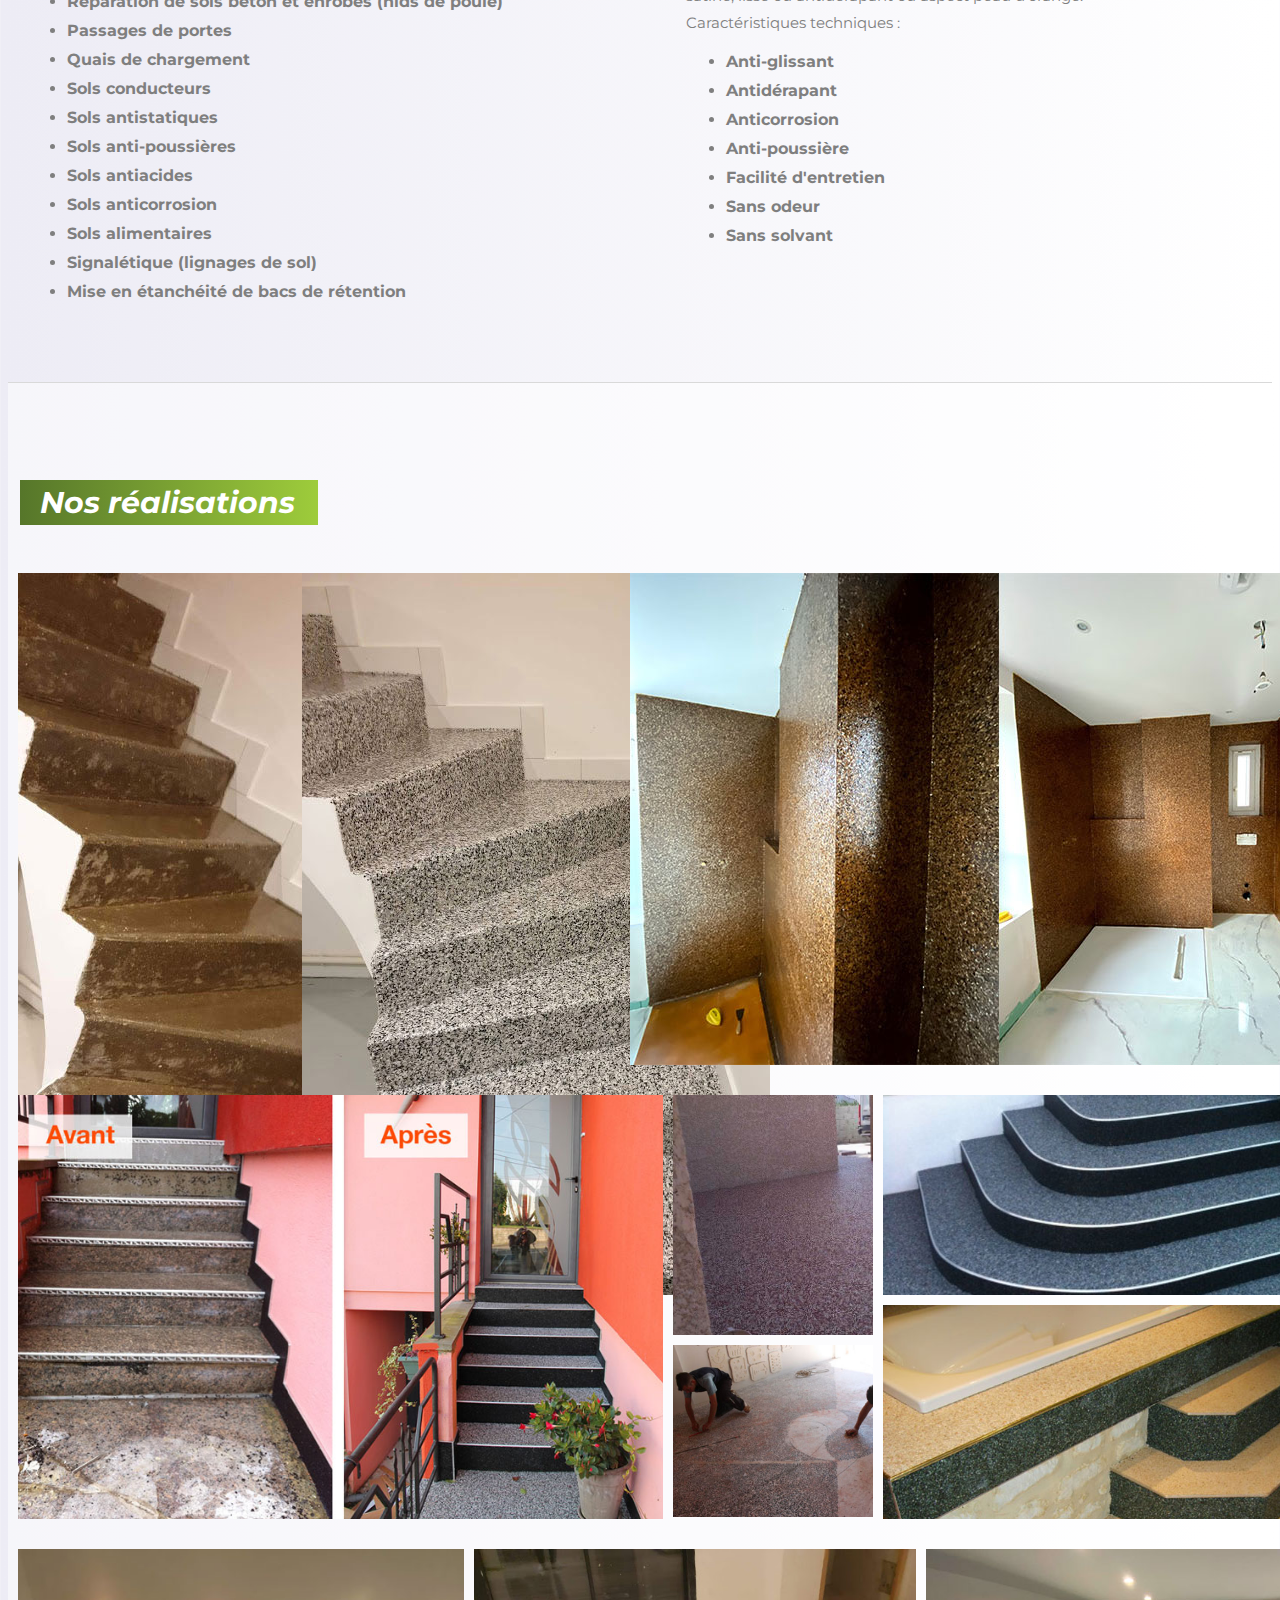
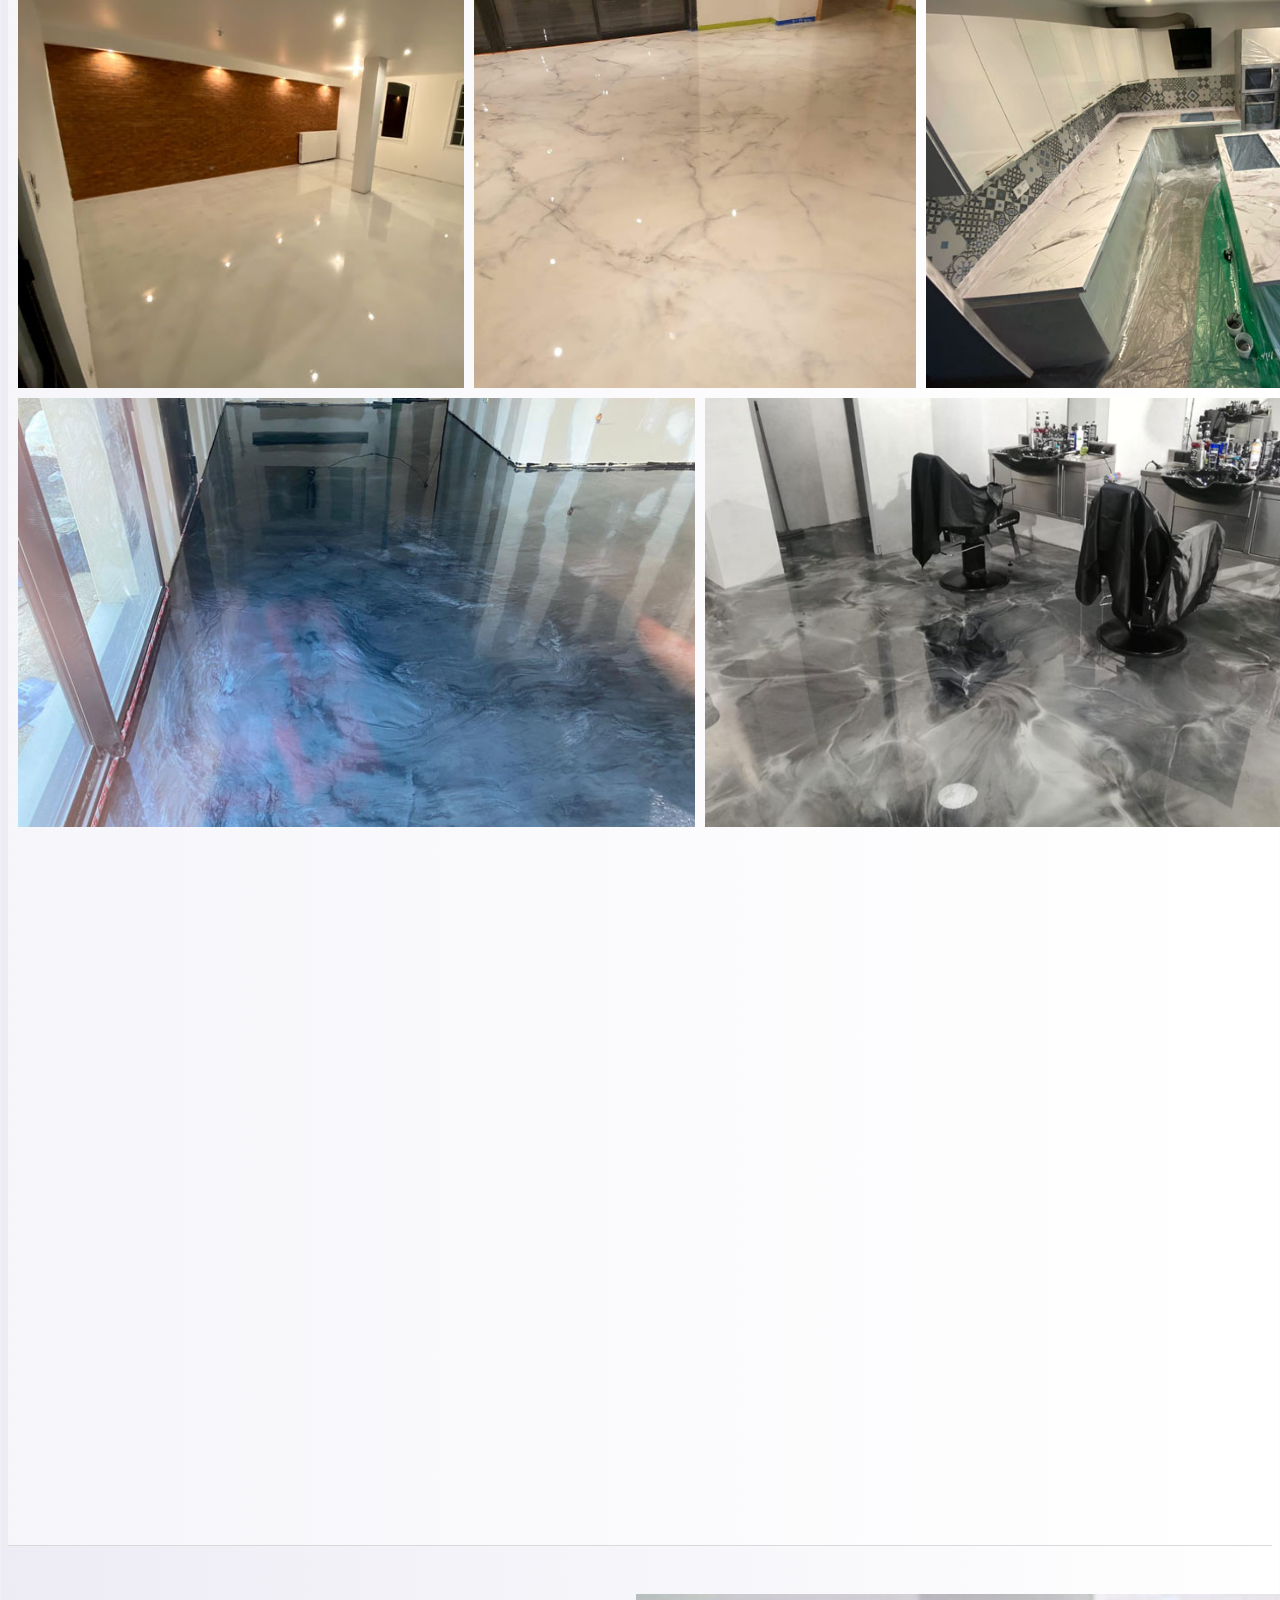
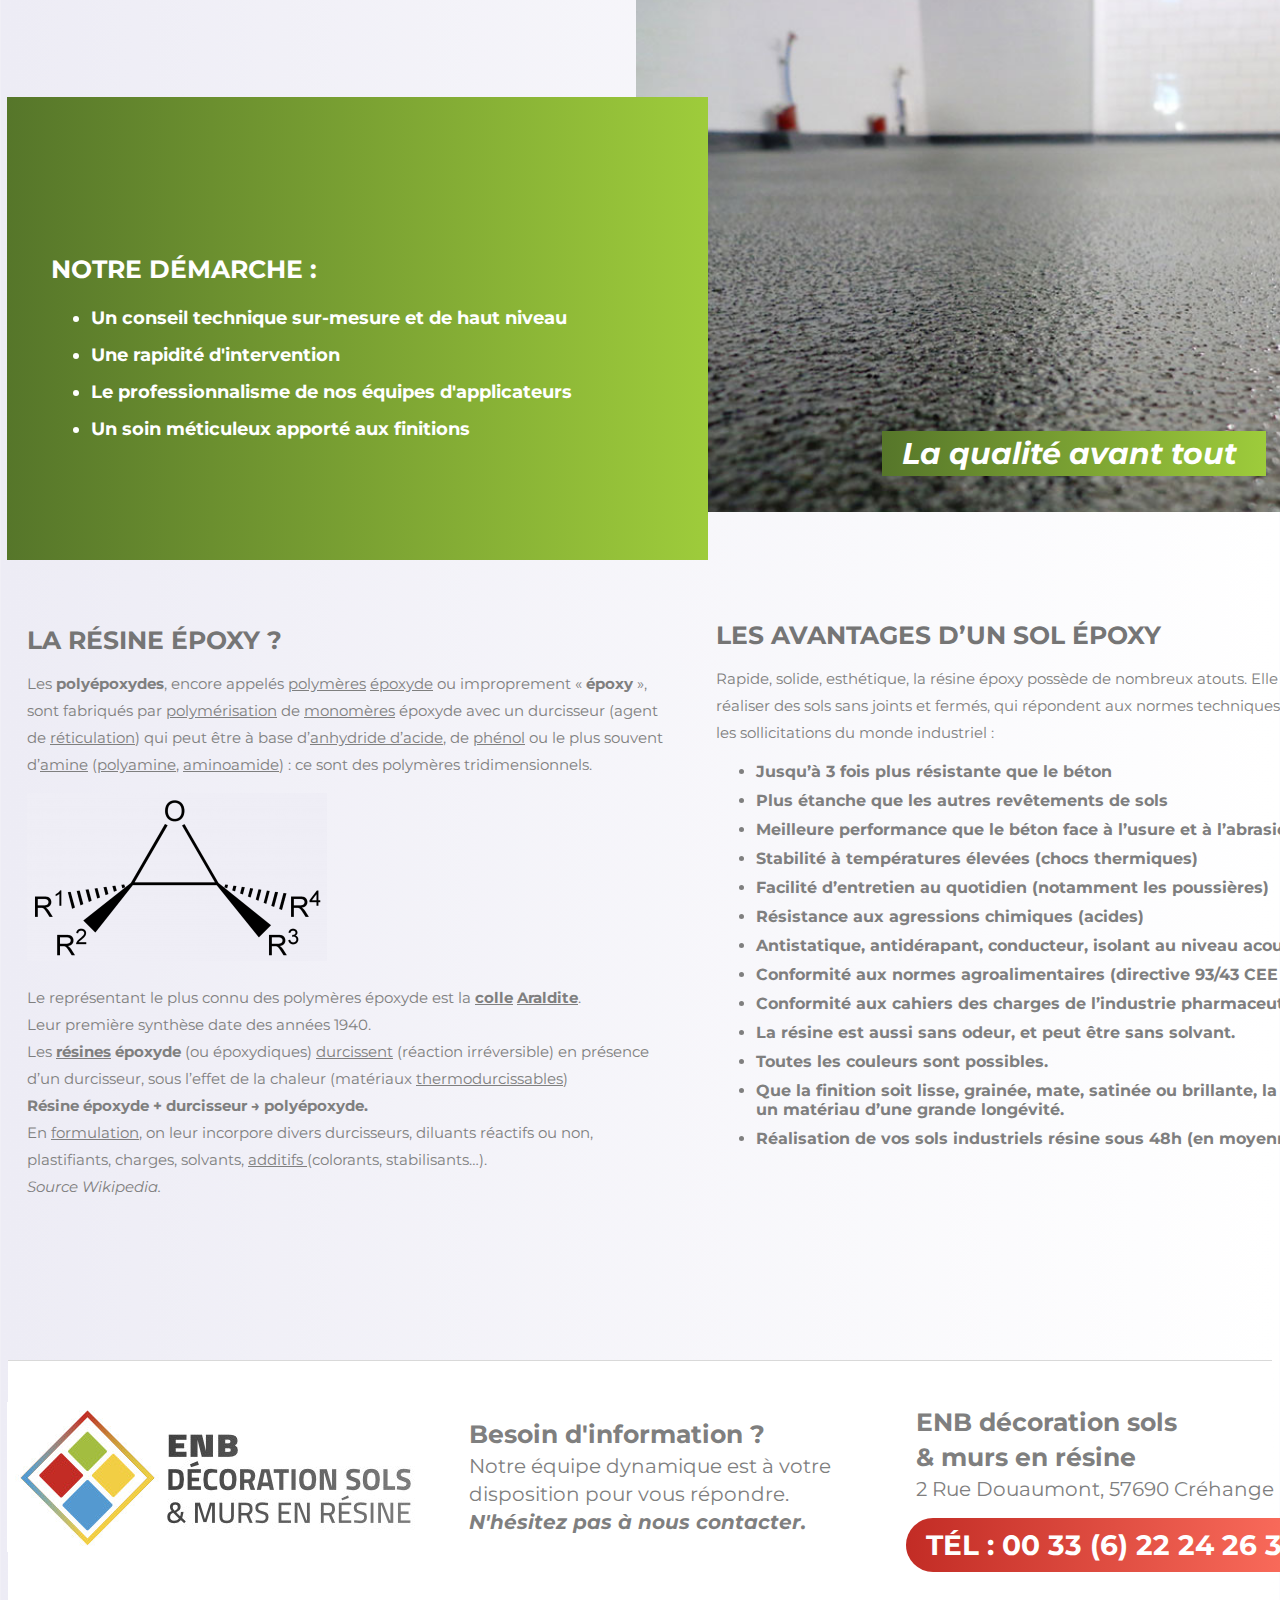
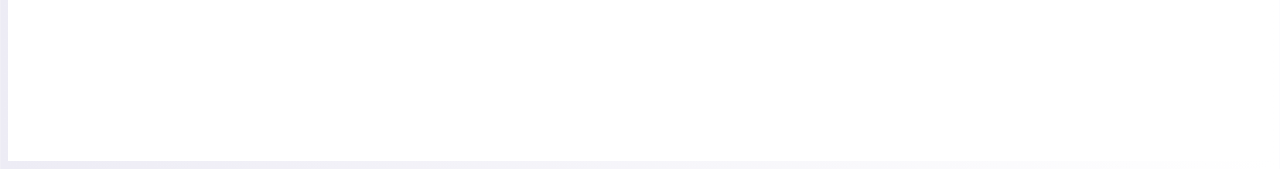
<file: editable-2021.html>
<!DOCTYPE html><html lang="" class=""><head><script type="text/javascript" class="silex-json-styles" data-silex-static="">
    window.silex = window.silex || {}
    window.silex.data = {"site":{"width":1400},"pages":[{"id":"page-enb-d-coration-sols-et-murs-en-r-sine","displayName":"ENB décoration sols et murs en résine","link":{"linkType":"LinkTypePage","href":"#!page-enb-d-coration-sols-et-murs-en-r-sine"},"canDelete":true,"canProperties":true,"canMove":true,"canRename":true,"opened":false}]}</script>
    <meta charset="UTF-8">
    <!-- generator meta tag -->
    <!-- leave this for stats and Silex version check -->
    <meta name="generator" content="Silex v2.2.12">
    <!-- End of generator meta tag -->
    <script type="text/javascript" src="https://preprod.silex.me/static/2.11/jquery.js" data-silex-static=""></script>
    <script type="text/javascript" src="https://preprod.silex.me/static/2.11/jquery-ui.js" data-silex-static="" data-silex-remove-publish=""></script>
    <script type="text/javascript" src="https://preprod.silex.me/static/2.11/pageable.js" data-silex-static="" data-silex-remove-publish=""></script>
    <script type="text/javascript" src="https://preprod.silex.me/static/2.11/front-end.js" data-silex-static=""></script>
    <link rel="stylesheet" href="https://preprod.silex.me/static/2.11/normalize.css" data-silex-static="">
    <link rel="stylesheet" href="https://preprod.silex.me/static/2.11/front-end.css" data-silex-static="">

    <style type="text/css" class="silex-style">@import url(https://fonts.googleapis.com/css?family=Montserrat:400,400i,700,700i&display=swap);.all-style .silex-element-content>* {font-family: 'Montserrat', sans-serif;}.style-menu li {display: inline-block;}.style-menu :nth-child(1n) a {color: #2EABE2;}.style-menu :nth-child(2n) a {color: #F4B430;}.style-menu :nth-child(3n) a {color: #A3BD41;}.style-menu :nth-child(4n) a {color: #C22C25;}.style-menu :nth-child(5n) a {color: #F4B430;}.style-menu :nth-child(6n) a {color: #7F7F7F;}.body-initial {background: linear-gradient(90deg, rgba(237, 236, 245, 1) 0%, rgba(255, 255, 255, 1) 100%);}.menu-bandeau {background: linear-gradient(90deg, rgba(255, 255, 255, 0) 0%, rgba(255, 255, 255, 1) 5%, rgba(255, 255, 255, 1) 95%, rgba(255, 255, 255, 0) 100%);}.style-footer u,
.style-top-bar u {border-radius: 30px;}.active-menu {border-bottom: 2px solid #fff !important;}a.active-menu {border-color: inherit !important;}.fixed {z-index: 20 !important;}@media (max-width:480px) {.menu-bandeau {transform: none !important;}}.style-deg-rouge {background: linear-gradient(90deg, #C22C25, #FE705F) !important;}.style-deg-orange-titres, .style-deg-green-titres {background: initial !important;}</style>
    <script type="text/javascript" class="silex-script">
        /*
         * active menu widget for Silex
         * create an element which links to an anchor, e.g. an element with a link to #anchor1
         * add the css class "anchor-link" to this element
         * create an element which is the anchor, e.g. an element with the css class "anchor1"
         * when the user clicks on the link, the scroll slides until the element is visible
         * when the user slides and the element is visible, the link gets a css class "active-menu"
         */
        $(function() {
            // Cache selectors
            var lastId,
            // All list items
            menuItems = $(".anchor-link a");
            $(menuItems[0]).addClass("active-menu");
            // Anchors corresponding to menu items
            // find the name of the elements which are anchors
            var scrollItems = menuItems.map(function(){
                // the names are in the href attribute of the anchor links
                var attr = $(this).attr("data-silex-href") || $(this).attr("href");
                // case of a link in text field or an external link after publish
                $(this).find("[href]").each(function() {
                    attr = $(this).attr("href");
                });
                // case of an "external link" before publish
                $(this).find("[data-silex-href]").each(function() {
                    attr = $(this).attr("href");
                });
                // the links to anchors are expected to start with #
                if(attr && attr.indexOf("#") === 0) {
                    var name = attr.substring(1);
                    var item = $("." + name);
                    // check if there is a hash in the URL to scroll to the anchor at start
                    if(window.location.hash.indexOf(name) === 1) {
                        var offsetTop = item.offset().top;
                        $('html, body').stop().animate({
                            scrollTop: offsetTop - 85
                        }, 300);
                    }
                    // now find the element itself, which has the name as a css class
                    if (item.length) { return {
                            "link": this,
                            "item": item.get(0)
                        };
                    }
                }
            });
            // Bind click handler to menu items
            // so we can get a fancy scroll animation
            scrollItems.each(function() {
                var link = this.link;
                var item = this.item;
                var offsetTop = $(item).offset().top;
                $(link).click(function(e){
                  $('html, body').stop().animate({
                      scrollTop: offsetTop - 85
                  }, 300);
                  e.preventDefault();
                });
            })
            // Bind to scroll
            $(window).scroll(function(){
               // Get container scroll position
               var fromTop = $(this).scrollTop();
               // Get id of current scroll item
               var cur = scrollItems.map(function(){
                 if ($(this.item).offset().top  - 85 <= fromTop)
                   return this;
               });
               // add the css class on the current menu item
               $(".active-menu").removeClass("active-menu");
               if(cur.length > 0) {
                   cur = cur[cur.length-1];
                   $(cur.link).addClass("active-menu");
               }
            });
        });</script>
    <style class="silex-inline-styles" type="text/css">.body-initial {background-color: rgba(255,255,255,1); position: static;}.silex-id-1478366444112-1 {background-color: transparent; margin-top: -1px; position: static;}.silex-id-1478366444112-0 {background-color: transparent; min-height: 250px; position: relative; margin-left: auto; margin-right: auto;}.silex-id-1583509383739-2 {width: 1484px; background-color: transparent; top: 65px; left: -47px; border-width: 0 0 1px 0; border-style: solid; border-color: rgba(255,255,255,0.0196078431372549); min-height: 108px; position: absolute;}.silex-id-1583502670680-0 {width: 328px; background-color: transparent; top: 3px; left: 102px; background-image: url(assets/ENB-sols-et-murs-r%C3%A9sines.jpg); position: absolute; background-repeat: no-repeat; min-height: 102px; background-size: contain;}.silex-id-1583502964331-1 {width: 1034px; top: 4px; left: 360px; border-width: 0 0 1px 0; border-style: solid; border-color: rgba(255,0,6,1); min-height: 96px; position: absolute;}.silex-id-1584020702112-4 {width: 818px; top: 5px; left: 277px; position: absolute; min-height: 50px;}.silex-id-1584020088435-3 {width: 278px; top: 0px; left: 1106px; position: absolute; border-radius: 20px 20px 20px 20px; background-color: transparent; min-height: 50px;}.silex-id-1583511908391-7 {position: static; margin-top: -1px;}.silex-id-1583511908391-8 {background-color: transparent; min-height: 600px; position: relative; margin-left: auto; margin-right: auto;}.silex-id-1583511908391-9 {width: 800px; background-color: transparent; top: -1px; left: -36px; background-image: url(assets/ENB-sol-r%C3%A9sine-bleue-2020-12.jpg); background-size: cover; background-repeat: no-repeat; min-height: 500px; position: absolute;}.silex-id-1583511908479-10 {width: 701px; background-color: rgb(255, 255, 255); top: 91px; left: 702px; min-height: 463px; position: absolute;}.silex-id-1583511908479-11 {width: 619px; top: 88px; left: 44px; min-height: 256px; position: absolute;}.silex-id-1583508112352-0 {width: 800px; background-color: transparent; top: -1px; left: 628px; background-image: url(assets/detail-sol-resine.jpg); background-size: cover; background-repeat: no-repeat; background-position: top left; background-attachment: scroll; min-height: 518px; position: absolute;}.silex-id-1583509935421-3 {width: 701px; background-color: rgb(255, 255, 255); top: 103px; left: -629px; min-height: 463px; position: absolute;}.silex-id-1583510689820-4 {width: 619px; top: 136px; left: 44px; min-height: 218px; position: absolute;}.silex-id-1583765439157-9 {width: 639px; top: 609px; left: 19px; position: absolute; min-height: 644px;}.silex-id-1583766459084-10 {width: 669px; top: 604px; left: 708px; position: absolute; min-height: 564px;}.silex-id-1583774206094-8 {width: 699px; top: 553px; left: 678px; position: absolute; min-height: 452px;}.silex-id-1583774206052-7 {width: 622px; top: 574px; left: 19px; position: absolute; min-height: 521px;}.silex-id-1583775572368-9 {position: static; margin-top: -1px;}.silex-id-1583775572368-10 {background-color: transparent; min-height: 1128px; position: relative; margin-left: auto; margin-right: auto;}.silex-id-1583775572571-13 {width: 800px; background-color: transparent; top: -1px; left: 622px; background-image: url(assets/ENB-r%C3%A9sine.jpg); background-size: cover; background-repeat: no-repeat; min-height: 500px; position: absolute;}.silex-id-1583775572683-16 {width: 701px; background-color: rgb(255, 255, 255); top: 69px; left: -1px; min-height: 466px; position: absolute;}.silex-id-1583775572683-17 {width: 619px; top: 126px; left: 44px; min-height: 211px; position: absolute;}.silex-id-1583859022193-1 {margin-top: -1px; background-color: rgba(255,255,255,1); position: static; border-width: 1px 0 0 0; border-style: solid; border-color: rgba(217,217,217,1);}.silex-id-1583859022078-0 {margin-top: 0px; min-height: 400px; position: relative; margin-left: auto; margin-right: auto;}.silex-id-1583859188688-3 {width: 376px; top: 36px; left: 461px; position: absolute; min-height: 167px;}.silex-id-1583859431359-4 {width: 459px; top: 24px; left: 908px; position: absolute; min-height: 139px;}.silex-id-1583859482380-5 {width: 428px; top: 145px; left: 898px; position: absolute; border-radius: 20px 20px 20px 20px; background-color: transparent; min-height: 98px;}.silex-id-1611412861131-4 {width: 384px; top: 427px; left: 246px; position: absolute; min-height: 65px;}.silex-id-1611418517852-15 {position: static; margin-top: -1px; background-color: transparent;}.silex-id-1611418517853-16 {min-height: 1366px; background-color: transparent; position: relative; margin-left: auto; margin-right: auto; margin-top: 50px;}.silex-id-1611419164392-19 {position: static; margin-top: -1px; background-color: rgba(255,255,255,0.5019607843137255); border-width: 1px 0 1px 0; border-style: solid; border-color: rgba(217,217,217,1);}.silex-id-1611419164393-20 {min-height: 1481px; background-color: transparent; position: relative; margin-left: auto; margin-right: auto; margin-top: 80px; margin-bottom: 50px;}.silex-id-1611419205110-21 {width: 298px; position: absolute; min-height: 65px; top: 7px; left: 12px;}.silex-id-1611419621694-24 {width: 394px; top: 423px; left: 180px; position: absolute; min-height: 65px;}.silex-id-1611419758185-27 {width: 1402px; min-height: 502px; background-color: transparent; position: static; display: flex; top: 116px; left: -1px;}.silex-id-1611421061067-29 {width: 274px; height: 486.515625px; position: static; margin-left: 10px; margin-top: 10px;}.silex-id-1611421067106-30 {width: 318px; height: 489px; position: static; margin-left: 10px; margin-top: 10px;}.silex-id-1611421075634-31 {width: 1400px; min-height: 439px; background-color: transparent; position: static; display: flex; flex-direction: row; margin-top: 20px; flex-wrap: wrap;}.silex-id-1611422021100-36 {width: 737px; height: 492px; position: static; margin-left: 10px; margin-top: 10px; margin-right: 10px;}.silex-id-1611422134355-37 {width: 430px; background-color: transparent; top: 41px; left: -1px; background-image: url(assets/ENB-sols-et-murs-r%C3%A9sines.jpg); position: absolute; background-repeat: no-repeat; min-height: 150px;}.silex-id-1611422349010-40 {width: 560px; min-height: 319px; background-color: transparent; margin-top: 0px; top: 1073px; left: -99px; margin-left: 10px; margin-right: 10px;}.silex-id-1611422523570-41 {width: 560px; min-height: 315px; background-color: transparent; top: 1091px; left: 730px; margin-left: 10px; margin-top: 0px;}.silex-id-1611422758029-47 {width: 1402px; min-height: 100px; background-color: transparent; position: static; top: -1px; left: -1px;}.silex-id-1611423021841-48 {width: 1396px; min-height: 315px; background-color: transparent; position: static; margin-top: 20px; display: flex; margin-left: 0px; justify-content: center; flex-wrap: wrap; flex-direction: row;}.silex-id-1611565020299-0 {width: 478px; top: 383px; left: 78.5px; position: absolute; min-height: 65px;}.silex-id-1611593279568-4 {width: 1400px; min-height: 430px; background-color: transparent; position: static; display: flex; flex-direction: row; margin-top: 20px;}.silex-id-1611593720765-8 {width: 200px; min-height: 430px; background-color: transparent; position: static; display: flex; flex-direction: column; margin-left: 10px; margin-top: 10px;}.silex-id-1611593913558-12 {width: 508px; min-height: 434px; background-color: transparent; position: static; display: flex; flex-direction: column; margin-left: 10px; margin-top: 10px;}.silex-id-1611594183031-15 {width: 505px; min-height: 200px; background-color: transparent; position: static; background-image: url(assets/granulat-marches-gris-avec-contre-marches-noir.jpg); background-size: cover; margin-bottom: 10px; background-repeat: no-repeat; background-position: center left;}.silex-id-1611594258676-16 {width: 505px; min-height: 214px; background-color: transparent; position: static; background-image: url(assets/granulat-revetement-de-sol-a-base-de-resine-et-granulats-de-marbre.jpg); background-size: cover; background-repeat: no-repeat; background-position: top left;}.silex-id-1611594296558-17 {width: 200px; min-height: 240px; background-color: transparent; position: static; background-image: url(assets/granulat-de-marbre.jpg); background-size: cover; margin-bottom: 10px; background-repeat: no-repeat;}.silex-id-1611594381507-19 {width: 200px; min-height: 172px; background-color: transparent; position: static; background-image: url(assets/granulat-de-marbre-02.jpg); background-size: cover; margin-bottom: 10px; background-repeat: no-repeat;}.silex-id-1611594518564-21 {width: 645px; min-height: 430px; background-color: transparent; position: static; display: flex; flex-direction: column; margin-left: 10px; margin-top: 10px;}.silex-id-1611594518564-22 {width: 645px; min-height: 424px; background-color: transparent; position: static; background-image: url(assets/granulat-moquette-de-pierre-escalier-.jpg); background-size: cover; margin-bottom: 10px; background-repeat: no-repeat; background-position: top center;}.silex-id-1611595332847-24 {width: 446px; min-height: 429px; background-color: transparent; position: static; background-image: url(assets/enb-photo-04.jpg); background-size: cover; margin-bottom: 10px; margin-left: 10px; background-repeat: no-repeat;}.silex-id-1611595408146-25 {width: 442px; min-height: 439px; background-color: transparent; position: static; background-image: url(assets/enb-photo-03.jpg); background-size: cover; margin-bottom: 10px; margin-left: 10px; background-repeat: no-repeat;}.silex-id-1611595414082-26 {width: 677px; min-height: 429px; background-color: transparent; position: static; background-image: url(assets/ENB-sol-r%C3%A9sine-bleue-2020-12-02.jpg); background-size: cover; margin-bottom: 10px; margin-left: 10px; background-repeat: no-repeat;}.silex-id-1612790863503-0 {width: 560px; min-height: 319px; background-color: transparent; margin-top: 0px; top: 0px; left: 429px; margin-left: 10px; margin-right: 10px;}.silex-id-1613582004578-0 {width: 457px; min-height: 439px; background-color: transparent; position: static; background-image: url(assets/ENB-ilot-cuisine-r%C3%A9sine.jpg); background-size: cover; margin-bottom: 10px; margin-left: 10px; background-repeat: no-repeat;}.silex-id-1613582234235-2 {width: 683px; min-height: 429px; background-color: transparent; position: static; background-image: url(assets/detail-sol-resine-coiffeur.jpg); background-size: cover; margin-bottom: 10px; margin-left: 10px; background-repeat: no-repeat;}@media only screen and (max-width: 480px) {.body-initial {top: NaNpx;}.silex-id-1478366444112-1 {top: NaNpx;}.silex-id-1478366444112-0 {min-height: 280px;}.silex-id-1583509383739-2 {top: 0px; left: 0px; width: 442px; flex-wrap: wrap; justify-content: space-around; min-height: 144px;}.silex-id-1583502670680-0 {background-position: center center; padding-bottom: 8px; top: -12px; left: 12px; min-height: 102px; width: 328px;}.silex-id-1583502964331-1 {top: 0px; left: 0px; width: 462px; margin-top: -30px; min-height: 168px;}.silex-id-1584020702112-4 {top: -55px; left: 0px; width: 462px; min-height: 77px;}.silex-id-1584020088435-3 {top: 0px; left: 0px; width: 389px; min-height: 60px;}.silex-id-1583511908391-8 {top: 0px; left: 0px; width: 462px; min-height: 646px;}.silex-id-1583511908391-9 {background-size: contain; top: 0px; left: 0px; width: 442px; min-height: 278px;}.silex-id-1583511908479-10 {top: 0px; left: 0px; width: 462px; min-height: 328px;}.silex-id-1583508112352-0 {background-size: contain; top: 0px; left: 0px; width: 462px; min-height: 356px;}.silex-id-1583509935421-3 {top: 5px; left: 0px; width: 462px; margin-top: 20px; min-height: 309px;}.silex-id-1583510689820-4 {min-height: 298px; top: -2px; left: -2px; width: 462px;}.silex-id-1583765439157-9 {margin-top: 20px;}.silex-id-1583766459084-10 {top: 0px; left: 0px; width: 462px; min-height: 430px;}.silex-id-1583774206094-8 {top: 0px; left: 0px; width: 462px; min-height: 324px;}.silex-id-1583774206052-7 {top: 0px; left: 0px; width: 462px; min-height: 528px; margin-bottom: 20px;}.silex-id-1583775572571-13 {top: 0px; left: 0px; width: 462px; background-size: contain; min-height: 330px;}.silex-id-1583775572683-16 {top: -52.5px; left: 0px; width: 462px; min-height: 301.5px;}.silex-id-1583859482380-5 {top: 0px; left: -57px; width: 465px; min-height: 98px;}.silex-id-1611412861131-4 {top: 0px; left: 0px; width: 345px; min-height: 62px; margin-top: 200px;}.silex-id-1611418517853-16 {margin-top: 0px;}.silex-id-1611419164393-20 {margin-top: 20px;}.silex-id-1611419205110-21 {top: 0px; left: 0px; width: 345px; min-height: 62px;}.silex-id-1611419621694-24 {top: 0px; left: 0px; width: 345px; min-height: 62px; margin-top: 200px;}.silex-id-1611421075634-31 {margin-top: 0px;}.silex-id-1611422021100-36 {height: 318px; top: 0px; left: 0px; width: 462px;}.silex-id-1611422134355-37 {background-position: center center; padding-bottom: 8px;}.silex-id-1611422349010-40 {width: 450px;}.silex-id-1611422523570-41 {width: 450px;}.silex-id-1611422758029-47 {min-height: 50px; width: 1400px;}.silex-id-1611565020299-0 {top: 0px; left: 0px; width: 346px; min-height: 50px; margin-top: 200px;}.silex-id-1611593279568-4 {margin-top: 10px;}.silex-id-1611593720765-8 {width: 462px;}.silex-id-1611594296558-17 {width: 462px; min-height: 240px; top: 0px; left: -2px;}.silex-id-1611594381507-19 {width: 462px; min-height: 240px;}.silex-id-1611594518564-21 {min-height: 300px; top: 0px; left: 0px; width: 462px;}.silex-id-1611594518564-22 {min-height: 300px; background-image: url(assets/granulat-moquette-de-pierre-escalier-.jpg); background-repeat: no-repeat; background-size: contain; top: 0px; left: 0px; width: 462px;}.silex-id-1612790863503-0 {width: 450px;}}</style>
    <title>ENB décoration sols &amp; murs en résine</title>
    

    
<meta name="viewport" content="width=device-width, initial-scale=1"><style type="text/css" class="silex-style-settings">.style-menu.text-element > .silex-element-content {font-weight: bold; font-size: 16px; color: #7F7F7F; text-align: right; text-transform: uppercase; direction: ltr;}.style-menu a {text-decoration: none;}.style-menu [data-silex-href] {text-decoration: none;}.style-menu ul li {padding-left: 20px; padding-right: 20px;}.style-menu.editable-style {border-style: solid; border-width: 0; border-color: #ffffff;}@media only screen and (max-width: 480px) {.style-menu.text-element > .silex-element-content {text-align: center;}.style-menu a {font-size: 20px;}.style-menu [data-silex-href] {font-size: 20px;}.style-menu ul li {text-decoration: none; padding-left: 1px;}}</style><link href="https://fonts.googleapis.com/css?family=Montserrat:400,400i,700,700i&amp;display=swap" rel="stylesheet" class="silex-custom-font"><meta name="description" content="Spécialistes des revêtements de sol en résine époxy, nous nous adaptons aux univers à fortes contraintes des métiers de l’industrie et des services ainsi qu'aux particuliers"><link href="assets/ENB-favico.png" rel="shortcut icon"><meta name="twitter:title" content="ENB décoration sols &amp; murs en résine"><meta name="og:title" content="ENB décoration sols &amp; murs en résine"><meta name="twitter:description" content="Spécialistes des revêtements de sol en résine époxy, nous nous adaptons aux univers à fortes contraintes des métiers de l’industrie et des services ainsi qu'aux particuliers"><meta name="og:description" content="Spécialistes des revêtements de sol en résine époxy, nous nous adaptons aux univers à fortes contraintes des métiers de l’industrie et des services ainsi qu'aux particuliers"><meta name="twitter:card" content="summary"><meta name="twitter:image" content="https://mediapubdiffusion.github.io/enb-decoration-resine/assets/ENB-sols-et-murs-resines-screen.JPG"><meta name="og:image" content="https://mediapubdiffusion.github.io/enb-decoration-resine/assets/ENB-sols-et-murs-resines-screen.JPG"><style class="silex-prodotype-style" type="text/css" data-style-id="all-style">h1 {font-size: 25px; color: #ffffff;}h2 {text-transform: uppercase;}.text-element > .silex-element-content {font-family: 'Roboto', sans-serif;}p {font-size: 20px; color: #ffffff; line-height: 1.4;}ul li {font-weight: bold; font-size: 16px; margin-top: 10px;}.editable-style {}@media only screen and (max-width: 480px) {h1 {padding-left: 20px; padding-right: 20px;}h2 {padding-left: 20px; padding-right: 20px;}p {padding-left: 20px; padding-right: 20px;}}</style><style class="silex-prodotype-style" type="text/css" data-style-id="style-menu">.style-menu.text-element > .silex-element-content {font-weight: bold; color: #7F7F7F; text-align: right; text-transform: uppercase; direction: ltr;}.style-menu p {font-size: 16px;}.style-menu a {text-decoration: none;}.style-menu [data-silex-href] {text-decoration: none;}.style-menu ul li {padding-left: 20px; padding-right: 20px;}.style-menu.editable-style {border-style: solid; border-width: 0; border-color: #ffffff;}@media only screen and (max-width: 480px) {.style-menu.text-element > .silex-element-content {text-align: center;}.style-menu a {font-size: 20px;}.style-menu [data-silex-href] {font-size: 20px;}.style-menu ul li {text-decoration: none; padding-left: 1px;}}</style><style class="silex-prodotype-style" type="text/css" data-style-id="style-deg-orange">.style-deg-orange.editable-style {background: linear-gradient(90deg, #F99D3C, #F4B430);}</style><style class="silex-prodotype-style" type="text/css" data-style-id="style-deg-bleu">.style-deg-bleu h2 {}.style-deg-bleu p {}.style-deg-bleu.editable-style {background: linear-gradient(90deg, #4480C2, #2EABE2);}</style><style class="silex-prodotype-style" type="text/css" data-style-id="style-deg-bleu-titres">.style-deg-bleu-titres h2 {}.style-deg-bleu-titres.text-element > .silex-element-content {}.style-deg-bleu-titres p {font-style: italic; font-size: 20px; line-height: 1.5; margin-top: 10px; margin-left: 20px; margin-bottom: 10px; margin-right: 20px; padding-top: 0; padding-left: 0; padding-bottom: 0; padding-right: 0; background: linear-gradient(, );}.style-deg-bleu-titres b {font-size: 30px;}.style-deg-bleu-titres.editable-style {background: linear-gradient(90deg, #4480C2, #2EABE2);}@media only screen and (max-width: 480px) {.style-deg-bleu-titres.text-element > .silex-element-content {}.style-deg-bleu-titres p {font-size: 10px;}.style-deg-bleu-titres b {font-size: 20px;}}</style><style class="silex-prodotype-style" type="text/css" data-style-id="style-textes-bleu">.style-textes-bleu h2 {font-size: 25px; color: #757575; line-height: 20px; margin-top: 0; margin-bottom: 0; padding-top: 10px; padding-bottom: 0;}.style-textes-bleu.text-element > .silex-element-content {color: #7F7F7F;}.style-textes-bleu p {font-size: 15px; color: #7F7F7F; line-height: 1.8;}.style-textes-bleu a {color: #7F7F7F;}.style-textes-bleu [data-silex-href] {color: #7F7F7F;}.style-textes-bleu ul li {}@media only screen and (max-width: 480px) {.style-textes-bleu h2 {line-height: 1;}}</style><style class="silex-prodotype-style" type="text/css" data-style-id="style-deg-green">.style-deg-green h2 {}.style-deg-green p {}.style-deg-green.editable-style {background: linear-gradient(90deg, #56762A, #9ECC3B);}</style><style class="silex-prodotype-style" type="text/css" data-style-id="style-deg-green-titres">.style-deg-green-titres h2 {}.style-deg-green-titres.text-element > .silex-element-content {background: linear-gradient(90deg, #56762A, #9ECC3B);}.style-deg-green-titres p {font-style: italic; font-size: 25px; line-height: 1.5; margin-top: 10px; margin-left: 20px; margin-bottom: 10px; margin-right: 20px; padding-top: 0; padding-left: 0; padding-bottom: 0; padding-right: 0;}.style-deg-green-titres b {font-size: 30px;}.style-deg-green-titres.editable-style {background: linear-gradient(90deg, #4480C2, #2EABE2);}@media only screen and (max-width: 480px) {.style-deg-green-titres b {font-size: 20px;}}</style><style class="silex-prodotype-style" type="text/css" data-style-id="style-textes-green">.style-textes-green h2 {font-size: 25px; color: #9ECC3B; line-height: 20px; margin-top: 0; margin-bottom: 0; padding-top: 10px; padding-bottom: 0; background: linear-gradient(, );}.style-textes-green.text-element > .silex-element-content {color: #7F7F7F;}.style-textes-green p {font-size: 15px; color: #7F7F7F;}.style-textes-green ul li {}@media only screen and (max-width: 480px) {.style-textes-green h2 {line-height: 1;}}</style><style class="silex-prodotype-style" type="text/css" data-style-id="style-deg-purple">.style-deg-purple h2 {}.style-deg-purple.text-element > .silex-element-content {}.style-deg-purple p {}.style-deg-purple.editable-style {background: linear-gradient(90deg, #54439B, #7E479C);}</style><style class="silex-prodotype-style" type="text/css" data-style-id="style-deg-purple-titres">.style-deg-purple-titres h2 {}.style-deg-purple-titres.text-element > .silex-element-content {background: linear-gradient(90deg, #54439B, #7E479C);}.style-deg-purple-titres p {font-style: italic; font-size: 25px; line-height: 1.5; margin-top: 10px; margin-left: 20px; margin-bottom: 10px; margin-right: 20px; padding-top: 0; padding-left: 0; padding-bottom: 0; padding-right: 0;}.style-deg-purple-titres b {font-size: 30px;}.style-deg-purple-titres.editable-style {background: linear-gradient(90deg, #4480C2, #2EABE2);}</style><style class="silex-prodotype-style" type="text/css" data-style-id="style-textes-purple">.style-textes-purple h2 {font-size: 25px; color: #7E479C; margin-top: 0; margin-bottom: 0; padding-top: 10px; padding-bottom: 0; background: linear-gradient(, );}.style-textes-purple.text-element > .silex-element-content {color: #7F7F7F;}.style-textes-purple p {font-size: 15px; color: #7F7F7F;}.style-textes-purple ul li {}</style><style class="silex-prodotype-style" type="text/css" data-style-id="style-deg-orange-titres">.style-deg-orange-titres h2 {}.style-deg-orange-titres.text-element > .silex-element-content {background: linear-gradient(90deg, #F4B430, #F2CE44);}.style-deg-orange-titres p {font-style: italic; font-size: 20px; line-height: 1.5; margin-top: 10px; margin-left: 20px; margin-bottom: 10px; margin-right: 20px; padding-top: 0; padding-left: 0; padding-bottom: 0; padding-right: 0;}.style-deg-orange-titres b {font-size: 30px;}.style-deg-orange-titres.editable-style {background: linear-gradient(90deg, #4480C2, #2EABE2);}@media only screen and (max-width: 480px) {.style-deg-orange-titres b {font-size: 23px;}}</style><style class="silex-prodotype-style" type="text/css" data-style-id="style-textes-orange">.style-textes-orange h2 {font-size: 25px; color: #F99D3C; margin-top: 0; margin-bottom: 0; padding-top: 10px; padding-bottom: 0; background: linear-gradient(, );}.style-textes-orange.text-element > .silex-element-content {color: #7F7F7F;}.style-textes-orange p {color: #7F7F7F;}.style-textes-orange a {color: #F99D3C;}.style-textes-orange [data-silex-href] {color: #F99D3C;}.style-textes-orange b {}.style-textes-orange u {}.style-textes-orange ul li {padding-top: 10px;}.style-textes-orange a:hover {color: #F4B430;}.style-textes-orange [data-silex-href]:hover {color: #F4B430;}</style><style class="silex-prodotype-style" type="text/css" data-style-id="style-footer">.style-footer.text-element > .silex-element-content {}.style-footer p {color: #7F7F7F; margin-bottom: 0;}.style-footer b {font-size: 25px;}.style-footer i {font-weight: bold;}.style-footer u {font-weight: bold; font-size: 28px; color: #ffffff; text-decoration: none; text-transform: uppercase; padding-top: 10px; padding-left: 20px; padding-bottom: 10px; padding-right: 20px; background: linear-gradient(90deg, #C22C25, #FE705F);}@media only screen and (max-width: 480px) {.style-footer p {text-align: center;}}</style><style class="silex-prodotype-style" type="text/css" data-style-id="style-top-bar">.style-top-bar.text-element > .silex-element-content {text-align: right;}.style-top-bar p {font-size: 16px; color: #7F7F7F;}.style-top-bar b {font-size: 17px;}.style-top-bar i {font-weight: bold;}.style-top-bar u {font-weight: bold; font-size: 18px; color: #ffffff; text-decoration: none; text-transform: uppercase; padding-top: 8px; padding-left: 15px; padding-bottom: 8px; padding-right: 15px; background: linear-gradient(90deg, #4480C2, #2EABE2);}@media only screen and (max-width: 480px) {.style-top-bar p {text-align: center;}}</style><style class="silex-prodotype-style" type="text/css" data-style-id="style-deg-rouge">.style-deg-rouge.text-element > .silex-element-content {background: linear-gradient(#f40606, #e56666);}</style><style class="silex-prodotype-style" type="text/css" data-style-id="style-txts-white">.style-txts-white h2 {font-size: 25px;}.style-txts-white.text-element > .silex-element-content {color: #ffffff;}.style-txts-white p {line-height: 1.5;}.style-txts-white ul li {font-size: 18px; line-height: 1.5;}@media only screen and (max-width: 480px) {.style-txts-white h1 {padding-left: 20px; padding-right: 20px;}.style-txts-white h2 {padding-left: 20px; padding-right: 20px;}.style-txts-white p {padding-left: 20px; padding-right: 20px;}}</style><style class="silex-prodotype-style" type="text/css" data-style-id="style-txts-grey">.style-txts-grey h2 {font-size: 25px; color: #757575; margin-bottom: 0;}.style-txts-grey.text-element > .silex-element-content {color: #7F7F7F;}.style-txts-grey p {font-size: 15px; color: #7F7F7F; line-height: 1.8;}.style-txts-grey a {color: #7F7F7F;}.style-txts-grey [data-silex-href] {color: #7F7F7F;}@media only screen and (max-width: 480px) {.style-txts-grey h2 {line-height: 1;}}</style></head>

<body data-silex-id="body-initial" class="body-initial all-style enable-mobile prevent-resizable prevent-selectable editable-style silex-runtime" data-silex-type="container-element" style="">
    









    
    
    
















<style id="stylus-28-superseded-by-Stylus" type="text/css" class="stylus">.active-menu {border-bottom: 2px solid #000 !important;}</style><style id="stylus-28-superseded-by-Stylus" type="text/css" class="stylus">.active-menu {border-bottom: 2px solid #000 !important;}</style><style id="stylus-28-superseded-by-Stylus" type="text/css" class="stylus">.active-menu {border-bottom: 2px solid #000 !important;}</style>
<style id="stylus-28-superseded-by-Stylus" type="text/css" class="stylus">.active-menu {border-color: #fff;}.active-menu a {border-bottom: 2px solid #fff; border-color: inherit !important;}</style><style id="stylus-28-superseded-by-Stylus" type="text/css" class="stylus">.active-menu {border-color: #fff;}.active-menu a {border-bottom: 2px solid #fff; border-color: inherit !important;}</style><style id="stylus-28-superseded-by-Stylus" type="text/css" class="stylus">.active-menu {border-bottom: 2px solid #fff !important;}a.active-menu {border-color: inherit !important;}</style><style id="stylus-28" type="text/css" class="stylus">.website-width {width: 1400px;}@media (min-width: 481px) {.silex-editor {min-width: 1600px;}}</style><section data-silex-type="container-element" class="container-element editable-style silex-id-1478366444112-1 section-element prevent-resizable anchor-accueil" data-silex-id="silex-id-1478366444112-1" style="">
        
    <div data-silex-type="container-element" class="editable-style silex-element-content silex-id-1478366444112-0 container-element website-width" data-silex-id="silex-id-1478366444112-0" style=""><div data-silex-type="text-element" class="editable-style text-element silex-id-1584020088435-3 style-top-bar" data-silex-id="silex-id-1584020088435-3" style=""><div class="silex-element-content normal"><p><u>tél : 00 33 (6) 22 24 26 39</u></p><span class="_wysihtml-temp-caret-fix" style="position: absolute; display: block; min-width: 1px; z-index: 99999;">﻿</span></div></div><div data-silex-type="text-element" class="editable-style text-element silex-id-1584020702112-4 style-top-bar" data-silex-id="silex-id-1584020702112-4" style=""><div class="silex-element-content normal"><p><b>ENB décoration sols &amp; murs en résine</b><i></i>, 2 Rue Douaumont, 57690 Créhange</p><span class="_wysihtml-temp-caret-fix" style="position: absolute; display: block; min-width: 1px; z-index: 99999;">﻿</span></div></div><div data-silex-type="container-element" class="editable-style silex-id-1583509383739-2 container-element menu-bandeau fixed" data-silex-id="silex-id-1583509383739-2" style=""><div data-silex-type="text-element" class="editable-style silex-id-1583502964331-1 text-element style-menu anchor-link active-menu hide-on-mobile" data-silex-id="silex-id-1583502964331-1" style=""><div class="silex-element-content normal"><ul><li><p><a href="#anchor-accueil" title="accueil" rel="" target="" type="" download="" linktype="LinkTypeExternal">Sols &amp; murs résines</a></p></li><li><p><a href="#anchor-accueil" title="accueil"></a><a href="#anchor-solutions" title="Nos solutions sur mesure">Nos solutions sur mesure</a></p></li><li><p><a href="#anchor-solutions" title="Nos solutions sur mesure"></a><a href="#anchor-realisations" title="nos réalisations">Nos réalisations</a></p></li><li><p><a href="#anchor-realisations" title="nos réalisations"></a><a href="#anchor-contact" title="contact">C</a><a href="#anchor-contact" title="contact">ont</a><a href="#anchor-contact" title="contact">act</a></p></li></ul><p><a href="#anchor-accueil" title="accueil"></a></p><p><a href="#anchor-accueil" title="accueil"></a></p></div></div><div data-silex-type="container-element" class="editable-style silex-id-1583502670680-0 container-element" data-silex-id="silex-id-1583502670680-0" style="" data-silex-href="#"></div></div></div></section><section data-silex-type="container-element" class="container-element editable-style section-element prevent-resizable silex-id-1583511908391-7" data-silex-id="silex-id-1583511908391-7" style="">
        
    <div data-silex-type="container-element" class="editable-style silex-element-content container-element website-width silex-id-1583511908391-8" data-silex-id="silex-id-1583511908391-8" style=""><div data-silex-type="container-element" class="editable-style container-element silex-id-1583511908391-9" data-silex-id="silex-id-1583511908391-9" style="" title="sol-résine"><div data-silex-type="text-element" class="editable-style text-element silex-id-1611565020299-0 style-deg-bleu-titres page-enb-d-coration-sols-et-murs-en-r-sine paged-element" data-silex-id="silex-id-1611565020299-0" title="" style=""><div class="silex-element-content normal">

<p><b>Un partenaire de confiance</b></p>

</div></div></div><div data-silex-type="container-element" class="editable-style container-element silex-id-1583511908479-10 style-deg-bleu" data-silex-id="silex-id-1583511908479-10" style=""><div data-silex-type="text-element" class="editable-style text-element silex-id-1583511908479-11 style-txts-white" data-silex-id="silex-id-1583511908479-11" style=""><div class="silex-element-content normal"><h1>ENB SOLS EN RÉSINE ÉPOXY<br></h1><p> <b>ENB </b>propose un ensemble de solutions fiables pour la <b>protection et la rénovation des sols aux particuliers</b>.<br>Spécialistes des revêtements de sol en résine époxy, nous nous adaptons également aux univers à fortes contraintes des métiers de l'industrie et des services.<br></p></div></div></div></div></section><section data-silex-type="container-element" class="container-element editable-style section-element prevent-resizable silex-id-1583775572368-9 anchor-solutions" data-silex-id="silex-id-1583775572368-9" style="">
        
    <div data-silex-type="container-element" class="editable-style silex-element-content container-element website-width silex-id-1583775572368-10" data-silex-id="silex-id-1583775572368-10" style=""><div data-silex-type="text-element" class="editable-style text-element silex-id-1583774206094-8 style-txts-grey" data-silex-id="silex-id-1583774206094-8" style=""><div class="silex-element-content normal"><h2>SOL TRAFIC LÉGER : LES FILMOGÈNES<br></h2><p><b>Résine époxy</b> de faible épaisseur, communément appelée peinture de sol, elle s'applique en finition pour la protection (anti-poussière) des sols neufs, sur les mortiers auto lissants ou truellables ou sur les sols déco.<br>Les effets de la finition « peinture époxy » sont esthétiques et techniques : brillant, mat ou satiné, lisse ou antidérapant ou aspect peau d'orange.<br>Caractéristiques techniques :<br></p><ul><li>  Anti-glissant</li><li>Antidérapant</li><li>  Anticorrosion</li><li>  Anti-poussière</li><li>  Facilité d'entretien</li><li>  Sans odeur</li><li>  Sans solvant</li></ul><p></p></div></div><div data-silex-type="text-element" class="editable-style text-element silex-id-1583774206052-7 style-txts-grey" data-silex-id="silex-id-1583774206052-7" style=""><div class="silex-element-content normal"><h2>VOS PROBLÉMATIQUES DE SOL</h2><p></p><p>En fonction des spécificités de votre métier, nous nous adaptons à vos contraintes pour vous proposer des solutions de sols industriels en résine proches de vos attentes :</p><p></p><ul><li>Réparation de sols béton et enrobés (nids de poule)</li><li>Passages de portes</li><li>Quais de chargement</li><li>Sols conducteurs</li><li>Sols antistatiques</li><li>Sols anti-poussières</li><li>Sols antiacides</li><li>Sols anticorrosion</li><li>Sols alimentaires</li><li>Signalétique (lignages de sol)</li><li>Mise en étanchéité de bacs de rétention</li></ul><p></p></div></div><div data-silex-type="container-element" class="editable-style container-element silex-id-1583775572571-13" data-silex-id="silex-id-1583775572571-13" style="" title="sol-résine"><div data-silex-type="text-element" class="editable-style text-element silex-id-1611419621694-24 style-deg-orange-titres page-enb-d-coration-sols-et-murs-en-r-sine paged-element" data-silex-id="silex-id-1611419621694-24" title="" style=""><div class="silex-element-content normal"><p><b>La qualité sur-mesure</b></p><span class="_wysihtml-temp-caret-fix" style="position: absolute; display: block; min-width: 1px; z-index: 99999;">﻿</span></div></div></div><div data-silex-type="container-element" class="editable-style container-element silex-id-1583775572683-16 style-deg-orange" data-silex-id="silex-id-1583775572683-16" style=""><div data-silex-type="text-element" class="editable-style text-element silex-id-1583775572683-17 style-txts-white" data-silex-id="silex-id-1583775572683-17" style=""><div class="silex-element-content normal"><h2>Nos solutions sur mesure<br></h2><p><b></b></p><p><b></b>En fonction des spécificités de votre métier, nous nous adaptons à vos contraintes pour vous proposer des <b>solutions de sols industriels en résine</b> proches de vos attentes</p>  </div></div></div></div></section><div data-silex-type="container-element" class="editable-style section-element silex-id-1611419164392-19 anchor-realisations page-enb-d-coration-sols-et-murs-en-r-sine paged-element" data-silex-id="silex-id-1611419164392-19" style=""><div data-silex-type="container-element" class="editable-style container-element silex-id-1611419164393-20 silex-element-content website-width prevent-draggable" data-silex-id="silex-id-1611419164393-20" style=""><div data-silex-type="container-element" class="editable-style container-element silex-id-1611422758029-47" data-silex-id="silex-id-1611422758029-47" style=""><div data-silex-type="text-element" class="editable-style text-element silex-id-1611419205110-21 style-deg-green-titres" data-silex-id="silex-id-1611419205110-21" title="" style=""><div class="silex-element-content normal"><p><b>Nos réalisations</b></p><span class="_wysihtml-temp-caret-fix" style="position: absolute; display: block; min-width: 1px; z-index: 99999;">﻿</span></div></div></div><div data-silex-type="container-element" class="editable-style container-element silex-id-1611419758185-27" data-silex-id="silex-id-1611419758185-27" style=""><div data-silex-type="image-element" class="editable-style image-element silex-id-1611421061067-29" data-silex-id="silex-id-1611421061067-29" style="" title="escalier-époxy"><img src="assets/enb-photo-escalier-avant.jpg"></div><div data-silex-type="image-element" class="editable-style image-element silex-id-1611421067106-30" data-silex-id="silex-id-1611421067106-30" style="" title="escalier-époxy"><img src="assets/enb-phot-escalier-apr%C3%A8s.jpg"></div><div data-silex-type="image-element" class="editable-style image-element silex-id-1611422021100-36" data-silex-id="silex-id-1611422021100-36" style="" title="murs-résine"><img src="assets/murs-resine.jpg"></div></div><div data-silex-type="container-element" class="editable-style container-element silex-id-1611593279568-4" data-silex-id="silex-id-1611593279568-4" style=""><div data-silex-type="container-element" class="editable-style container-element silex-id-1611594518564-21" data-silex-id="silex-id-1611594518564-21" style=""><div data-silex-type="container-element" class="editable-style container-element silex-id-1611594518564-22" data-silex-id="silex-id-1611594518564-22" style="" title="escalier-époxy"></div></div><div data-silex-type="container-element" class="editable-style container-element silex-id-1611593720765-8" data-silex-id="silex-id-1611593720765-8" style=""><div data-silex-type="container-element" class="editable-style container-element silex-id-1611594296558-17" data-silex-id="silex-id-1611594296558-17" style="" title="sol-résine"></div><div data-silex-type="container-element" class="editable-style container-element silex-id-1611594381507-19" data-silex-id="silex-id-1611594381507-19" style="" title="sol-résine"></div></div><div data-silex-type="container-element" class="editable-style container-element silex-id-1611593913558-12" data-silex-id="silex-id-1611593913558-12" style=""><div data-silex-type="container-element" class="editable-style container-element silex-id-1611594183031-15" data-silex-id="silex-id-1611594183031-15" style="" title="escalier-époxy"></div><div data-silex-type="container-element" class="editable-style container-element silex-id-1611594258676-16" data-silex-id="silex-id-1611594258676-16" style="" title="escalier-époxy"></div></div></div><div data-silex-type="container-element" class="editable-style container-element silex-id-1611421075634-31" data-silex-id="silex-id-1611421075634-31" style=""><div data-silex-type="container-element" class="editable-style container-element silex-id-1611595332847-24" data-silex-id="silex-id-1611595332847-24" style="" title="sol-résine"></div><div data-silex-type="container-element" class="editable-style container-element silex-id-1611595408146-25" data-silex-id="silex-id-1611595408146-25" style="" title="sol-résine"></div><div data-silex-type="container-element" class="editable-style container-element silex-id-1613582004578-0" data-silex-id="silex-id-1613582004578-0" title="sol-résine" style=""></div><div data-silex-type="container-element" class="editable-style container-element silex-id-1611595414082-26" data-silex-id="silex-id-1611595414082-26" style="" title="sol-résine"></div><div data-silex-type="container-element" class="editable-style container-element silex-id-1613582234235-2" data-silex-id="silex-id-1613582234235-2" title="sol-résine" style=""></div></div><div data-silex-type="container-element" class="editable-style container-element silex-id-1611423021841-48 resp-iframe" data-silex-id="silex-id-1611423021841-48" style=""><div data-silex-type="html-element" class="editable-style html-element silex-id-1611422523570-41" data-silex-id="silex-id-1611422523570-41" style=""><div class="silex-element-content"><iframe width="100%" height="315" src="https://www.youtube-nocookie.com/embed/EYKloQb0buA?controls=0&amp;rel=0&amp;modestbranding=0&amp;autohide=1&amp;showinfo=0" frameborder="0" allow="accelerometer; autoplay; clipboard-write; encrypted-media; gyroscope; picture-in-picture" allowfullscreen=""></iframe></div></div><div data-silex-type="html-element" class="editable-style html-element silex-id-1611422349010-40" data-silex-id="silex-id-1611422349010-40" style=""><div class="silex-element-content"><iframe width="100%" height="315" src="https://www.youtube-nocookie.com/embed/Ggd0-ZlyNrU?controls=0&amp;rel=0&amp;modestbranding=0&amp;autohide=1&amp;showinfo=0" frameborder="0" allow="accelerometer; autoplay; clipboard-write; encrypted-media; gyroscope; picture-in-picture" allowfullscreen=""></iframe></div></div><div data-silex-type="html-element" class="editable-style html-element silex-id-1612790863503-0" data-silex-id="silex-id-1612790863503-0" style=""><div class="silex-element-content"><iframe width="100%" height="315" src="https://www.youtube-nocookie.com/embed/v7jPkqhl9Pk?controls=0&amp;rel=0&amp;modestbranding=0&amp;autohide=1&amp;showinfo=0" frameborder="0" allow="accelerometer; autoplay; clipboard-write; encrypted-media; gyroscope; picture-in-picture" allowfullscreen=""></iframe></div></div></div></div></div><div data-silex-type="container-element" class="editable-style section-element silex-id-1611418517852-15 page-enb-d-coration-sols-et-murs-en-r-sine paged-element" data-silex-id="silex-id-1611418517852-15" style=""><div data-silex-type="container-element" class="editable-style container-element silex-id-1611418517853-16 silex-element-content website-width prevent-draggable" data-silex-id="silex-id-1611418517853-16" style=""><div data-silex-type="container-element" class="editable-style silex-id-1583508112352-0 container-element" data-silex-id="silex-id-1583508112352-0" style="" title="sol-résine"><div data-silex-type="text-element" class="editable-style text-element silex-id-1611412861131-4 style-deg-green-titres" data-silex-id="silex-id-1611412861131-4" title="" style=""><div class="silex-element-content normal"><p><b>La qualité avant&nbsp;</b><b>tout</b></p><p><b></b></p></div></div><div data-silex-type="container-element" class="editable-style silex-id-1583509935421-3 container-element style-deg-green" data-silex-id="silex-id-1583509935421-3" style=""><div data-silex-type="text-element" class="editable-style silex-id-1583510689820-4 text-element style-txts-white" data-silex-id="silex-id-1583510689820-4" style=""><div class="silex-element-content normal"><h2>Notre démarche :<br></h2><ul><li>  Un conseil technique sur-mesure et de haut niveau</li><li>  Une rapidité d'intervention</li><li>  Le professionnalisme de nos équipes d'applicateurs</li><li>  Un soin méticuleux apporté aux finitions</li></ul><br></div></div></div></div><div data-silex-type="text-element" class="editable-style silex-id-1583765439157-9 text-element style-txts-grey" data-silex-id="silex-id-1583765439157-9" style=""><div class="silex-element-content normal"><h2>LA RÉSINE ÉPOXY ?</h2>

<p>Les <b>polyépoxydes</b>, encore appelés <a href="https://fr.wikipedia.org/wiki/Polym%C3%A8re" target="_blank" title="Polymère">polymères</a>&nbsp;<a href="https://fr.wikipedia.org/wiki/%C3%89poxyde" target="_blank" title="Époxyde">époxyde</a>&nbsp;ou improprement « <b>époxy</b>&nbsp;», sont fabriqués par <a href="https://fr.wikipedia.org/wiki/Polym%C3%A9risation" target="_blank" title="Polymérisation">polymérisation</a>&nbsp;de <a href="https://fr.wikipedia.org/wiki/Monom%C3%A8re" target="_blank" title="Monomère">monomères</a>&nbsp;époxyde avec un&nbsp;durcisseur (agent de <a href="https://fr.wikipedia.org/wiki/R%C3%A9ticulation" target="_blank" title="Réticulation">réticulation</a>) qui peut être à base d’<a href="https://fr.wikipedia.org/wiki/Anhydride_d%27acide" target="_blank" title="Anhydride d'acide">anhydride d’acide</a>, de&nbsp;<a href="https://fr.wikipedia.org/wiki/Ph%C3%A9nol_%28mol%C3%A9cule%29" target="_blank" title="Phénol (molécule)">phénol</a>&nbsp;ou le plus souvent d’<a href="https://fr.wikipedia.org/wiki/Amine_%28chimie%29" target="_blank" title="Amine (chimie)">amine</a>&nbsp;(<a href="https://fr.wikipedia.org/wiki/Polyamine" target="_blank" title="Polyamine">polyamine</a>, <a href="https://fr.wikipedia.org/w/index.php?title=Aminoamide&amp;action=edit&amp;redlink=1" target="_blank" title="Aminoamide (page inexistante)">aminoamide</a>) : ce sont des polymères tridimensionnels.</p><p>

<img src="assets/Epoxide_generic.png" alt="epoxide">
<br></p><p>Le représentant le plus connu des polymères époxyde est la <a href="https://fr.wikipedia.org/wiki/Colle" target="_blank" title="Colle"><b>colle</b></a><b>&nbsp;</b><a href="https://fr.wikipedia.org/wiki/Araldite" target="_blank" title="Araldite"><b>Araldite</b></a>.<br>Leur première synthèse date des années 1940.<br>Les <a href="https://fr.wikipedia.org/wiki/R%C3%A9sine_%28constituant%29" target="_blank" title="Résine (constituant)"><b>résines</b></a><b>&nbsp;époxyde</b> (ou époxydiques) <a href="https://fr.wikipedia.org/wiki/R%C3%A9ticulation" target="_blank" title="Réticulation">durcissent</a>&nbsp;(réaction irréversible) en présence d’un durcisseur, sous l’effet de la chaleur (matériaux&nbsp;<a href="https://fr.wikipedia.org/wiki/Thermodurcissable" target="_blank" title="Thermodurcissable">thermodurcissables</a>)<br><b>Résine époxyde + durcisseur → polyépoxyde.</b><br>En <a href="https://fr.wikipedia.org/wiki/Formulation" target="_blank" title="Formulation">formulation</a>, on leur incorpore divers durcisseurs, diluants réactifs ou non, plastifiants, charges, solvants, <a href="https://fr.wikipedia.org/wiki/Additif" target="_blank" title="Additif">additifs </a>(colorants, stabilisants…). <br><i>Source Wikipedia.</i></p><span class="_wysihtml-temp-caret-fix" style="position: absolute; display: block; min-width: 1px; z-index: 99999;">﻿</span></div></div><div data-silex-type="text-element" class="editable-style text-element silex-id-1583766459084-10 style-txts-grey" data-silex-id="silex-id-1583766459084-10" style=""><div class="silex-element-content normal"><h2></h2>

<h2>LES AVANTAGES D’UN SOL ÉPOXY</h2><p>Rapide, solide, esthétique, la résine époxy possède de nombreux atouts. Elle permet de réaliser des sols sans joints et fermés, qui répondent aux normes techniques et à toutes les sollicitations du monde industriel :</p><ul><li>Jusqu’à 3 fois plus résistante que le béton</li><li>Plus étanche que les autres revêtements de sols</li><li>Meilleure performance que le béton face à l’usure et à l’abrasion</li><li>Stabilité à températures élevées (chocs thermiques)</li><li>Facilité d’entretien au quotidien (notamment les poussières)</li><li>Résistance aux agressions chimiques (acides)</li><li>Antistatique, antidérapant, conducteur, isolant au niveau acoustique</li><li>Conformité aux normes agroalimentaires (directive 93/43 CEE du 14/06/93)</li><li>Conformité aux cahiers des charges de l’industrie pharmaceutique…</li><li>La résine est aussi sans odeur, et peut être sans solvant.</li><li>Toutes les couleurs sont possibles.</li><li>Que la finition soit lisse, grainée, mate, satinée ou brillante, la résine est un matériau d’une grande longévité.</li><li>Réalisation de vos sols industriels résine sous 48h (en moyenne).</li></ul><p></p><p></p></div></div></div></div><section data-silex-type="container-element" class="prevent-resizable container-element editable-style silex-id-1583859022193-1 section-element anchor-contact" data-silex-id="silex-id-1583859022193-1"><div data-silex-type="container-element" class="editable-style silex-id-1583859022078-0 container-element silex-element-content website-width" data-silex-id="silex-id-1583859022078-0" style=""><div data-silex-type="text-element" class="editable-style text-element silex-id-1583859431359-4 style-footer" data-silex-id="silex-id-1583859431359-4" style=""><div class="silex-element-content normal"><p><b>ENB décoration sols <br>&amp; murs en résine</b><br>2 Rue Douaumont, 57690 Créhange</p></div></div><div data-silex-type="text-element" class="editable-style text-element silex-id-1583859482380-5 style-footer" data-silex-id="silex-id-1583859482380-5" style=""><div class="silex-element-content normal">

<p><u>tél : 00 33 (6) 22 24 26 39</u></p>

</div></div><div data-silex-type="container-element" class="editable-style container-element silex-id-1611422134355-37" data-silex-id="silex-id-1611422134355-37" title="" style=""></div><div data-silex-type="text-element" class="editable-style silex-id-1583859188688-3 text-element style-footer" data-silex-id="silex-id-1583859188688-3" style=""><div class="silex-element-content normal"><p><b>Besoin d'information ?</b><br>Notre équipe dynamique est à votre disposition pour vous répondre. <br><i>N'hésitez pas à nous contacter.</i></p><span class="_wysihtml-temp-caret-fix" style="position: absolute; display: block; min-width: 1px; z-index: 99999;">﻿</span></div></div></div></section></body></html>
</file>
<file: css/front-end.css>
/**
 * This file holds the styles of websites while editing
 */

body {
  min-height: 100vh;
  min-width: 98vw; /* remove approx size of vertical scroll bar */
}

/* prevent-auto-z-index is to let the components handle their z-index */
.section-element > .silex-element-content > *:not(.prevent-auto-z-index):not(.fixed) {
  /* put the elements of a section on top of sections bellow */
  z-index: 10;
}
.website-width {
  width: 960px;
}
.paged-element-hidden {
  display: none;
}
/* resize */
.editable-style.image-element img {
  border-radius: inherit; /* this is to follow the element's radius */
	width: 100%;
	height: 100%;
}
/*
 .image-element > .silex-element-content {
	overflow: hidden;
}
*/
.html-element .silex-element-content {
  /* enable HTML content to have style="min-height: inherit;" */
  /* removed because it makes components buggy, add it to silex if you need to
  position: absolute;
  min-height: inherit;
  width: 100%; /* needed by slideshow components and probably others */
  /*
  height: 100%; /* needed by slideshow kreview and probably others */
}
/* wysihtml text editor styles */
.wysiwyg-float-left {
  float: left;
  margin: 0 8px 8px 0;
}
.wysiwyg-float-right {
  float: right;
  margin: 0 0 8px 8px;
}
/* Remove dots surrounding links in Firefox
    because of normalize.css */
a:focus{ outline: none;}

body .editable-style[data-silex-href] {
  cursor: pointer;
}
body.enable-mobile .editable-style.hide-on-desktop {
  display: none;
}
/* only outside the editor */
/* needs to be more qualified than body.enable-mobile .editable-style:not(.prevent-mobile-style) */
body.silex-runtime.body-initial .fixed {
  position: absolute;
  z-index: 20;
}
/* Mobile styles */
@media (max-width:480px) {
  /* needs to be more qualified than body.enable-mobile .editable-style:not(.prevent-mobile-style) */
  body.silex-runtime.body-initial .fixed {
    /* on mobile (chrome, this is needed to be on top of other content) */
    position: relative;
  }

  /* hide horizontal scroll bar which appears because of residual values in css
  html {
    overflow-x: hidden;
  }
  */
  body {
    position: initial; /* used to be absolute but now only in editor (editable.css), when position is absolute the body has the size of its content */
  }
  /* mobile mode */
  body.enable-mobile .editable-style:not(.prevent-mobile-style),
  body.enable-mobile .background.background-initial {
    position: static;
    top: auto;
    left: auto;
    max-width: 100%;
    min-width: auto; /* this is to remove sections min-width, since section min-width is set to the witdh of its content in Element::setStyle() */
    margin-left: auto;
    margin-right: auto;
  }
  body.enable-mobile .editable-style.container-element {
    padding: 10px; /* leave space between a container and its content */
  }
  body.enable-mobile .editable-style.section-element {
    padding: 0;
  }
  body.enable-mobile .editable-style.section-element > .silex-element-content {
    padding: 10px 0; /* leave space between a container and its content */
  }
  body.enable-mobile.silex-resizing .editable-style:not(.prevent-mobile-style) {
    max-width: unset; /* while dragging let the user size the elements freely */
  }
  body.enable-mobile .image-element.editable-style:not(.prevent-mobile-style) {
    position: relative;
  }
  body.enable-mobile .editable-style.section-element {
    max-width: 100%; /* section bg should be 100% width because user do not need to grab the side and resize */
    padding: 0;
    margin: 0;
  }
  body.enable-mobile .container-element:not(.paged-element-hidden) {
    display: flex;
    align-items: center;
    justify-content: space-around;
    flex-wrap: wrap;
  }
  /* but still hide paged elements or desktop only elements */
  body.enable-mobile .editable-style.hide-on-mobile {
    display: none;
  }
  body.enable-mobile .editable-style.hide-on-desktop:not(.paged-element-hidden) {
    display: initial;
  }
  body.silex-runtime.enable-mobile .background.background-initial {
    max-width: 100%;
  }
}

/* only outside the editor */
/* needs to be more qualified than body.enable-mobile .editable-style:not(.prevent-mobile-style) */
body.silex-runtime.body-initial .fixed {
  position: absolute;
  z-index: 20;
}
/* Mobile styles */
@media (max-width:480px) {
  /* needs to be more qualified than body.enable-mobile .editable-style:not(.prevent-mobile-style) */
  body.silex-runtime.body-initial .fixed {
    /* on mobile (chrome, this is needed to be on top of other content) */
    position: relative;
  }
}

/**
 * prodotype components
 */
.silex-element-content-full-height .silex-element-content {
  height: 100%;
}
silex-template,
.prodotype-preview {
  display: none;
}
.prodotype-runtime,
.prodotype-runtime-strict {
  display: none;
}
.prodotype-published {
  display: none;
}
body.silex-editor .prodotype-preview {
  display: block;
}
body.silex-runtime .prodotype-runtime,
body.silex-runtime .prodotype-runtime-strict {
  display: block;
}
body.silex-published .prodotype-published {
  display: block;
}
body.silex-publish .prodotype-runtime-strict {
  display: none;
}
.prodotype-force-size {
  position: absolute;
  width: 100%;
  height: 100%;
}
.silex-component-button button {
  width: 100%;
}
/* full-width component*/
div.editable-style.full-width-section {
  min-height: 100px;
}

div.editable-style.full-width-section>.editable-style {
  position: static;
  min-width: 100%;
}

div.editable-style.full-width-section>.editable-style.silex-element-content {
  display: none;
}
</file>
<file: css/styles.css>
@import url(https://fonts.googleapis.com/css?family=Montserrat:400,400i,700,700i&display=swap);.all-style .silex-element-content>* {font-family: 'Montserrat', sans-serif;}.style-menu li {display: inline-block;}.style-menu :nth-child(1n) a {color: #2EABE2;}.style-menu :nth-child(2n) a {color: #F4B430;}.style-menu :nth-child(3n) a {color: #A3BD41;}.style-menu :nth-child(4n) a {color: #C22C25;}.style-menu :nth-child(5n) a {color: #F4B430;}.style-menu :nth-child(6n) a {color: #7F7F7F;}.body-initial {background: linear-gradient(90deg, rgba(237, 236, 245, 1) 0%, rgba(255, 255, 255, 1) 100%);}.menu-bandeau {background: linear-gradient(90deg, rgba(255, 255, 255, 0) 0%, rgba(255, 255, 255, 1) 5%, rgba(255, 255, 255, 1) 95%, rgba(255, 255, 255, 0) 100%);}.style-footer u,
.style-top-bar u {border-radius: 30px;}.active-menu {border-bottom: 2px solid #fff !important;}a.active-menu {border-color: inherit !important;}.fixed {z-index: 20 !important;}@media (max-width:480px) {.menu-bandeau {transform: none !important;}}.style-deg-rouge {background: linear-gradient(90deg, #C22C25, #FE705F) !important;}.style-deg-orange-titres, .style-deg-green-titres {background: initial !important;}
.body-initial {background-color: rgba(255,255,255,1); position: static;}.silex-id-1478366444112-1 {background-color: transparent; margin-top: -1px; position: static;}.silex-id-1478366444112-0 {background-color: transparent; min-height: 250px; position: relative; margin-left: auto; margin-right: auto;}.silex-id-1583509383739-2 {width: 1484px; background-color: transparent; top: 65px; left: -47px; border-width: 0 0 1px 0; border-style: solid; border-color: rgba(255,255,255,0.0196078431372549); min-height: 108px; position: absolute;}.silex-id-1583502670680-0 {width: 328px; background-color: transparent; top: 3px; left: 102px; background-image: url(../assets/ENB-sols-et-murs-r%C3%A9sines.jpg); position: absolute; background-repeat: no-repeat; min-height: 102px; background-size: contain;}.silex-id-1583502964331-1 {width: 1034px; top: 4px; left: 360px; border-width: 0 0 1px 0; border-style: solid; border-color: rgba(255,0,6,1); min-height: 96px; position: absolute;}.silex-id-1584020702112-4 {width: 818px; top: 5px; left: 277px; position: absolute; min-height: 50px;}.silex-id-1584020088435-3 {width: 278px; top: 0px; left: 1106px; position: absolute; border-radius: 20px 20px 20px 20px; background-color: transparent; min-height: 50px;}.silex-id-1583511908391-7 {position: static; margin-top: -1px;}.silex-id-1583511908391-8 {background-color: transparent; min-height: 600px; position: relative; margin-left: auto; margin-right: auto;}.silex-id-1583511908391-9 {width: 800px; background-color: transparent; top: -1px; left: -36px; background-image: url(../assets/ENB-sol-r%C3%A9sine-bleue-2020-12.jpg); background-size: cover; background-repeat: no-repeat; min-height: 500px; position: absolute;}.silex-id-1583511908479-10 {width: 701px; background-color: rgb(255, 255, 255); top: 91px; left: 702px; min-height: 463px; position: absolute;}.silex-id-1583511908479-11 {width: 619px; top: 88px; left: 44px; min-height: 256px; position: absolute;}.silex-id-1583508112352-0 {width: 800px; background-color: transparent; top: -1px; left: 628px; background-image: url(../assets/detail-sol-resine.jpg); background-size: cover; background-repeat: no-repeat; background-position: top left; background-attachment: scroll; min-height: 518px; position: absolute;}.silex-id-1583509935421-3 {width: 701px; background-color: rgb(255, 255, 255); top: 103px; left: -629px; min-height: 463px; position: absolute;}.silex-id-1583510689820-4 {width: 619px; top: 136px; left: 44px; min-height: 218px; position: absolute;}.silex-id-1583765439157-9 {width: 639px; top: 609px; left: 19px; position: absolute; min-height: 644px;}.silex-id-1583766459084-10 {width: 669px; top: 604px; left: 708px; position: absolute; min-height: 564px;}.silex-id-1583774206094-8 {width: 699px; top: 553px; left: 678px; position: absolute; min-height: 452px;}.silex-id-1583774206052-7 {width: 622px; top: 574px; left: 19px; position: absolute; min-height: 521px;}.silex-id-1583775572368-9 {position: static; margin-top: -1px;}.silex-id-1583775572368-10 {background-color: transparent; min-height: 1128px; position: relative; margin-left: auto; margin-right: auto;}.silex-id-1583775572571-13 {width: 800px; background-color: transparent; top: -1px; left: 622px; background-image: url(../assets/ENB-r%C3%A9sine.jpg); background-size: cover; background-repeat: no-repeat; min-height: 500px; position: absolute;}.silex-id-1583775572683-16 {width: 701px; background-color: rgb(255, 255, 255); top: 69px; left: -1px; min-height: 466px; position: absolute;}.silex-id-1583775572683-17 {width: 619px; top: 126px; left: 44px; min-height: 211px; position: absolute;}.silex-id-1583859022193-1 {margin-top: -1px; background-color: rgba(255,255,255,1); position: static; border-width: 1px 0 0 0; border-style: solid; border-color: rgba(217,217,217,1);}.silex-id-1583859022078-0 {margin-top: 0px; min-height: 400px; position: relative; margin-left: auto; margin-right: auto;}.silex-id-1583859188688-3 {width: 376px; top: 36px; left: 461px; position: absolute; min-height: 167px;}.silex-id-1583859431359-4 {width: 459px; top: 24px; left: 908px; position: absolute; min-height: 139px;}.silex-id-1583859482380-5 {width: 428px; top: 145px; left: 898px; position: absolute; border-radius: 20px 20px 20px 20px; background-color: transparent; min-height: 98px;}.silex-id-1611412861131-4 {width: 384px; top: 427px; left: 246px; position: absolute; min-height: 65px;}.silex-id-1611418517852-15 {position: static; margin-top: -1px; background-color: transparent;}.silex-id-1611418517853-16 {min-height: 1366px; background-color: transparent; position: relative; margin-left: auto; margin-right: auto; margin-top: 50px;}.silex-id-1611419164392-19 {position: static; margin-top: -1px; background-color: rgba(255,255,255,0.5019607843137255); border-width: 1px 0 1px 0; border-style: solid; border-color: rgba(217,217,217,1);}.silex-id-1611419164393-20 {min-height: 1481px; background-color: transparent; position: relative; margin-left: auto; margin-right: auto; margin-top: 80px; margin-bottom: 50px;}.silex-id-1611419205110-21 {width: 298px; position: absolute; min-height: 65px; top: 7px; left: 12px;}.silex-id-1611419621694-24 {width: 394px; top: 423px; left: 180px; position: absolute; min-height: 65px;}.silex-id-1611419758185-27 {width: 1402px; min-height: 502px; background-color: transparent; position: static; display: flex; top: 116px; left: -1px;}.silex-id-1611421061067-29 {width: 274px; height: 486.515625px; position: static; margin-left: 10px; margin-top: 10px;}.silex-id-1611421067106-30 {width: 318px; height: 489px; position: static; margin-left: 10px; margin-top: 10px;}.silex-id-1611421075634-31 {width: 1400px; min-height: 439px; background-color: transparent; position: static; display: flex; flex-direction: row; margin-top: 20px; flex-wrap: wrap;}.silex-id-1611422021100-36 {width: 737px; height: 492px; position: static; margin-left: 10px; margin-top: 10px; margin-right: 10px;}.silex-id-1611422134355-37 {width: 430px; background-color: transparent; top: 41px; left: -1px; background-image: url(../assets/ENB-sols-et-murs-r%C3%A9sines.jpg); position: absolute; background-repeat: no-repeat; min-height: 150px;}.silex-id-1611422349010-40 {width: 560px; min-height: 319px; background-color: transparent; margin-top: 0px; top: 1073px; left: -99px; margin-left: 10px; margin-right: 10px;}.silex-id-1611422523570-41 {width: 560px; min-height: 315px; background-color: transparent; top: 1091px; left: 730px; margin-left: 10px; margin-top: 0px;}.silex-id-1611422758029-47 {width: 1402px; min-height: 100px; background-color: transparent; position: static; top: -1px; left: -1px;}.silex-id-1611423021841-48 {width: 1396px; min-height: 315px; background-color: transparent; position: static; margin-top: 20px; display: flex; margin-left: 0px; justify-content: center; flex-wrap: wrap; flex-direction: row;}.silex-id-1611565020299-0 {width: 478px; top: 383px; left: 78.5px; position: absolute; min-height: 65px;}.silex-id-1611593279568-4 {width: 1400px; min-height: 430px; background-color: transparent; position: static; display: flex; flex-direction: row; margin-top: 20px;}.silex-id-1611593720765-8 {width: 200px; min-height: 430px; background-color: transparent; position: static; display: flex; flex-direction: column; margin-left: 10px; margin-top: 10px;}.silex-id-1611593913558-12 {width: 508px; min-height: 434px; background-color: transparent; position: static; display: flex; flex-direction: column; margin-left: 10px; margin-top: 10px;}.silex-id-1611594183031-15 {width: 505px; min-height: 200px; background-color: transparent; position: static; background-image: url(../assets/granulat-marches-gris-avec-contre-marches-noir.jpg); background-size: cover; margin-bottom: 10px; background-repeat: no-repeat; background-position: center left;}.silex-id-1611594258676-16 {width: 505px; min-height: 214px; background-color: transparent; position: static; background-image: url(../assets/granulat-revetement-de-sol-a-base-de-resine-et-granulats-de-marbre.jpg); background-size: cover; background-repeat: no-repeat; background-position: top left;}.silex-id-1611594296558-17 {width: 200px; min-height: 240px; background-color: transparent; position: static; background-image: url(../assets/granulat-de-marbre.jpg); background-size: cover; margin-bottom: 10px; background-repeat: no-repeat;}.silex-id-1611594381507-19 {width: 200px; min-height: 172px; background-color: transparent; position: static; background-image: url(../assets/granulat-de-marbre-02.jpg); background-size: cover; margin-bottom: 10px; background-repeat: no-repeat;}.silex-id-1611594518564-21 {width: 645px; min-height: 430px; background-color: transparent; position: static; display: flex; flex-direction: column; margin-left: 10px; margin-top: 10px;}.silex-id-1611594518564-22 {width: 645px; min-height: 424px; background-color: transparent; position: static; background-image: url(../assets/granulat-moquette-de-pierre-escalier-.jpg); background-size: cover; margin-bottom: 10px; background-repeat: no-repeat; background-position: top center;}.silex-id-1611595332847-24 {width: 446px; min-height: 429px; background-color: transparent; position: static; background-image: url(../assets/enb-photo-04.jpg); background-size: cover; margin-bottom: 10px; margin-left: 10px; background-repeat: no-repeat;}.silex-id-1611595408146-25 {width: 442px; min-height: 439px; background-color: transparent; position: static; background-image: url(../assets/enb-photo-03.jpg); background-size: cover; margin-bottom: 10px; margin-left: 10px; background-repeat: no-repeat;}.silex-id-1611595414082-26 {width: 677px; min-height: 429px; background-color: transparent; position: static; background-image: url(../assets/ENB-sol-r%C3%A9sine-bleue-2020-12-02.jpg); background-size: cover; margin-bottom: 10px; margin-left: 10px; background-repeat: no-repeat;}.silex-id-1612790863503-0 {width: 560px; min-height: 319px; background-color: transparent; margin-top: 0px; top: 0px; left: 429px; margin-left: 10px; margin-right: 10px;}.silex-id-1613582004578-0 {width: 457px; min-height: 439px; background-color: transparent; position: static; background-image: url(../assets/ENB-ilot-cuisine-r%C3%A9sine.jpg); background-size: cover; margin-bottom: 10px; margin-left: 10px; background-repeat: no-repeat;}.silex-id-1613582234235-2 {width: 683px; min-height: 429px; background-color: transparent; position: static; background-image: url(../assets/detail-sol-resine-coiffeur.jpg); background-size: cover; margin-bottom: 10px; margin-left: 10px; background-repeat: no-repeat;}@media only screen and (max-width: 480px) {.body-initial {top: NaNpx;}.silex-id-1478366444112-1 {top: NaNpx;}.silex-id-1478366444112-0 {min-height: 280px;}.silex-id-1583509383739-2 {top: 0px; left: 0px; width: 442px; flex-wrap: wrap; justify-content: space-around; min-height: 144px;}.silex-id-1583502670680-0 {background-position: center center; padding-bottom: 8px; top: -12px; left: 12px; min-height: 102px; width: 328px;}.silex-id-1583502964331-1 {top: 0px; left: 0px; width: 462px; margin-top: -30px; min-height: 168px;}.silex-id-1584020702112-4 {top: -55px; left: 0px; width: 462px; min-height: 77px;}.silex-id-1584020088435-3 {top: 0px; left: 0px; width: 389px; min-height: 60px;}.silex-id-1583511908391-8 {top: 0px; left: 0px; width: 462px; min-height: 646px;}.silex-id-1583511908391-9 {background-size: contain; top: 0px; left: 0px; width: 442px; min-height: 278px;}.silex-id-1583511908479-10 {top: 0px; left: 0px; width: 462px; min-height: 328px;}.silex-id-1583508112352-0 {background-size: contain; top: 0px; left: 0px; width: 462px; min-height: 356px;}.silex-id-1583509935421-3 {top: 5px; left: 0px; width: 462px; margin-top: 20px; min-height: 309px;}.silex-id-1583510689820-4 {min-height: 298px; top: -2px; left: -2px; width: 462px;}.silex-id-1583765439157-9 {margin-top: 20px;}.silex-id-1583766459084-10 {top: 0px; left: 0px; width: 462px; min-height: 430px;}.silex-id-1583774206094-8 {top: 0px; left: 0px; width: 462px; min-height: 324px;}.silex-id-1583774206052-7 {top: 0px; left: 0px; width: 462px; min-height: 528px; margin-bottom: 20px;}.silex-id-1583775572571-13 {top: 0px; left: 0px; width: 462px; background-size: contain; min-height: 330px;}.silex-id-1583775572683-16 {top: -52.5px; left: 0px; width: 462px; min-height: 301.5px;}.silex-id-1583859482380-5 {top: 0px; left: -57px; width: 465px; min-height: 98px;}.silex-id-1611412861131-4 {top: 0px; left: 0px; width: 345px; min-height: 62px; margin-top: 200px;}.silex-id-1611418517853-16 {margin-top: 0px;}.silex-id-1611419164393-20 {margin-top: 20px;}.silex-id-1611419205110-21 {top: 0px; left: 0px; width: 345px; min-height: 62px;}.silex-id-1611419621694-24 {top: 0px; left: 0px; width: 345px; min-height: 62px; margin-top: 200px;}.silex-id-1611421075634-31 {margin-top: 0px;}.silex-id-1611422021100-36 {height: 318px; top: 0px; left: 0px; width: 462px;}.silex-id-1611422134355-37 {background-position: center center; padding-bottom: 8px;}.silex-id-1611422349010-40 {width: 450px;}.silex-id-1611422523570-41 {width: 450px;}.silex-id-1611422758029-47 {min-height: 50px; width: 1400px;}.silex-id-1611565020299-0 {top: 0px; left: 0px; width: 346px; min-height: 50px; margin-top: 200px;}.silex-id-1611593279568-4 {margin-top: 10px;}.silex-id-1611593720765-8 {width: 462px;}.silex-id-1611594296558-17 {width: 462px; min-height: 240px; top: 0px; left: -2px;}.silex-id-1611594381507-19 {width: 462px; min-height: 240px;}.silex-id-1611594518564-21 {min-height: 300px; top: 0px; left: 0px; width: 462px;}.silex-id-1611594518564-22 {min-height: 300px; background-image: url(../assets/granulat-moquette-de-pierre-escalier-.jpg); background-repeat: no-repeat; background-size: contain; top: 0px; left: 0px; width: 462px;}.silex-id-1612790863503-0 {width: 450px;}}
.style-menu.text-element > .silex-element-content {font-weight: bold; font-size: 16px; color: #7F7F7F; text-align: right; text-transform: uppercase; direction: ltr;}.style-menu a {text-decoration: none;}.style-menu [data-silex-href] {text-decoration: none;}.style-menu ul li {padding-left: 20px; padding-right: 20px;}.style-menu.editable-style {border-style: solid; border-width: 0; border-color: #ffffff;}@media only screen and (max-width: 480px) {.style-menu.text-element > .silex-element-content {text-align: center;}.style-menu a {font-size: 20px;}.style-menu [data-silex-href] {font-size: 20px;}.style-menu ul li {text-decoration: none; padding-left: 1px;}}
h1 {font-size: 25px; color: #ffffff;}h2 {text-transform: uppercase;}.text-element > .silex-element-content {font-family: 'Roboto', sans-serif;}p {font-size: 20px; color: #ffffff; line-height: 1.4;}ul li {font-weight: bold; font-size: 16px; margin-top: 10px;}.editable-style {}@media only screen and (max-width: 480px) {h1 {padding-left: 20px; padding-right: 20px;}h2 {padding-left: 20px; padding-right: 20px;}p {padding-left: 20px; padding-right: 20px;}}
.style-menu.text-element > .silex-element-content {font-weight: bold; color: #7F7F7F; text-align: right; text-transform: uppercase; direction: ltr;}.style-menu p {font-size: 16px;}.style-menu a {text-decoration: none;}.style-menu [data-silex-href] {text-decoration: none;}.style-menu ul li {padding-left: 20px; padding-right: 20px;}.style-menu.editable-style {border-style: solid; border-width: 0; border-color: #ffffff;}@media only screen and (max-width: 480px) {.style-menu.text-element > .silex-element-content {text-align: center;}.style-menu a {font-size: 20px;}.style-menu [data-silex-href] {font-size: 20px;}.style-menu ul li {text-decoration: none; padding-left: 1px;}}
.style-deg-orange.editable-style {background: linear-gradient(90deg, #F99D3C, #F4B430);}
.style-deg-bleu h2 {}.style-deg-bleu p {}.style-deg-bleu.editable-style {background: linear-gradient(90deg, #4480C2, #2EABE2);}
.style-deg-bleu-titres h2 {}.style-deg-bleu-titres.text-element > .silex-element-content {}.style-deg-bleu-titres p {font-style: italic; font-size: 20px; line-height: 1.5; margin-top: 10px; margin-left: 20px; margin-bottom: 10px; margin-right: 20px; padding-top: 0; padding-left: 0; padding-bottom: 0; padding-right: 0; background: linear-gradient(, );}.style-deg-bleu-titres b {font-size: 30px;}.style-deg-bleu-titres.editable-style {background: linear-gradient(90deg, #4480C2, #2EABE2);}@media only screen and (max-width: 480px) {.style-deg-bleu-titres.text-element > .silex-element-content {}.style-deg-bleu-titres p {font-size: 10px;}.style-deg-bleu-titres b {font-size: 20px;}}
.style-textes-bleu h2 {font-size: 25px; color: #757575; line-height: 20px; margin-top: 0; margin-bottom: 0; padding-top: 10px; padding-bottom: 0;}.style-textes-bleu.text-element > .silex-element-content {color: #7F7F7F;}.style-textes-bleu p {font-size: 15px; color: #7F7F7F; line-height: 1.8;}.style-textes-bleu a {color: #7F7F7F;}.style-textes-bleu [data-silex-href] {color: #7F7F7F;}.style-textes-bleu ul li {}@media only screen and (max-width: 480px) {.style-textes-bleu h2 {line-height: 1;}}
.style-deg-green h2 {}.style-deg-green p {}.style-deg-green.editable-style {background: linear-gradient(90deg, #56762A, #9ECC3B);}
.style-deg-green-titres h2 {}.style-deg-green-titres.text-element > .silex-element-content {background: linear-gradient(90deg, #56762A, #9ECC3B);}.style-deg-green-titres p {font-style: italic; font-size: 25px; line-height: 1.5; margin-top: 10px; margin-left: 20px; margin-bottom: 10px; margin-right: 20px; padding-top: 0; padding-left: 0; padding-bottom: 0; padding-right: 0;}.style-deg-green-titres b {font-size: 30px;}.style-deg-green-titres.editable-style {background: linear-gradient(90deg, #4480C2, #2EABE2);}@media only screen and (max-width: 480px) {.style-deg-green-titres b {font-size: 20px;}}
.style-textes-green h2 {font-size: 25px; color: #9ECC3B; line-height: 20px; margin-top: 0; margin-bottom: 0; padding-top: 10px; padding-bottom: 0; background: linear-gradient(, );}.style-textes-green.text-element > .silex-element-content {color: #7F7F7F;}.style-textes-green p {font-size: 15px; color: #7F7F7F;}.style-textes-green ul li {}@media only screen and (max-width: 480px) {.style-textes-green h2 {line-height: 1;}}
.style-deg-purple h2 {}.style-deg-purple.text-element > .silex-element-content {}.style-deg-purple p {}.style-deg-purple.editable-style {background: linear-gradient(90deg, #54439B, #7E479C);}
.style-deg-purple-titres h2 {}.style-deg-purple-titres.text-element > .silex-element-content {background: linear-gradient(90deg, #54439B, #7E479C);}.style-deg-purple-titres p {font-style: italic; font-size: 25px; line-height: 1.5; margin-top: 10px; margin-left: 20px; margin-bottom: 10px; margin-right: 20px; padding-top: 0; padding-left: 0; padding-bottom: 0; padding-right: 0;}.style-deg-purple-titres b {font-size: 30px;}.style-deg-purple-titres.editable-style {background: linear-gradient(90deg, #4480C2, #2EABE2);}
.style-textes-purple h2 {font-size: 25px; color: #7E479C; margin-top: 0; margin-bottom: 0; padding-top: 10px; padding-bottom: 0; background: linear-gradient(, );}.style-textes-purple.text-element > .silex-element-content {color: #7F7F7F;}.style-textes-purple p {font-size: 15px; color: #7F7F7F;}.style-textes-purple ul li {}
.style-deg-orange-titres h2 {}.style-deg-orange-titres.text-element > .silex-element-content {background: linear-gradient(90deg, #F4B430, #F2CE44);}.style-deg-orange-titres p {font-style: italic; font-size: 20px; line-height: 1.5; margin-top: 10px; margin-left: 20px; margin-bottom: 10px; margin-right: 20px; padding-top: 0; padding-left: 0; padding-bottom: 0; padding-right: 0;}.style-deg-orange-titres b {font-size: 30px;}.style-deg-orange-titres.editable-style {background: linear-gradient(90deg, #4480C2, #2EABE2);}@media only screen and (max-width: 480px) {.style-deg-orange-titres b {font-size: 23px;}}
.style-textes-orange h2 {font-size: 25px; color: #F99D3C; margin-top: 0; margin-bottom: 0; padding-top: 10px; padding-bottom: 0; background: linear-gradient(, );}.style-textes-orange.text-element > .silex-element-content {color: #7F7F7F;}.style-textes-orange p {color: #7F7F7F;}.style-textes-orange a {color: #F99D3C;}.style-textes-orange [data-silex-href] {color: #F99D3C;}.style-textes-orange b {}.style-textes-orange u {}.style-textes-orange ul li {padding-top: 10px;}.style-textes-orange a:hover {color: #F4B430;}.style-textes-orange [data-silex-href]:hover {color: #F4B430;}
.style-footer.text-element > .silex-element-content {}.style-footer p {color: #7F7F7F; margin-bottom: 0;}.style-footer b {font-size: 25px;}.style-footer i {font-weight: bold;}.style-footer u {font-weight: bold; font-size: 28px; color: #ffffff; text-decoration: none; text-transform: uppercase; padding-top: 10px; padding-left: 20px; padding-bottom: 10px; padding-right: 20px; background: linear-gradient(90deg, #C22C25, #FE705F);}@media only screen and (max-width: 480px) {.style-footer p {text-align: center;}}
.style-top-bar.text-element > .silex-element-content {text-align: right;}.style-top-bar p {font-size: 16px; color: #7F7F7F;}.style-top-bar b {font-size: 17px;}.style-top-bar i {font-weight: bold;}.style-top-bar u {font-weight: bold; font-size: 18px; color: #ffffff; text-decoration: none; text-transform: uppercase; padding-top: 8px; padding-left: 15px; padding-bottom: 8px; padding-right: 15px; background: linear-gradient(90deg, #4480C2, #2EABE2);}@media only screen and (max-width: 480px) {.style-top-bar p {text-align: center;}}
.style-deg-rouge.text-element > .silex-element-content {background: linear-gradient(#f40606, #e56666);}
.style-txts-white h2 {font-size: 25px;}.style-txts-white.text-element > .silex-element-content {color: #ffffff;}.style-txts-white p {line-height: 1.5;}.style-txts-white ul li {font-size: 18px; line-height: 1.5;}@media only screen and (max-width: 480px) {.style-txts-white h1 {padding-left: 20px; padding-right: 20px;}.style-txts-white h2 {padding-left: 20px; padding-right: 20px;}.style-txts-white p {padding-left: 20px; padding-right: 20px;}}
.style-txts-grey h2 {font-size: 25px; color: #757575; margin-bottom: 0;}.style-txts-grey.text-element > .silex-element-content {color: #7F7F7F;}.style-txts-grey p {font-size: 15px; color: #7F7F7F; line-height: 1.8;}.style-txts-grey a {color: #7F7F7F;}.style-txts-grey [data-silex-href] {color: #7F7F7F;}@media only screen and (max-width: 480px) {.style-txts-grey h2 {line-height: 1;}}body.silex-runtime {opacity: 1;}
</file>
